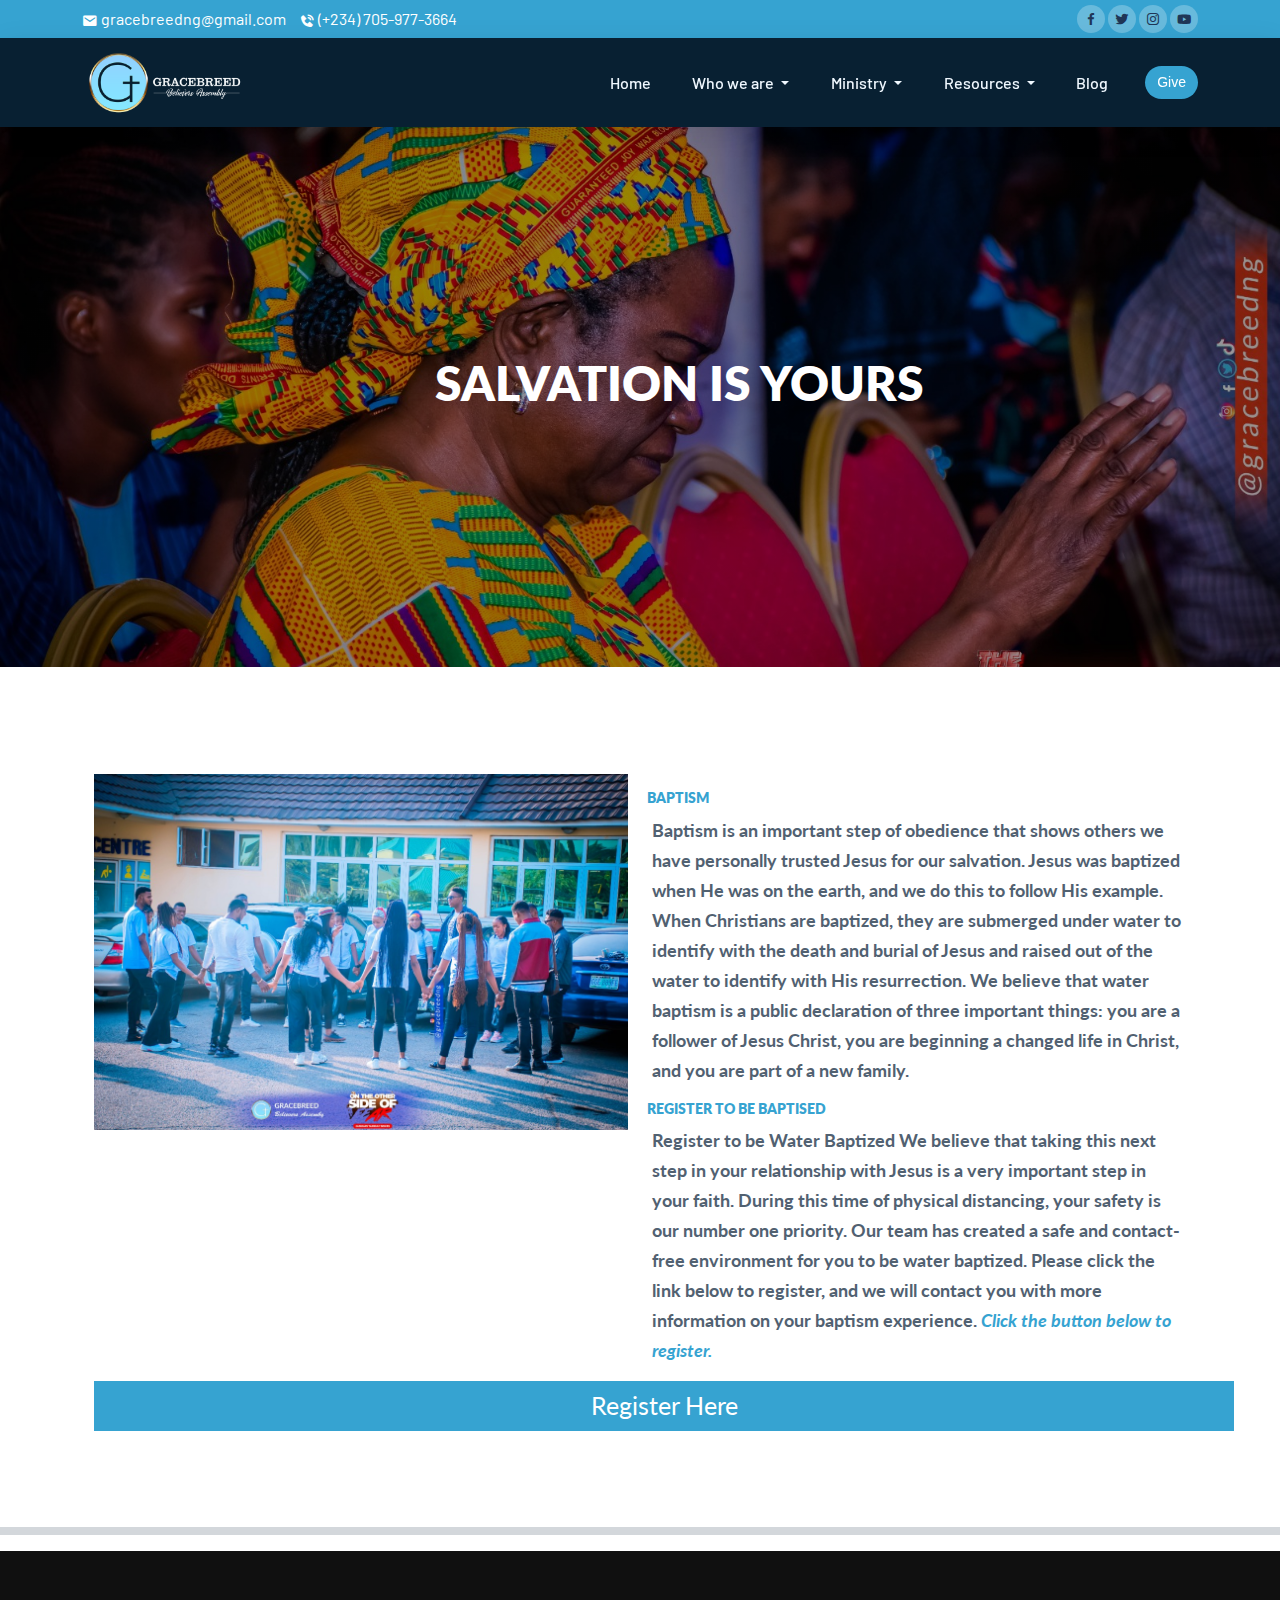
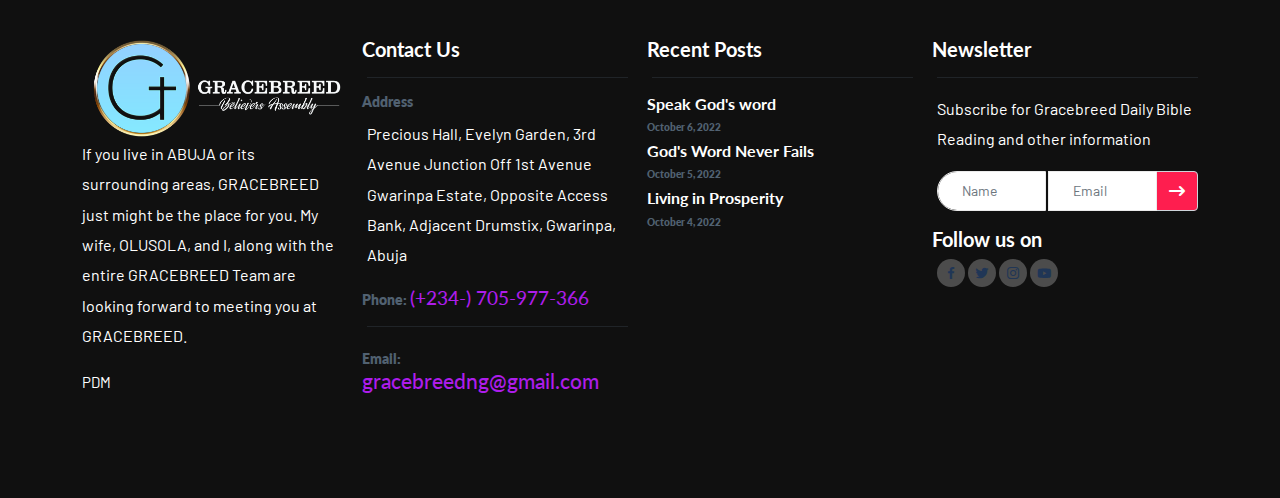
<file: baptism.html>
<!doctype html>
<html lang="en">

<head>
    <!-- Required meta tags -->
    <meta charset="utf-8">
    <meta name="viewport" content="width=device-width, initial-scale=1">

    <!-- Bootstrap CSS -->
    <link rel="stylesheet" href="css/bootstrap.min.css">
    <link rel="stylesheet" href="css/owl.carousel.min.css">
    <link rel="stylesheet" href="css/owl.theme.default.min.css">
    <link href='https://unpkg.com/boxicons@2.1.1/css/boxicons.min.css' rel='stylesheet'>
    <link rel="stylesheet" href="https://cdnjs.cloudflare.com/ajax/libs/font-awesome/6.3.0/css/all.min.css"/>
    <link rel="stylesheet" href="css/style.css">
    <link rel="stylesheet" href="css/blog.css">
    <!-- <link rel="stylesheet" href="css/baptism.css"> -->

    <link rel="stylesheet" href="css/footer.css">
    <link href="https://unpkg.com/aos@2.3.1/dist/aos.css" rel="stylesheet">
    <script src="https://unpkg.com/aos@2.3.1/dist/aos.js"></script>

    <title>Gracebreed Believers Assembly</title>
</head>

<body data-bs-spy="scroll" data-bs-target=".navbar" data-bs-offset="70">


    <!-- TOP NAV -->
    <div class="top-nav" id="home">
        <div class="container">
            <div class="row justify-content-between">
                <div class="col-auto">
                    <p> <i class='bx bxs-envelope'></i> gracebreedng@gmail.com</p>
                    <p> <i class='bx bxs-phone-call'></i> (+234) 705-977-3664</p>
                </div>
                <div class="col-auto social-icons">
                    <a href="https://www.facebook.com/gracebreed.believers"><i class='bx bxl-facebook'></i></a>
                    <a href="#"><i class='bx bxl-twitter'></i></a>
                    <a href="#"><i class='bx bxl-instagram'></i></a>
                    <a href="#"><i class='bx bxl-youtube'></i></a>
                </div>
            </div>
        </div>
    </div>

    <!-- BOTTOM NAV -->
   <!-- BOTTOM NAV -->
   <nav class="navbar navbar-expand-lg navbar-light bg-white sticky-top">
    <div class="container">
        <!-- <a class="navbar-brand" </a> -->
            <a class="navbar-brand" href="#">
                <img src="images/Gracebreed_logo.png" alt="">
              </a>
        <!-- <a class="navbar-brand" href="#">Prixima<span class="dot">.</span></a> -->
        <button class="navbar-toggler" type="button" data-bs-toggle="collapse" data-bs-target="#navbarNav"
            aria-controls="navbarNav" aria-expanded="false" aria-label="Toggle navigation">
            <span class="navbar-toggler-icon"></span>
        </button>
        <div class="collapse navbar-collapse" id="navbarNav">
            <ul class="navbar-nav ms-auto">
                <li class="nav-item">
                    <a class="nav-link" href="index.html">Home</a>
                </li>
                <li class="nav-item dropdown text-white">
                    <a class="nav-link dropdown-toggle" href="#" role="button" data-bs-toggle="dropdown" aria-expanded="false">
                        Who we are
                    </a>
                    <ul class="dropdown-menu" style="background-color: #36A3D1;">
                      <li><a class="dropdown-item" href="#belief">Our Belief</a></li>
                      <li><a class="dropdown-item" href="history.html">History</a></li>
                      <li><hr class="dropdown-divider"></li>
                      <li><a class="dropdown-item" href="join-a-team.html">Join a Team</a></li>
                      <li><a class="dropdown-item" href="lead_stedward.html">Lead Stewards</a></li>
                    </ul>
                   
                  </li>
                <li class="nav-item dropdown text-white">
                    <a class="nav-link dropdown-toggle" href="#" role="button" data-bs-toggle="dropdown" aria-expanded="false">
                        Ministry
                    </a>
                    <ul class="dropdown-menu" style="background-color: #36A3D1;">
                      <li><a class="dropdown-item" href="salvation.html">Salvation</a></li>
                      <li><a class="dropdown-item" href="foundation.html">Foundations</a></li>
                      <li><hr class="dropdown-divider"></li>
                      <li><a class="dropdown-item" href="baptism.html">Baptism</a></li>
                      <li><a class="dropdown-item" href="invite-a-friend.html">Invite a friend</a></li>
                      <li><a class="dropdown-item" href="join-change-makers.html">Join Change Makers</a></li>
                    </ul>
                    <style>
                        .dropdown-item{
                            color: aliceblue;
                        }
                    </style>
                  </li>
                <li class="nav-item dropdown text-white">
                    <a class="nav-link dropdown-toggle" href="#" role="button" data-bs-toggle="dropdown" aria-expanded="false">
                        Resources
                    </a>
                    <ul class="dropdown-menu" style="background-color: #36A3D1;">
                      <li><a class="dropdown-item" href="#">Confessions</a></li>
                      <li><a class="dropdown-item" href="#">Devotional</a></li>
                      <li><hr class="dropdown-divider"></li>
                      <li><a class="dropdown-item" href="#">Praise Report</a></li>
                      <li><a class="dropdown-item" href="#">Prayer Request</a></li>
                      <li><a class="dropdown-item" href="join-change-makers.html">Join Change Makers</a></li>
                    </ul>
                    <style>
                        .dropdown-item{
                            color: aliceblue;
                        }
                    </style>
                  </li>
                <li class="nav-item">
                    <a class="nav-link" href="#">Blog</a>
                </li>
            </ul>
            <a href="#" data-bs-toggle="modal" data-bs-target="#exampleModal" class="btn btn-brand ms-lg-3">Give</a>
        </div>
    </div>
</nav>
<style>
    .history1 {
    background: linear-gradient(rgba(0, 0, 0, 0.4), rgba(0, 0, 0, 0.4)), url(images/historypage.jpg);
    background-size: cover;
    background-position: center;
    background-repeat: no-repeat;
}
.history1>h4{
    font-family: 'Lato', sans-serif !important;
}
.history2 h2,h3{
    font-family: 'Lato', sans-serif !important;
    font-weight: 800;
}
.history2 h3{
    font-family: 'Lato', sans-serif !important;
    font-weight: 800px;
    font-style: italic;
}

.history2 {
    background-size: cover;
    background-position: center;
    background-repeat: no-repeat;
}
.slideHistory .display-5 {
    text-transform: uppercase;
    color: #fff;
}
</style>
    <!-- SLIDER -->
    <div >
        <div class="slideHistory history1">
            
        <div class="slideHistory history2">
            <div class="container">
                <div class="row">
                    <div class="col-12 col-lg-12 offset-lg-1 text-white">
                        <h2 class="display-5 my-4">Salvation is Yours</h2>
                        <!-- <h3 class="text-white display">You matter to God and to us in Gracebreed</h3> -->
                        <br>
                    </div>
                </div>
            </div>
        </div>
    </div>

    
    <br>
    
    <section id="team">
        <div class="container">
            <div class="row justify-content-center">
                <div class="row">
                    <div class="col-12 col-md-6">
                        <img src="images/CityTakers.jpg" alt="">
                    </div>
                    <div class="col-12 col-md-6 pt-3">
                        <!-- <br> -->
                        <h3 style="color: #36A3D1;">BAPTISM</h3>
                        <p style="font-size: 18px;  font-family: 'Lato', sans-serif;  line-height: 30px;">
                           <strong>Baptism is an important step of obedience that shows others we have personally trusted Jesus for our salvation. 
                            Jesus was baptized when He was on the earth, and we do this to follow His example. 
                            When Christians are baptized, they are submerged under water to identify with the death 
                            and burial of Jesus and raised out of the water to identify with His resurrection. 
                            We believe that water baptism is a public declaration of three important things: 
                            you are a follower of Jesus Christ, you are beginning a changed life in Christ, 
                            and you are part of a new family.</strong> 
                        </p>
                        <h3 style="color: #36A3D1;">REGISTER TO BE BAPTISED</h3>
                        <p style="font-size: 18px;  font-family: 'Lato', sans-serif;  line-height: 30px;">
                           <strong>Register to be Water Baptized We believe that taking this next step in your 
                            relationship with Jesus is a very important step in your faith. During this time of 
                            physical distancing, your safety is our number one priority. Our team has created a 
                            safe and contact-free environment for you to be water baptized. Please click the link 
                            below to register, and we will contact you with more information on your baptism experience.
                            <span style="font-style: italic; color: #36A3D1;"> Click the button below to register.</span></strong> 
                        </p>

                    </div>
                  </div>
                  <a style="font-size: 25px;font-family: 'Lato', sans-serif; border-radius: 0;" href="#" data-bs-toggle="modal" data-bs-target="#exampleModal" class="btn btn-brand ms-lg-5">Register Here</a>

            </div>
        </div>
    </section>
    <hr size="10" noshade="">
    <footer>
        <div class="container">
            <div class="row">
                <div class="col-lg-3 col-sm-6">
                    <div class="single-box">
                        <img src="images/Gracebreed_logo.png" alt="">
                    <p>
                        If you live in ABUJA or its surrounding areas, GRACEBREED just might be the place for you. My wife, OLUSOLA, 
                        and I, along with the entire GRACEBREED Team are looking forward to meeting you at GRACEBREED.
                    </p>
                    <p style="font-size: 15px;">PDM</p>
                    </div>
                </div>
                <div class="col-lg-3 col-sm-6">
                    <div class="single-box">
                        <h2>Contact Us</h2>
                        <hr>
                            <h4>
                                Address
                            </h4>
                        <p>
                            Precious Hall, Evelyn Garden, 3rd Avenue Junction Off 1st Avenue Gwarinpa Estate, Opposite Access Bank, Adjacent Drumstix, Gwarinpa, Abuja
                        </p>
                    </div>                    
                    <div class="single-box">
                            <h4>
                                Phone: <span style="font-size: 19px;"> <a href="tel:234-705-977-3664"> (+234-) 705-977-366</a></span>
                            </h4>
                    </div>     
                    <hr size="3" noshade="">               
                    <div class="single-box">
                            <h4>
                                Email:<span style="font-size: 21px;"> <a href="mailto:gracebreedng@gmail.com"> gracebreedng@gmail.com</a></span>
                            </h4>
                    </div>                    
                                       
                </div>
                <div class="col-lg-3 col-sm-6">
                    <div class="single-box">
                        <h2>Recent Posts</h2>
                        <hr>
                        <div>
                            <h3>Speak God's word</h3>
                            <h6 style="font-size: 10px;">October 6, 2022</h6>
                        </div>
                        <div>
                            <h3>God's Word Never Fails</h3>
                            <h6 style="font-size: 10px;">October 5, 2022</h6>
                        </div>
                        <div>
                            <h3>Living in Prosperity</h3>
                            <h6 style="font-size: 10px;">October 4, 2022</h6>
                        </div>
                    <!-- <ul>
                        <li><a href="#">Web Domain</a></li>
                        <li><a href="#">Cloud Domain</a></li>
                        <li><a href="#">CMS Domain</a></li>
                        <li><a href="#">WordPress Domain</a></li>
                        <li><a href="#">Email Domain</a></li>
                        <li><a href="#">VPS Domain</a></li>
                    </ul> -->
                    </div>                    
                </div>
                <div class="col-lg-3 col-sm-6">
                    <div class="single-box">
                        <h2>Newsletter</h2>
                        <hr>
                        <p>Subscribe for Gracebreed Daily Bible Reading and other information </p>
                        <div class="input-group mb-3">
                            <input type="text" class="form-control" placeholder="Name"> &nbsp;
                            <input type="email" class="form-control" placeholder="Email">
                            <span class="input-group-text" id="basic-addon2"><i class="fa fa-long-arrow-right"></i></span>
                        </div>
                        <h2>Follow us on</h2>
                        <div class="col-auto social-icons">
                            <a href="https://www.facebook.com/gracebreed.believers"><i class='bx bxl-facebook'></i></a>
                            <a href="#"><i class='bx bxl-twitter'></i></a>
                            <a href="#"><i class='bx bxl-instagram'></i></a>
                            <a href="#"><i class='bx bxl-youtube'></i></a>
                        </div>
                    </div>
                </div>
            </div>
        </div>
           
    </footer>
		

    <!-- Modal -->
    <div class="modal fade" id="exampleModal" tabindex="-1" aria-labelledby="exampleModalLabel" aria-hidden="true">
        <div class="modal-dialog modal-dialog-centered modal-xl">
            <div class="modal-content">
                <div class="modal-body p-0">
                    <div class="container-fluid">
                        <div class="row gy-4">
                            <div class="col-lg-4 col-sm-12 bg-cover"
                                style="background-image: url(images/IMG-20230205-WA0082.jpg); min-height:300px;">
                                <div>
                                    
                                </div>
                            </div>
                            <div class="col-lg-8">
                                <form class="p-lg-5 col-12 row g-3">
                                    <div>
                                        <h1>Register Here</h1>
                                    </div>
                                    <div class="col-lg-6">
                                        <label for="userName" class="form-label">First name</label>
                                        <input type="text" class="form-control" placeholder="First Name" id="userName"
                                            aria-describedby="emailHelp">
                                    </div>
                                    <div class="col-lg-6">
                                        <label for="userName" class="form-label">Last name</label>
                                        <input type="text" class="form-control" placeholder="Last Name" id="userName"
                                            aria-describedby="emailHelp">
                                    </div>
                                    <div class="col-12">
                                        <label for="userName" class="form-label">Email address</label>
                                        <input type="email" class="form-control" placeholder="Johndoe@example.com" id="userName"
                                            aria-describedby="emailHelp">
                                    </div>
                                    <div class="col-12">
                                        <!-- <label for="userName" class="form-label">Email address</label> -->
                                        <input type="tel" class="form-control" placeholder="Phone Number" id="userName">
                                    </div>
                                    <div class="col-12">
                                        <label for="exampleInputEmail1" class="form-label">Enter Message</label>
                                        <textarea style="border-radius: 0;" name="message" class="form-control" id=""  rows="4"></textarea>
                                    </div>
                                    <div class="col-12" style="text-align: center;">
                                        <button style="border-radius: 0;" type="submit" class="btn btn-brand">Send</button>
                                    </div>
                                    
                                </form>
                            </div>
                        </div>
                    </div>
                </div>

            </div>
        </div>
    </div>
    
    <script>
        AOS.init();
      </script>
    
   
    <script src="js/jquery.min.js"></script>
    <script src="js/bootstrap.bundle.min.js"></script>
    <script src="js/owl.carousel.min.js"></script>
    <script src="js/app.js"></script>
</body>

</html>
</file>
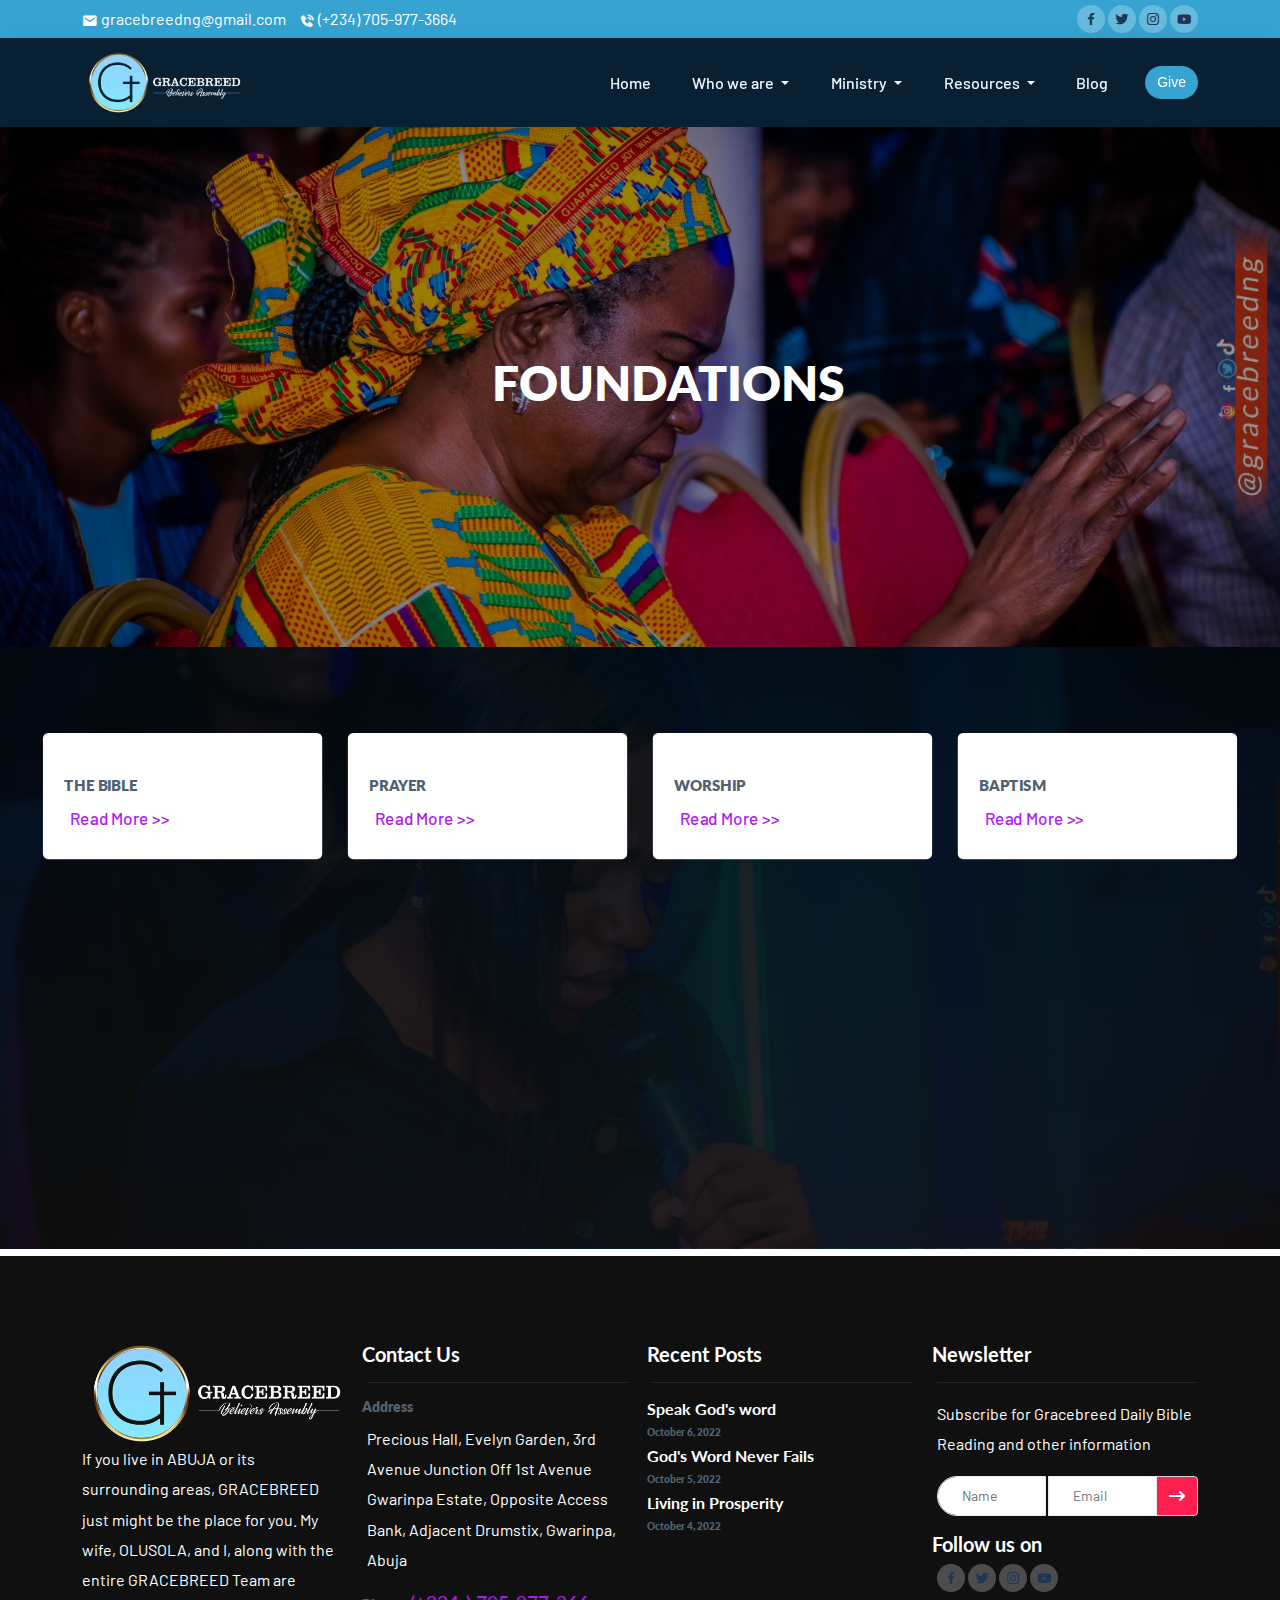
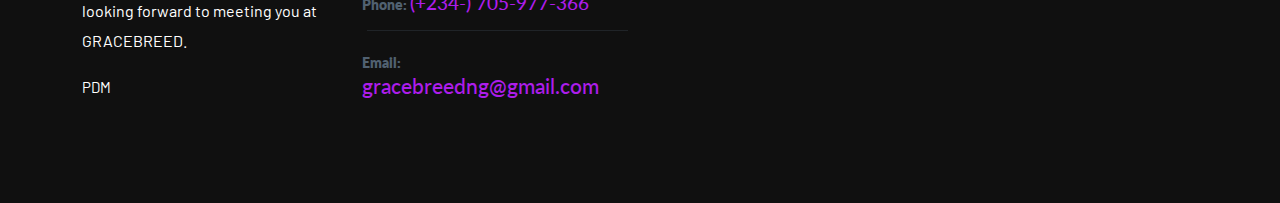
<file: foundation.html>
<!doctype html>
<html lang="en">

<head>
    <!-- Required meta tags -->
    <meta charset="utf-8">
    <meta name="viewport" content="width=device-width, initial-scale=1">

    <!-- Bootstrap CSS -->
    <link rel="stylesheet" href="css/bootstrap.min.css">
    <link rel="stylesheet" href="css/owl.carousel.min.css">
    <link rel="stylesheet" href="css/owl.theme.default.min.css">
    <link href='https://unpkg.com/boxicons@2.1.1/css/boxicons.min.css' rel='stylesheet'>
    <link rel="stylesheet" href="https://cdnjs.cloudflare.com/ajax/libs/font-awesome/6.3.0/css/all.min.css"/>
    <link rel="stylesheet" href="css/style.css">
    <link rel="stylesheet" href="css/blog.css">
    <link rel="stylesheet" href="css/footer.css">
    <link href="https://unpkg.com/aos@2.3.1/dist/aos.css" rel="stylesheet">
    <script src="https://unpkg.com/aos@2.3.1/dist/aos.js"></script>

    <title>Gracebreed Believers Assembly</title>
</head>

<body data-bs-spy="scroll" data-bs-target=".navbar" data-bs-offset="70">


    <!-- TOP NAV -->
    <div class="top-nav" id="home">
        <div class="container">
            <div class="row justify-content-between">
                <div class="col-auto">
                    <p> <i class='bx bxs-envelope'></i> gracebreedng@gmail.com</p>
                    <p> <i class='bx bxs-phone-call'></i> (+234) 705-977-3664</p>
                </div>
                <div class="col-auto social-icons">
                    <a href="https://www.facebook.com/gracebreed.believers"><i class='bx bxl-facebook'></i></a>
                    <a href="#"><i class='bx bxl-twitter'></i></a>
                    <a href="#"><i class='bx bxl-instagram'></i></a>
                    <a href="#"><i class='bx bxl-youtube'></i></a>
                </div>
            </div>
        </div>
    </div>

   <!-- BOTTOM NAV -->
   <nav class="navbar navbar-expand-lg navbar-light bg-white sticky-top">
    <div class="container">
        <!-- <a class="navbar-brand" </a> -->
            <a class="navbar-brand" href="#">
                <img src="images/Gracebreed_logo.png" alt="">
              </a>
        <!-- <a class="navbar-brand" href="#">Prixima<span class="dot">.</span></a> -->
        <button class="navbar-toggler" type="button" data-bs-toggle="collapse" data-bs-target="#navbarNav"
            aria-controls="navbarNav" aria-expanded="false" aria-label="Toggle navigation">
            <span class="navbar-toggler-icon"></span>
        </button>
        <div class="collapse navbar-collapse" id="navbarNav">
            <ul class="navbar-nav ms-auto">
                <li class="nav-item">
                    <a class="nav-link" href="index.html">Home</a>
                </li>
                <li class="nav-item dropdown text-white">
                    <a class="nav-link dropdown-toggle" href="#" role="button" data-bs-toggle="dropdown" aria-expanded="false">
                        Who we are
                    </a>
                    <ul class="dropdown-menu" style="background-color: #36A3D1;">
                      <li><a class="dropdown-item" href="#belief">Our Belief</a></li>
                      <li><a class="dropdown-item" href="history.html">History</a></li>
                      <li><hr class="dropdown-divider"></li>
                      <li><a class="dropdown-item" href="join-a-team.html">Join a Team</a></li>
                      <li><a class="dropdown-item" href="lead_stedward.html">Lead Stewards</a></li>
                    </ul>
                   
                  </li>
                <li class="nav-item dropdown text-white">
                    <a class="nav-link dropdown-toggle" href="#" role="button" data-bs-toggle="dropdown" aria-expanded="false">
                        Ministry
                    </a>
                    <ul class="dropdown-menu" style="background-color: #36A3D1;">
                      <li><a class="dropdown-item" href="salvation.html">Salvation</a></li>
                      <li><a class="dropdown-item" href="foundation.html">Foundations</a></li>
                      <li><hr class="dropdown-divider"></li>
                      <li><a class="dropdown-item" href="baptism.html">Baptism</a></li>
                      <li><a class="dropdown-item" href="invite-a-friend.html">Invite a friend</a></li>
                      <li><a class="dropdown-item" href="join-change-makers.html">Join Change Makers</a></li>
                    </ul>
                    <style>
                        .dropdown-item{
                            color: aliceblue;
                        }
                    </style>
                  </li>
                <li class="nav-item dropdown text-white">
                    <a class="nav-link dropdown-toggle" href="#" role="button" data-bs-toggle="dropdown" aria-expanded="false">
                        Resources
                    </a>
                    <ul class="dropdown-menu" style="background-color: #36A3D1;">
                      <li><a class="dropdown-item" href="#">Confessions</a></li>
                      <li><a class="dropdown-item" href="#">Devotional</a></li>
                      <li><hr class="dropdown-divider"></li>
                      <li><a class="dropdown-item" href="#">Praise Report</a></li>
                      <li><a class="dropdown-item" href="#">Prayer Request</a></li>
                      <li><a class="dropdown-item" href="join-change-makers.html">Join Change Makers</a></li>
                    </ul>
                    <style>
                        .dropdown-item{
                            color: aliceblue;
                        }
                    </style>
                  </li>
                <li class="nav-item">
                    <a class="nav-link" href="#">Blog</a>
                </li>
            </ul>
            <a href="#" data-bs-toggle="modal" data-bs-target="#exampleModal" class="btn btn-brand ms-lg-3">Give</a>
        </div>
    </div>
</nav>
<style>
    .history1 {
    background: linear-gradient(rgba(0, 0, 0, 0.4), rgba(0, 0, 0, 0.4)), url(images/historypage.jpg);
    /* background: linear-gradient(rgba(0, 0, 0, 0.4), rgba(0, 0, 0, 0.4)), url(../img/bg_banner2.jpg); */
    background-size: cover;
    background-position: center;
    background-repeat: no-repeat;
}
.history1>h4{
    font-family: 'Lato', sans-serif !important;
}
.history2 h2,h3{
    font-family: 'Lato', sans-serif !important;
    font-weight: 800;
}
.history2 h3{
    font-family: 'Lato', sans-serif !important;
    font-weight: 800px;
    font-style: italic;
}

.history2 {
    /* background: linear-gradient(rgba(0, 0, 0, 0.4), rgba(0, 0, 0, 0.4)), url(../img/bg_banner1.jpg); */
    background-size: cover;
    background-position: center;
    background-repeat: no-repeat;
}
.slideHistory .display-5 {
    text-transform: uppercase;
    color: #fff;
}
</style>
    <!-- SLIDER -->
    <div >
        <div class="slideHistory history1">
            
        <div class="slideHistory history2">
            <div class="container">
                <div class="row">
                    <div class="col-12 col-lg-12 offset-lg-1 text-white">
                        <h2 class="display-5 my-4">Foundations</h2>
                        <!-- <h3 class="text-white display">You matter to God and to us in Gracebreed</h3> -->
                        <br>
                    </div>
                </div>
            </div>
        </div>
    </div>
    

    
<!-- insight -->
    <section class="insight">
            <div class="container">
                
                <div class="row g-4">
                    
                    
                    <style>
                        /* .service{
                            background-image:url(/images/IMG-20230201-WA0129.jpg);
                            background-repeat: no-repeat;
                            background-position: cover;
                            background-size: cover;
                            color: white;
                        } */
                    </style>
                    <div class="col-md-3" data-aos="fade-up-right">                        
                        <div class="service">
                            <div class="service-img">
                            </div>
                            <h3 class="mt-2 pt-2">THE BIBLE</h3>
                            <a href="#">Read More >></a>
                        </div>
                    </div>
                    <div class="col-md-3" data-aos="zoom-in">
                        <div class="service">
                            <div class="service-img">
                            </div>
                            <h3 class="mt-2 pt-2">PRAYER</h3>
                            <a href="#">Read More >></a>
                        </div>
                    </div>
                    <div class="col-md-3" data-aos="zoom-in">
                        <div class="service">
                            <div class="service-img">
                            </div>
                            <h3 class="mt-2 pt-2">WORSHIP</h3>
                            <a href="#">Read More >></a>
                        </div>
                    </div>
                    <div class="col-md-3" data-aos="zoom-in">
                        <div class="service">
                            <div class="service-img">
                            </div>
                            <h3 class="mt-2 pt-2">BAPTISM</h3>
                            <a href="#">Read More >></a>
                        </div>
                    </div>
                    <div class="col-md-3" data-aos="zoom-in">
                        <div class="service">
                            <div class="service-img">
                            </div>
                            <h3 class="mt-2 pt-2">WHO IS GOD?</h3>
                            <a href="#">Read More >></a>
                        </div>
                    </div>
                    <div class="col-md-3" data-aos="zoom-in">
                        <div class="service">
                            <div class="service-img">
                            </div>
                            <h3 class="mt-2 pt-2">IDENTITY</h3>
                            <a href="#">Read More >></a>
                        </div>
                    </div>
                    <div class="col-md-3" data-aos="zoom-in">
                        <div class="service">
                            <div class="service-img">
                            </div>
                            <h4 class="mt-2 pt-2">SHARING OUR FAITH</h4>
                            <a href="#">Read More >></a>
                        </div>
                    </div>
                    <div class="col-md-3" data-aos="zoom-in">
                        <div class="service">
                            <div class="service-img">
                            </div>
                            <h3 class="mt-2 pt-2">MONEY</h3>
                            <a href="#">Read More >></a>
                        </div>
                    </div>
                    <div class="col-md-3" data-aos="zoom-in">
                        <div class="service">
                            <div class="service-img">
                            </div>
                            <h3 class="mt-2 pt-2">THE CHURCH</h3>
                            <a href="#">Read More >></a>
                        </div>
                    </div>
                    <div class="col-md-3" data-aos="zoom-in">
                        <div class="service">
                            <div class="service-img">
                            </div>
                            <h3 class="mt-2 pt-2">LIFESTYLE</h3>
                            <a href="#">Read More >></a>
                        </div>
                    </div>
                    <div class="col-md-3" data-aos="zoom-in">
                        <div class="service">
                            <div class="service-img">
                            </div>
                            <h3 class="mt-2 pt-2">THE BIG PICTURE</h3>
                            <a href="#">Read More >></a>
                        </div>
                    </div>
                </div>
    </section>

    <!-- Next Section -->
<br>

    <!-- footer -->
    
   
    <footer>
        <div class="container">
            <div class="row">
                <div class="col-lg-3 col-sm-6">
                    <div class="single-box">
                        <img src="images/Gracebreed_logo.png" alt="">
                    <p>
                        If you live in ABUJA or its surrounding areas, GRACEBREED just might be the place for you. My wife, OLUSOLA, 
                        and I, along with the entire GRACEBREED Team are looking forward to meeting you at GRACEBREED.
                    </p>
                    <p style="font-size: 15px;">PDM</p>
                    </div>
                </div>
                <div class="col-lg-3 col-sm-6">
                    <div class="single-box">
                        <h2>Contact Us</h2>
                        <hr>
                            <h4>
                                Address
                            </h4>
                        <p>
                            Precious Hall, Evelyn Garden, 3rd Avenue Junction Off 1st Avenue Gwarinpa Estate, Opposite Access Bank, Adjacent Drumstix, Gwarinpa, Abuja
                        </p>
                    </div>                    
                    <div class="single-box">
                            <h4>
                                Phone: <span style="font-size: 19px;"> <a href="tel:234-705-977-3664"> (+234-) 705-977-366</a></span>
                            </h4>
                    </div>     
                    <hr size="3" noshade="">               
                    <div class="single-box">
                            <h4>
                                Email:<span style="font-size: 21px;"> <a href="mailto:gracebreedng@gmail.com"> gracebreedng@gmail.com</a></span>
                            </h4>
                    </div>                    
                                       
                </div>
                <div class="col-lg-3 col-sm-6">
                    <div class="single-box">
                        <h2>Recent Posts</h2>
                        <hr>
                        <div>
                            <h3>Speak God's word</h3>
                            <h6 style="font-size: 10px;">October 6, 2022</h6>
                        </div>
                        <div>
                            <h3>God's Word Never Fails</h3>
                            <h6 style="font-size: 10px;">October 5, 2022</h6>
                        </div>
                        <div>
                            <h3>Living in Prosperity</h3>
                            <h6 style="font-size: 10px;">October 4, 2022</h6>
                        </div>
                    <!-- <ul>
                        <li><a href="#">Web Domain</a></li>
                        <li><a href="#">Cloud Domain</a></li>
                        <li><a href="#">CMS Domain</a></li>
                        <li><a href="#">WordPress Domain</a></li>
                        <li><a href="#">Email Domain</a></li>
                        <li><a href="#">VPS Domain</a></li>
                    </ul> -->
                    </div>                    
                </div>
                <div class="col-lg-3 col-sm-6">
                    <div class="single-box">
                        <h2>Newsletter</h2>
                        <hr>
                        <p>Subscribe for Gracebreed Daily Bible Reading and other information </p>
                        <div class="input-group mb-3">
                            <input type="text" class="form-control" placeholder="Name"> &nbsp;
                            <input type="email" class="form-control" placeholder="Email">
                            <span class="input-group-text" id="basic-addon2"><i class="fa fa-long-arrow-right"></i></span>
                        </div>
                        <h2>Follow us on</h2>
                        <div class="col-auto social-icons">
                            <a href="https://www.facebook.com/gracebreed.believers"><i class='bx bxl-facebook'></i></a>
                            <a href="#"><i class='bx bxl-twitter'></i></a>
                            <a href="#"><i class='bx bxl-instagram'></i></a>
                            <a href="#"><i class='bx bxl-youtube'></i></a>
                        </div>
                    </div>
                </div>
            </div>
        </div>
           
    </footer>
		

    <!-- Modal -->
    <div class="modal fade" id="exampleModal" tabindex="-1" aria-labelledby="exampleModalLabel" aria-hidden="true">
        <div class="modal-dialog modal-dialog-centered modal-xl">
            <div class="modal-content">
                <div class="modal-body p-0">
                    <div class="container-fluid">
                        <div class="row gy-4">
                            <div class="col-lg-4 col-sm-12 bg-cover"
                                style="background-image: url(img/c2.jpg); min-height:300px;">
                                <div>
                                    
                                </div>
                            </div>
                            <div class="col-lg-8">
                                <form class="p-lg-5 col-12 row g-3">
                                    <div>
                                        <h1>Get in touch</h1>
                                    <p>Feel free to contact us and we will get back to you as soon as possible</p>
                                    </div>
                                    <div class="col-lg-6">
                                        <label for="userName" class="form-label">First name</label>
                                        <input type="text" class="form-control" placeholder="Jon" id="userName"
                                            aria-describedby="emailHelp">
                                    </div>
                                    <div class="col-lg-6">
                                        <label for="userName" class="form-label">Last name</label>
                                        <input type="text" class="form-control" placeholder="Doe" id="userName"
                                            aria-describedby="emailHelp">
                                    </div>
                                    <div class="col-12">
                                        <label for="userName" class="form-label">Email address</label>
                                        <input type="email" class="form-control" placeholder="Johndoe@example.com" id="userName"
                                            aria-describedby="emailHelp">
                                    </div>
                                    <div class="col-12">
                                        <label for="exampleInputEmail1" class="form-label">Enter Message</label>
                                        <textarea name="" placeholder="This is looking great and nice." class="form-control" id=""  rows="4"></textarea>
                                    </div>

                                    <div class="col-12">
                                        <button type="submit" class="btn btn-brand">Send Message</button>
                                    </div>
                                </form>
                            </div>
                        </div>
                    </div>
                </div>

            </div>
        </div>
    </div>


    <!-- <script type="text/javascript" src="css/vanila-tilt.js"></script>

<script>
    VanillaTilt.init(document.querySelector(".tilt"), {
		max: 25,
		speed: 400,
        glare: true,
        "max-glare": 0.8,
	});
</script>     -->
    <!-- <script src="https://cdn.jsdelivr.net/npm/bootstrap@5.1.3/dist/js/bootstrap.bundle.min.js"
        integrity="sha384-ka7Sk0Gln4gmtz2MlQnikT1wXgYsOg+OMhuP+IlRH9sENBO0LRn5q+8nbTov4+1p" crossorigin="anonymous">
    </script> -->
    
    <script>
        AOS.init();
      </script>
    
   
    <script src="js/jquery.min.js"></script>
    <script src="js/bootstrap.bundle.min.js"></script>
    <script src="js/owl.carousel.min.js"></script>
    <script src="js/app.js"></script>
</body>

</html>
</file>
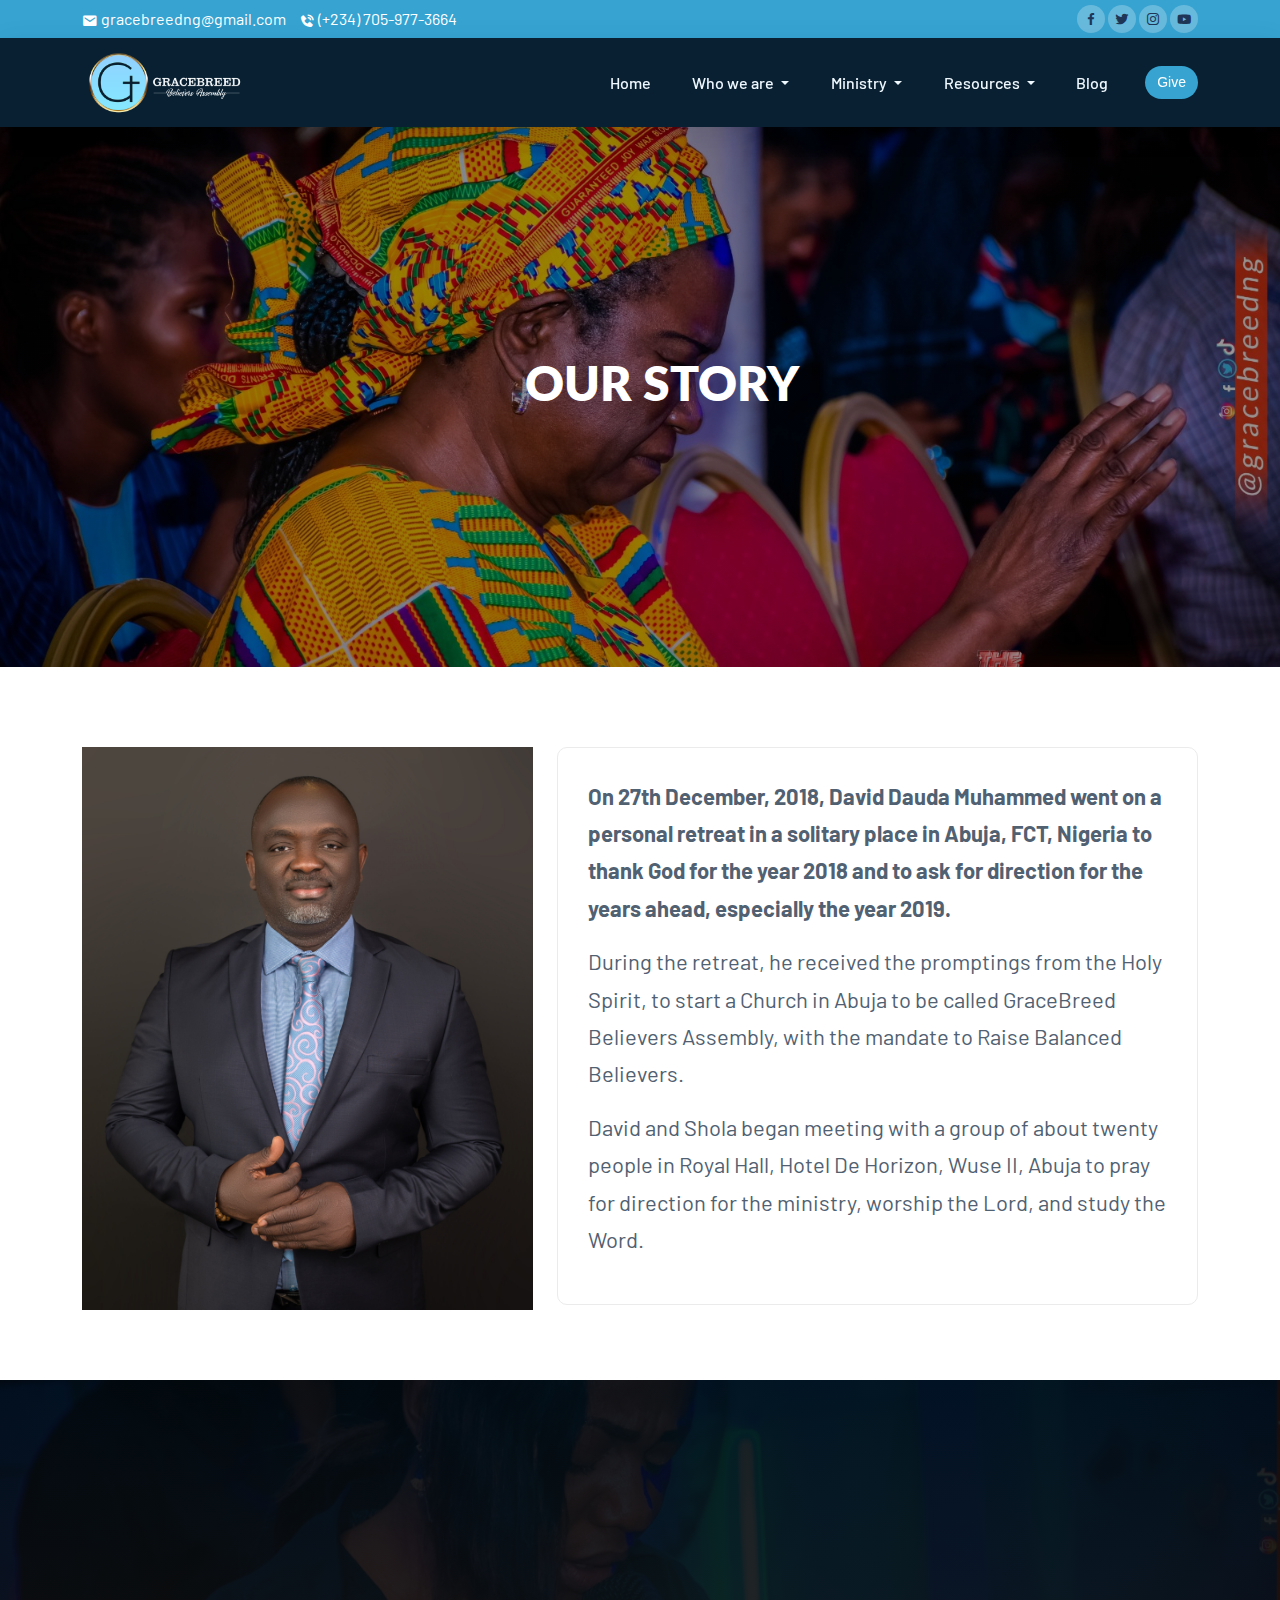
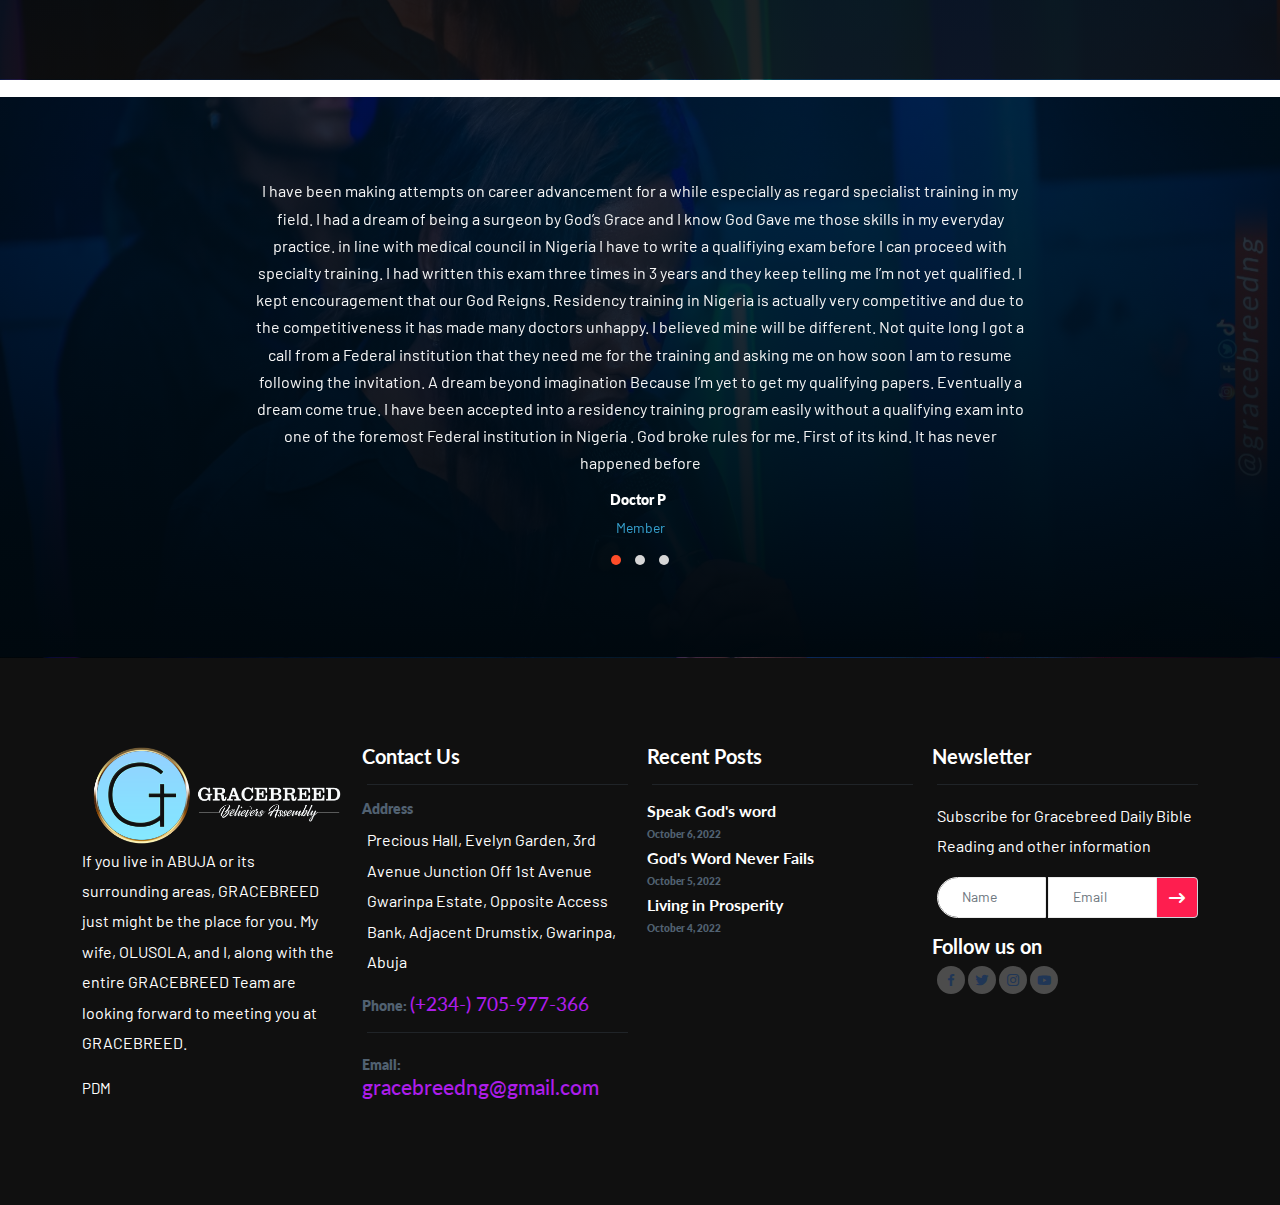
<file: history.html>
<!doctype html>
<html lang="en">

<head>
    <!-- Required meta tags -->
    <meta charset="utf-8">
    <meta name="viewport" content="width=device-width, initial-scale=1">

    <!-- Bootstrap CSS -->
    <link rel="stylesheet" href="css/bootstrap.min.css">
    <link rel="stylesheet" href="css/owl.carousel.min.css">
    <link rel="stylesheet" href="css/owl.theme.default.min.css">
    <link href='https://unpkg.com/boxicons@2.1.1/css/boxicons.min.css' rel='stylesheet'>
    <link rel="stylesheet" href="https://cdnjs.cloudflare.com/ajax/libs/font-awesome/6.3.0/css/all.min.css"/>
    <link rel="stylesheet" href="css/style.css">
    <link rel="stylesheet" href="css/blog.css">
    <link rel="stylesheet" href="css/footer.css">
    <link href="https://unpkg.com/aos@2.3.1/dist/aos.css" rel="stylesheet">
    <script src="https://unpkg.com/aos@2.3.1/dist/aos.js"></script>

    <title>Gracebreed Believers Assembly</title>
</head>

<body data-bs-spy="scroll" data-bs-target=".navbar" data-bs-offset="70">


    <!-- TOP NAV -->
    <div class="top-nav" id="home">
        <div class="container">
            <div class="row justify-content-between">
                <div class="col-auto">
                    <p> <i class='bx bxs-envelope'></i> gracebreedng@gmail.com</p>
                    <p> <i class='bx bxs-phone-call'></i> (+234) 705-977-3664</p>
                </div>
                <div class="col-auto social-icons">
                    <a href="https://www.facebook.com/gracebreed.believers"><i class='bx bxl-facebook'></i></a>
                    <a href="#"><i class='bx bxl-twitter'></i></a>
                    <a href="#"><i class='bx bxl-instagram'></i></a>
                    <a href="#"><i class='bx bxl-youtube'></i></a>
                </div>
            </div>
        </div>
    </div>

    <!-- BOTTOM NAV -->
    <nav class="navbar navbar-expand-lg navbar-light bg-white sticky-top">
        <div class="container">
            <!-- <a class="navbar-brand" </a> -->
                <a class="navbar-brand" href="#">
                    <img src="images/Gracebreed_logo.png" alt="">
                  </a>
            <!-- <a class="navbar-brand" href="#">Prixima<span class="dot">.</span></a> -->
            <button class="navbar-toggler" type="button" data-bs-toggle="collapse" data-bs-target="#navbarNav"
                aria-controls="navbarNav" aria-expanded="false" aria-label="Toggle navigation">
                <span class="navbar-toggler-icon"></span>
            </button>
            <div class="collapse navbar-collapse" id="navbarNav">
                <ul class="navbar-nav ms-auto">
                    <li class="nav-item">
                        <a class="nav-link" href="index.html">Home</a>
                    </li>
                    <li class="nav-item dropdown text-white">
                        <a class="nav-link dropdown-toggle" href="#" role="button" data-bs-toggle="dropdown" aria-expanded="false">
                            Who we are
                        </a>
                        <ul class="dropdown-menu" style="background-color: #36A3D1;">
                          <li><a class="dropdown-item" href="#belief">Our Belief</a></li>
                          <li><a class="dropdown-item" href="history.html">History</a></li>
                          <li><hr class="dropdown-divider"></li>
                          <li><a class="dropdown-item" href="join-a-team.html">Join a Team</a></li>
                          <li><a class="dropdown-item" href="lead_stedward.html">Lead Stewards</a></li>
                        </ul>
                       
                      </li>
                    <li class="nav-item dropdown text-white">
                        <a class="nav-link dropdown-toggle" href="#" role="button" data-bs-toggle="dropdown" aria-expanded="false">
                            Ministry
                        </a>
                        <ul class="dropdown-menu" style="background-color: #36A3D1;">
                          <li><a class="dropdown-item" href="salvation.html">Salvation</a></li>
                          <li><a class="dropdown-item" href="foundation.html">Foundations</a></li>
                          <li><hr class="dropdown-divider"></li>
                          <li><a class="dropdown-item" href="baptism.html">Baptism</a></li>
                          <li><a class="dropdown-item" href="invite-a-friend.html">Invite a friend</a></li>
                          <li><a class="dropdown-item" href="join-change-makers.html">Join Change Makers</a></li>
                        </ul>
                        <style>
                            .dropdown-item{
                                color: aliceblue;
                            }
                        </style>
                      </li>
                    <li class="nav-item dropdown text-white">
                        <a class="nav-link dropdown-toggle" href="#" role="button" data-bs-toggle="dropdown" aria-expanded="false">
                            Resources
                        </a>
                        <ul class="dropdown-menu" style="background-color: #36A3D1;">
                          <li><a class="dropdown-item" href="#">Confessions</a></li>
                          <li><a class="dropdown-item" href="#">Devotional</a></li>
                          <li><hr class="dropdown-divider"></li>
                          <li><a class="dropdown-item" href="#">Praise Report</a></li>
                          <li><a class="dropdown-item" href="#">Prayer Request</a></li>
                          <li><a class="dropdown-item" href="join-change-makers.html">Join Change Makers</a></li>
                        </ul>
                        <style>
                            .dropdown-item{
                                color: aliceblue;
                            }
                        </style>
                      </li>
                    <li class="nav-item">
                        <a class="nav-link" href="#">Blog</a>
                    </li>
                </ul>
                <a href="#" data-bs-toggle="modal" data-bs-target="#exampleModal" class="btn btn-brand ms-lg-3">Give</a>
            </div>
        </div>
    </nav>
<style>
    .history1 {
    background: linear-gradient(rgba(0, 0, 0, 0.4), rgba(0, 0, 0, 0.4)), url(images/historypage.jpg);
    /* background: linear-gradient(rgba(0, 0, 0, 0.4), rgba(0, 0, 0, 0.4)), url(../img/bg_banner2.jpg); */
    background-size: cover;
    background-position: center;
    background-repeat: no-repeat;
}
.history1>h4{
    font-family: 'Lato', sans-serif !important;
}
.history2 h2,h3{
    font-family: 'Lato', sans-serif !important;
    font-weight: 800;
}
.history2 h3{
    font-family: 'Lato', sans-serif !important;
    font-weight: 800px;
    font-style: italic;
}

.history2 {
    /* background: linear-gradient(rgba(0, 0, 0, 0.4), rgba(0, 0, 0, 0.4)), url(../img/bg_banner1.jpg); */
    background-size: cover;
    background-position: center;
    background-repeat: no-repeat;
}
.slideHistory .display-5 {
    text-transform: uppercase;
    color: #fff;
}
</style>
    <!-- SLIDER -->
    <div >
        <div class="slideHistory history1">
            
        <div class="slideHistory history2">
            <div class="container">
                <div class="row">
                    <div class="col-12 col-lg-12 offset-lg-1 text-white">
                        <h2 class="display-5 my-4">Our Story</h2>
                        <!-- <h3 class="text-white display">You matter to God and to us in Gracebreed</h3> -->
                        <br>
                    </div>
                </div>
            </div>
        </div>
    </div>
   

    
    <!-- blog -->
    <section id="hero">
        <div class="container-xl">
            <div class="row gy-4">
                <div class="col-lg-5">
    
                    <div class="post featured-post-lg history">
                        
                        <a href="#">
                            <div class="gbbaHistory rounded">
                                <div class="inner data-bg-image" >
                                    <img style="height: 100%;" src="images/IMG_9270-scaled.jpg" alt="">
                                </div>
                            </div>
                        </a>
                    </div>
                </div>
                <div class="col-lg-7">
                    <div class="post-tabs rounded bordered">
                        <p style="font-size: 22px;"><strong>
                            On 27th December, 2018, David Dauda Muhammed went on a personal retreat in a solitary place in Abuja, FCT, 
                            Nigeria to thank God for the year 2018 and to ask for direction for the years ahead, especially the year 2019.
                        </strong></p>
                        <p style="font-size: 22px;">
                            During the retreat, he received the promptings from the Holy Spirit, to start a Church in Abuja to be called GraceBreed Believers Assembly, with the mandate to Raise Balanced Believers.
                        </p>
                        <p style="font-size: 22px;">
                            David and Shola began meeting with a group of about twenty people in Royal Hall, Hotel De Horizon, Wuse II, Abuja to pray for direction for the ministry, worship the Lord, and study the Word.
                        </p>
                    </div>
                </div>
            </div>
        </div>
    </section>
    <!-- End blog -->
    

    
<!-- insight -->
    <section class="insight">
            <div class="container">
                
                <div class="row g-4">
                    <div class="col-md-3" data-aos="fade-up-left">
                        <div class="service pt-2 mt-2">
                            <div class="service-img">
                                <h1 class="text-center" style="font-size: 25px;">Insight</h1>
                            </div>
                            <h5 class="mt-3 pt-2 text-center" style="color: #36A3D1;"> God is in Nature, Love It</h5>
                            <!-- <button class="btn btn-primary">View More Insight </button> -->
                            <!-- <a href="#">View more >></a> -->

                        </div>
                    </div>
                    <div class="col-md-3" data-aos="fade-up-right">
                        <div class="service">
                            <div class="service-img">
                            </div>
                            <h3 class="mt-2 pt-2">SPEAK GOD'S WORDS</h3>
                            <a href="#">Read More >></a>
                        </div>
                    </div>
                    <div class="col-md-3" data-aos="zoom-in">
                        <div class="service">
                            <div class="service-img">
                            </div>
                            <h3 class="mt-2 pt-2">GOD’S WORD NEVER FAILS</h3>
                            <a href="#">Read More >></a>
                        </div>
                    </div>
                    <div class="col-md-3" data-aos="zoom-in">
                        <div class="service">
                            <div class="service-img">
                            </div>
                            <h3 class="mt-2 pt-2">GOD’S WORD NEVER FAILS</h3>
                            <a href="#">Read More >></a>
                        </div>
                    </div>
                </div>
    </section>

    <!-- Next Section -->
<br>

    <section class="bg-light" id="reviews">
        <div class="owl-theme owl-carousel reviews-slider container">
            <div class="review">
                <p style="color:whitesmoke">I have been making attempts on career advancement for a while especially as regard specialist training in my field. I had a dream of being a surgeon by God’s Grace and I know God Gave me those skills in my 
                    everyday practice. in line with medical council in Nigeria I have to write a qualifiying exam before I can proceed with specialty training. 
                    I had written this exam three times in 3 years and they keep telling me 
                    I’m not yet qualified. I kept encouragement that our God Reigns. Residency training in 
                    Nigeria is actually very competitive and due to the competitiveness it has made many doctors unhappy. 
                    I believed mine will be different. Not quite long I got a call from a Federal institution that they need me 
                    for the training and asking me on how soon I am to resume following the invitation. A dream beyond imagination Because 
                    I’m yet to get my qualifying papers. Eventually a dream come true. I have been accepted into a residency training program 
                    easily without a qualifying exam into one of the foremost Federal institution in Nigeria . God broke rules for me. First of its kind. It has never happened before</p>
                    <div class="person">
                    <h5>Doctor P</h5>
                    <small>Member</small>
                </div>
            </div>
            <div class="review">
                <p style="color:whitesmoke"> GLORY TO GOD The Lord has given me and my family victory over the spirit of death. 
                    My Mum and Nephew were delivered from the arrow of death. Both of them are now in good health and are doing great.
                </p>
                    <div class="person">
                    <h5>Bro W</h5>
                    <small>Member</small>
                </div>
                <i class='bx bxs-quote-alt-left'></i>
            </div>
            <div class="review">
                <p style="color:whitesmoke">GLORY TO GOD! I thought I was not going to testify in this season of Transformation because it was almost coming to an end, but God proved me wrong.
                    I got a salary increase this month, and I believe God that more testimonies are coming. I’m super excited. Hallelujah!
                </p>
                    <div class="person">
                    <h5>Bro P</h5>
                    <small>Member</small>
                </div>
        </div>
    </section>
    
   
    <footer>
        <div class="container">
            <div class="row">
                <div class="col-lg-3 col-sm-6">
                    <div class="single-box">
                        <img src="images/Gracebreed_logo.png" alt="">
                    <p>
                        If you live in ABUJA or its surrounding areas, GRACEBREED just might be the place for you. My wife, OLUSOLA, 
                        and I, along with the entire GRACEBREED Team are looking forward to meeting you at GRACEBREED.
                    </p>
                    <p style="font-size: 15px;">PDM</p>
                    </div>
                </div>
                <div class="col-lg-3 col-sm-6">
                    <div class="single-box">
                        <h2>Contact Us</h2>
                        <hr>
                            <h4>
                                Address
                            </h4>
                        <p>
                            Precious Hall, Evelyn Garden, 3rd Avenue Junction Off 1st Avenue Gwarinpa Estate, Opposite Access Bank, Adjacent Drumstix, Gwarinpa, Abuja
                        </p>
                    </div>                    
                    <div class="single-box">
                            <h4>
                                Phone: <span style="font-size: 19px;"> <a href="tel:234-705-977-3664"> (+234-) 705-977-366</a></span>
                            </h4>
                    </div>     
                    <hr size="3" noshade="">               
                    <div class="single-box">
                            <h4>
                                Email:<span style="font-size: 21px;"> <a href="mailto:gracebreedng@gmail.com"> gracebreedng@gmail.com</a></span>
                            </h4>
                    </div>                    
                                       
                </div>
                <div class="col-lg-3 col-sm-6">
                    <div class="single-box">
                        <h2>Recent Posts</h2>
                        <hr>
                        <div>
                            <h3>Speak God's word</h3>
                            <h6 style="font-size: 10px;">October 6, 2022</h6>
                        </div>
                        <div>
                            <h3>God's Word Never Fails</h3>
                            <h6 style="font-size: 10px;">October 5, 2022</h6>
                        </div>
                        <div>
                            <h3>Living in Prosperity</h3>
                            <h6 style="font-size: 10px;">October 4, 2022</h6>
                        </div>
                    <!-- <ul>
                        <li><a href="#">Web Domain</a></li>
                        <li><a href="#">Cloud Domain</a></li>
                        <li><a href="#">CMS Domain</a></li>
                        <li><a href="#">WordPress Domain</a></li>
                        <li><a href="#">Email Domain</a></li>
                        <li><a href="#">VPS Domain</a></li>
                    </ul> -->
                    </div>                    
                </div>
                <div class="col-lg-3 col-sm-6">
                    <div class="single-box">
                        <h2>Newsletter</h2>
                        <hr>
                        <p>Subscribe for Gracebreed Daily Bible Reading and other information </p>
                        <div class="input-group mb-3">
                            <input type="text" class="form-control" placeholder="Name"> &nbsp;
                            <input type="email" class="form-control" placeholder="Email">
                            <span class="input-group-text" id="basic-addon2"><i class="fa fa-long-arrow-right"></i></span>
                        </div>
                        <h2>Follow us on</h2>
                        <div class="col-auto social-icons">
                            <a href="https://www.facebook.com/gracebreed.believers"><i class='bx bxl-facebook'></i></a>
                            <a href="#"><i class='bx bxl-twitter'></i></a>
                            <a href="#"><i class='bx bxl-instagram'></i></a>
                            <a href="#"><i class='bx bxl-youtube'></i></a>
                        </div>
                    </div>
                </div>
            </div>
        </div>
           
    </footer>
		

    <!-- Modal -->
    <div class="modal fade" id="exampleModal" tabindex="-1" aria-labelledby="exampleModalLabel" aria-hidden="true">
        <div class="modal-dialog modal-dialog-centered modal-xl">
            <div class="modal-content">
                <div class="modal-body p-0">
                    <div class="container-fluid">
                        <div class="row gy-4">
                            <div class="col-lg-4 col-sm-12 bg-cover"
                                style="background-image: url(img/c2.jpg); min-height:300px;">
                                <div>
                                    
                                </div>
                            </div>
                            <div class="col-lg-8">
                                <form class="p-lg-5 col-12 row g-3">
                                    <div>
                                        <h1>Get in touch</h1>
                                    <p>Feel free to contact us and we will get back to you as soon as possible</p>
                                    </div>
                                    <div class="col-lg-6">
                                        <label for="userName" class="form-label">First name</label>
                                        <input type="text" class="form-control" placeholder="Jon" id="userName"
                                            aria-describedby="emailHelp">
                                    </div>
                                    <div class="col-lg-6">
                                        <label for="userName" class="form-label">Last name</label>
                                        <input type="text" class="form-control" placeholder="Doe" id="userName"
                                            aria-describedby="emailHelp">
                                    </div>
                                    <div class="col-12">
                                        <label for="userName" class="form-label">Email address</label>
                                        <input type="email" class="form-control" placeholder="Johndoe@example.com" id="userName"
                                            aria-describedby="emailHelp">
                                    </div>
                                    <div class="col-12">
                                        <label for="exampleInputEmail1" class="form-label">Enter Message</label>
                                        <textarea name="" placeholder="This is looking great and nice." class="form-control" id=""  rows="4"></textarea>
                                    </div>

                                    <div class="col-12">
                                        <button type="submit" class="btn btn-brand">Send Message</button>
                                    </div>
                                </form>
                            </div>
                        </div>
                    </div>
                </div>

            </div>
        </div>
    </div>


    <!-- <script type="text/javascript" src="css/vanila-tilt.js"></script>

<script>
    VanillaTilt.init(document.querySelector(".tilt"), {
		max: 25,
		speed: 400,
        glare: true,
        "max-glare": 0.8,
	});
</script>     -->
    <!-- <script src="https://cdn.jsdelivr.net/npm/bootstrap@5.1.3/dist/js/bootstrap.bundle.min.js"
        integrity="sha384-ka7Sk0Gln4gmtz2MlQnikT1wXgYsOg+OMhuP+IlRH9sENBO0LRn5q+8nbTov4+1p" crossorigin="anonymous">
    </script> -->
    
    <script>
        AOS.init();
      </script>
    
   
    <script src="js/jquery.min.js"></script>
    <script src="js/bootstrap.bundle.min.js"></script>
    <script src="js/owl.carousel.min.js"></script>
    <script src="js/app.js"></script>
</body>

</html>
</file>
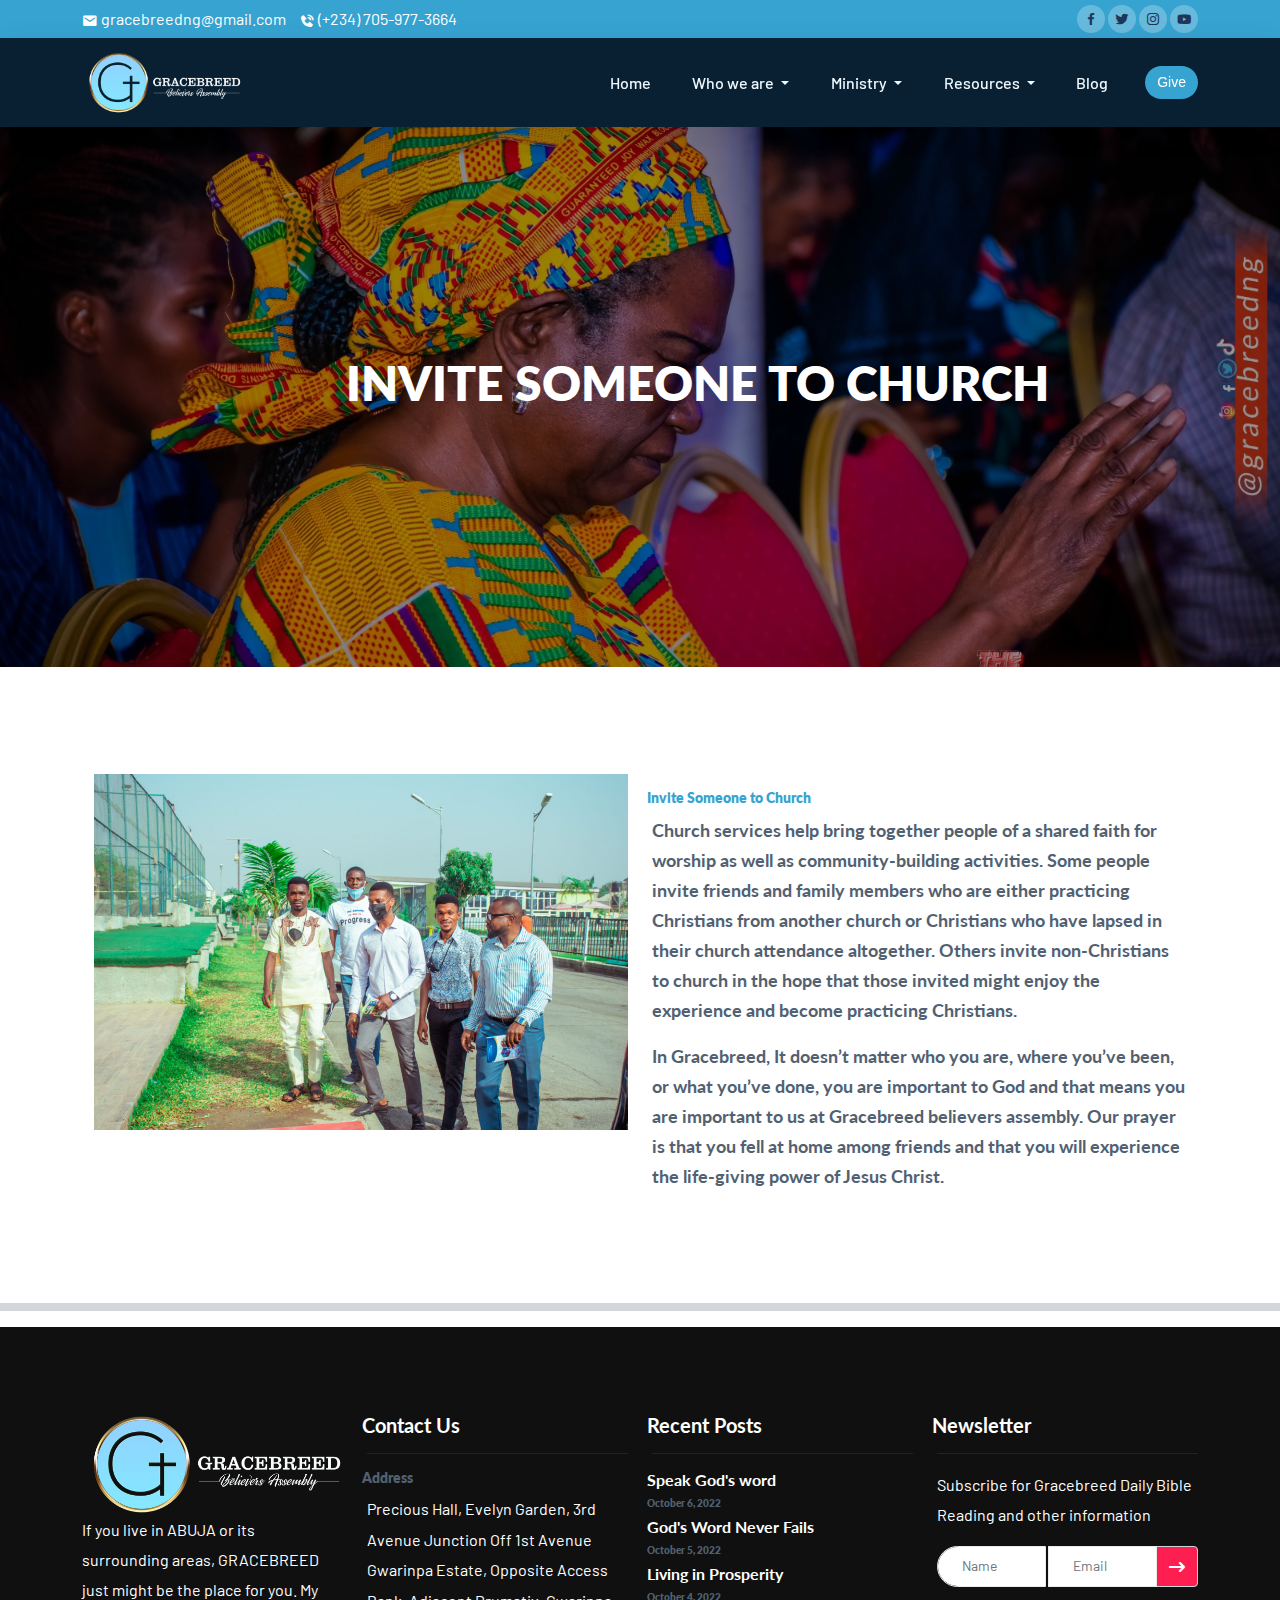
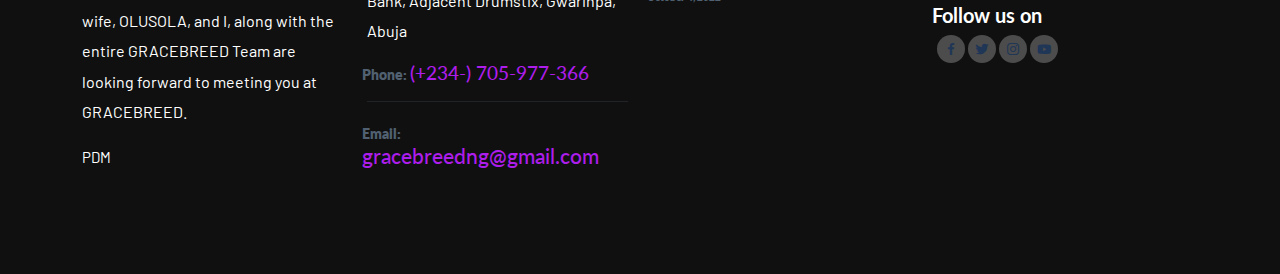
<file: invite-a-friend.html>
<!doctype html>
<html lang="en">

<head>
    <!-- Required meta tags -->
    <meta charset="utf-8">
    <meta name="viewport" content="width=device-width, initial-scale=1">

    <!-- Bootstrap CSS -->
    <link rel="stylesheet" href="css/bootstrap.min.css">
    <link rel="stylesheet" href="css/owl.carousel.min.css">
    <link rel="stylesheet" href="css/owl.theme.default.min.css">
    <link href='https://unpkg.com/boxicons@2.1.1/css/boxicons.min.css' rel='stylesheet'>
    <link rel="stylesheet" href="https://cdnjs.cloudflare.com/ajax/libs/font-awesome/6.3.0/css/all.min.css"/>
    <link rel="stylesheet" href="css/style.css">
    <link rel="stylesheet" href="css/blog.css">
    <link rel="stylesheet" href="css/footer.css">
    <link href="https://unpkg.com/aos@2.3.1/dist/aos.css" rel="stylesheet">
    <script src="https://unpkg.com/aos@2.3.1/dist/aos.js"></script>

    <title>Gracebreed Believers Assembly</title>
</head>

<body data-bs-spy="scroll" data-bs-target=".navbar" data-bs-offset="70">


    <!-- TOP NAV -->
    <div class="top-nav" id="home">
        <div class="container">
            <div class="row justify-content-between">
                <div class="col-auto">
                    <p> <i class='bx bxs-envelope'></i> gracebreedng@gmail.com</p>
                    <p> <i class='bx bxs-phone-call'></i> (+234) 705-977-3664</p>
                </div>
                <div class="col-auto social-icons">
                    <a href="https://www.facebook.com/gracebreed.believers"><i class='bx bxl-facebook'></i></a>
                    <a href="#"><i class='bx bxl-twitter'></i></a>
                    <a href="#"><i class='bx bxl-instagram'></i></a>
                    <a href="#"><i class='bx bxl-youtube'></i></a>
                </div>
            </div>
        </div>
    </div>

    <!-- BOTTOM NAV -->
    <nav class="navbar navbar-expand-lg navbar-light bg-white sticky-top">
        <div class="container">
            <!-- <a class="navbar-brand" </a> -->
                <a class="navbar-brand" href="#">
                    <img src="images/Gracebreed_logo.png" alt="">
                  </a>
            <!-- <a class="navbar-brand" href="#">Prixima<span class="dot">.</span></a> -->
            <button class="navbar-toggler" type="button" data-bs-toggle="collapse" data-bs-target="#navbarNav"
                aria-controls="navbarNav" aria-expanded="false" aria-label="Toggle navigation">
                <span class="navbar-toggler-icon"></span>
            </button>
            <div class="collapse navbar-collapse" id="navbarNav">
                <ul class="navbar-nav ms-auto">
                    <li class="nav-item">
                        <a class="nav-link" href="index.html">Home</a>
                    </li>
                    <li class="nav-item dropdown text-white">
                        <a class="nav-link dropdown-toggle" href="#" role="button" data-bs-toggle="dropdown" aria-expanded="false">
                            Who we are
                        </a>
                        <ul class="dropdown-menu" style="background-color: #36A3D1;">
                          <li><a class="dropdown-item" href="#belief">Our Belief</a></li>
                          <li><a class="dropdown-item" href="history.html">History</a></li>
                          <li><hr class="dropdown-divider"></li>
                          <li><a class="dropdown-item" href="join-a-team.html">Join a Team</a></li>
                          <li><a class="dropdown-item" href="lead_stedward.html">Lead Stewards</a></li>
                        </ul>
                       
                      </li>
                    <li class="nav-item dropdown text-white">
                        <a class="nav-link dropdown-toggle" href="#" role="button" data-bs-toggle="dropdown" aria-expanded="false">
                            Ministry
                        </a>
                        <ul class="dropdown-menu" style="background-color: #36A3D1;">
                          <li><a class="dropdown-item" href="salvation.html">Salvation</a></li>
                          <li><a class="dropdown-item" href="foundation.html">Foundations</a></li>
                          <li><hr class="dropdown-divider"></li>
                          <li><a class="dropdown-item" href="baptism.html">Baptism</a></li>
                          <li><a class="dropdown-item" href="invite-a-friend.html">Invite a friend</a></li>
                          <li><a class="dropdown-item" href="join-change-makers.html">Join Change Makers</a></li>
                        </ul>
                        <style>
                            .dropdown-item{
                                color: aliceblue;
                            }
                        </style>
                      </li>
                    <li class="nav-item dropdown text-white">
                        <a class="nav-link dropdown-toggle" href="#" role="button" data-bs-toggle="dropdown" aria-expanded="false">
                            Resources
                        </a>
                        <ul class="dropdown-menu" style="background-color: #36A3D1;">
                          <li><a class="dropdown-item" href="#">Confessions</a></li>
                          <li><a class="dropdown-item" href="#">Devotional</a></li>
                          <li><hr class="dropdown-divider"></li>
                          <li><a class="dropdown-item" href="#">Praise Report</a></li>
                          <li><a class="dropdown-item" href="#">Prayer Request</a></li>
                          <li><a class="dropdown-item" href="join-change-makers.html">Join Change Makers</a></li>
                        </ul>
                        <style>
                            .dropdown-item{
                                color: aliceblue;
                            }
                        </style>
                      </li>
                    <li class="nav-item">
                        <a class="nav-link" href="#">Blog</a>
                    </li>
                </ul>
                <a href="#" data-bs-toggle="modal" data-bs-target="#exampleModal" class="btn btn-brand ms-lg-3">Give</a>
            </div>
        </div>
    </nav>
<style>
    .history1 {
    background: linear-gradient(rgba(0, 0, 0, 0.4), rgba(0, 0, 0, 0.4)), url(images/historypage.jpg);
    /* background: linear-gradient(rgba(0, 0, 0, 0.4), rgba(0, 0, 0, 0.4)), url(../img/bg_banner2.jpg); */
    background-size: cover;
    background-position: center;
    background-repeat: no-repeat;
}
.history1>h4{
    font-family: 'Lato', sans-serif !important;
}
.history2 h2,h3{
    font-family: 'Lato', sans-serif !important;
    font-weight: 800;
}
.history2 h3{
    font-family: 'Lato', sans-serif !important;
    font-weight: 800px;
    font-style: italic;
}

.history2 {
    /* background: linear-gradient(rgba(0, 0, 0, 0.4), rgba(0, 0, 0, 0.4)), url(../img/bg_banner1.jpg); */
    background-size: cover;
    background-position: center;
    background-repeat: no-repeat;
}
.slideHistory .display-5 {
    text-transform: uppercase;
    color: #fff;
}
</style>
    <!-- SLIDER -->
    <div >
        <div class="slideHistory history1">
            
        <div class="slideHistory history2">
            <div class="container">
                <div class="row">
                    <div class="col-12 col-lg-12 offset-lg-1 text-white">
                        <h2 class="display-5 my-4">INVITE SOMEONE TO CHURCH</h2>
                        <!-- <h3 class="text-white display">You matter to God and to us in Gracebreed</h3> -->
                        <br>
                    </div>
                </div>
            </div>
        </div>
    </div>

    
    <br>
    
    <section id="team">
        <div class="container">
            <div class="row justify-content-center">
                <div class="row">
                    <div class="col-12 col-md-6">
                        <img src="images/bring-someone.jpeg" alt="">
                    </div>
                    <div class="col-12 col-md-6 pt-3">
                        <!-- <br> -->
                        <h3 style="color: #36A3D1;">Invite Someone to Church</h3>
                        <p style="font-size: 18px;  font-family: 'Lato', sans-serif;  line-height: 30px;">
                           <strong>Church services help bring together people of a shared faith for worship as well as community-building activities. Some people invite friends and family members who are either practicing Christians from another church or Christians who have lapsed in their church attendance altogether. Others invite non-Christians to church in the hope that those invited might enjoy the experience and become practicing Christians.

                           </strong> 
                        </p>
                        <p style="font-size: 18px;  font-family: 'Lato', sans-serif;  line-height: 30px;">
                           <strong>In Gracebreed, It doesn’t matter who you are, where you’ve been, or what you’ve done, you are important to God and that means you are important to us at Gracebreed believers assembly. Our prayer is that you fell at home among friends and that you will experience the life-giving power of Jesus Christ.</strong> 
                        </p>

                    </div>
                  </div>

            </div>
        </div>
    </section>
    <hr size="10" noshade="">
    <footer>
        <div class="container">
            <div class="row">
                <div class="col-lg-3 col-sm-6">
                    <div class="single-box">
                        <img src="images/Gracebreed_logo.png" alt="">
                    <p>
                        If you live in ABUJA or its surrounding areas, GRACEBREED just might be the place for you. My wife, OLUSOLA, 
                        and I, along with the entire GRACEBREED Team are looking forward to meeting you at GRACEBREED.
                    </p>
                    <p style="font-size: 15px;">PDM</p>
                    </div>
                </div>
                <div class="col-lg-3 col-sm-6">
                    <div class="single-box">
                        <h2>Contact Us</h2>
                        <hr>
                            <h4>
                                Address
                            </h4>
                        <p>
                            Precious Hall, Evelyn Garden, 3rd Avenue Junction Off 1st Avenue Gwarinpa Estate, Opposite Access Bank, Adjacent Drumstix, Gwarinpa, Abuja
                        </p>
                    </div>                    
                    <div class="single-box">
                            <h4>
                                Phone: <span style="font-size: 19px;"> <a href="tel:234-705-977-3664"> (+234-) 705-977-366</a></span>
                            </h4>
                    </div>     
                    <hr size="3" noshade="">               
                    <div class="single-box">
                            <h4>
                                Email:<span style="font-size: 21px;"> <a href="mailto:gracebreedng@gmail.com"> gracebreedng@gmail.com</a></span>
                            </h4>
                    </div>                    
                                       
                </div>
                <div class="col-lg-3 col-sm-6">
                    <div class="single-box">
                        <h2>Recent Posts</h2>
                        <hr>
                        <div>
                            <h3>Speak God's word</h3>
                            <h6 style="font-size: 10px;">October 6, 2022</h6>
                        </div>
                        <div>
                            <h3>God's Word Never Fails</h3>
                            <h6 style="font-size: 10px;">October 5, 2022</h6>
                        </div>
                        <div>
                            <h3>Living in Prosperity</h3>
                            <h6 style="font-size: 10px;">October 4, 2022</h6>
                        </div>
                    <!-- <ul>
                        <li><a href="#">Web Domain</a></li>
                        <li><a href="#">Cloud Domain</a></li>
                        <li><a href="#">CMS Domain</a></li>
                        <li><a href="#">WordPress Domain</a></li>
                        <li><a href="#">Email Domain</a></li>
                        <li><a href="#">VPS Domain</a></li>
                    </ul> -->
                    </div>                    
                </div>
                <div class="col-lg-3 col-sm-6">
                    <div class="single-box">
                        <h2>Newsletter</h2>
                        <hr>
                        <p>Subscribe for Gracebreed Daily Bible Reading and other information </p>
                        <div class="input-group mb-3">
                            <input type="text" class="form-control" placeholder="Name"> &nbsp;
                            <input type="email" class="form-control" placeholder="Email">
                            <span class="input-group-text" id="basic-addon2"><i class="fa fa-long-arrow-right"></i></span>
                        </div>
                        <h2>Follow us on</h2>
                        <div class="col-auto social-icons">
                            <a href="https://www.facebook.com/gracebreed.believers"><i class='bx bxl-facebook'></i></a>
                            <a href="#"><i class='bx bxl-twitter'></i></a>
                            <a href="#"><i class='bx bxl-instagram'></i></a>
                            <a href="#"><i class='bx bxl-youtube'></i></a>
                        </div>
                    </div>
                </div>
            </div>
        </div>
           
    </footer>
		

    <!-- Modal -->
    <div class="modal fade" id="exampleModal" tabindex="-1" aria-labelledby="exampleModalLabel" aria-hidden="true">
        <div class="modal-dialog modal-dialog-centered modal-xl">
            <div class="modal-content">
                <div class="modal-body p-0">
                    <div class="container-fluid">
                        <div class="row gy-4">
                            <div class="col-lg-4 col-sm-12 bg-cover"
                                style="background-image: url(images/IMG-20230205-WA0082.jpg); min-height:300px;">
                                <div>
                                    
                                </div>
                            </div>
                            <div class="col-lg-8">
                                <form class="p-lg-5 col-12 row g-3">
                                    <div>
                                        <h1>Register Here</h1>
                                    </div>
                                    <div class="col-lg-6">
                                        <label for="userName" class="form-label">First name</label>
                                        <input type="text" class="form-control" placeholder="First Name" id="userName"
                                            aria-describedby="emailHelp">
                                    </div>
                                    <div class="col-lg-6">
                                        <label for="userName" class="form-label">Last name</label>
                                        <input type="text" class="form-control" placeholder="Last Name" id="userName"
                                            aria-describedby="emailHelp">
                                    </div>
                                    <div class="col-12">
                                        <label for="userName" class="form-label">Email address</label>
                                        <input type="email" class="form-control" placeholder="Johndoe@example.com" id="userName"
                                            aria-describedby="emailHelp">
                                    </div>
                                    <div class="col-12">
                                        <!-- <label for="userName" class="form-label">Email address</label> -->
                                        <input type="tel" class="form-control" placeholder="Phone Number" id="userName">
                                    </div>
                                    <div class="col-12">
                                        <label for="exampleInputEmail1" class="form-label">Enter Message</label>
                                        <textarea style="border-radius: 0;" name="message" class="form-control" id=""  rows="4"></textarea>
                                    </div>
                                    <div class="col-12" style="text-align: center;">
                                        <button style="border-radius: 0;" type="submit" class="btn btn-brand">Send</button>
                                    </div>
                                    
                                </form>
                            </div>
                        </div>
                    </div>
                </div>

            </div>
        </div>
    </div>
    
    <script>
        AOS.init();
      </script>
    
   
    <script src="js/jquery.min.js"></script>
    <script src="js/bootstrap.bundle.min.js"></script>
    <script src="js/owl.carousel.min.js"></script>
    <script src="js/app.js"></script>
</body>

</html>
</file>
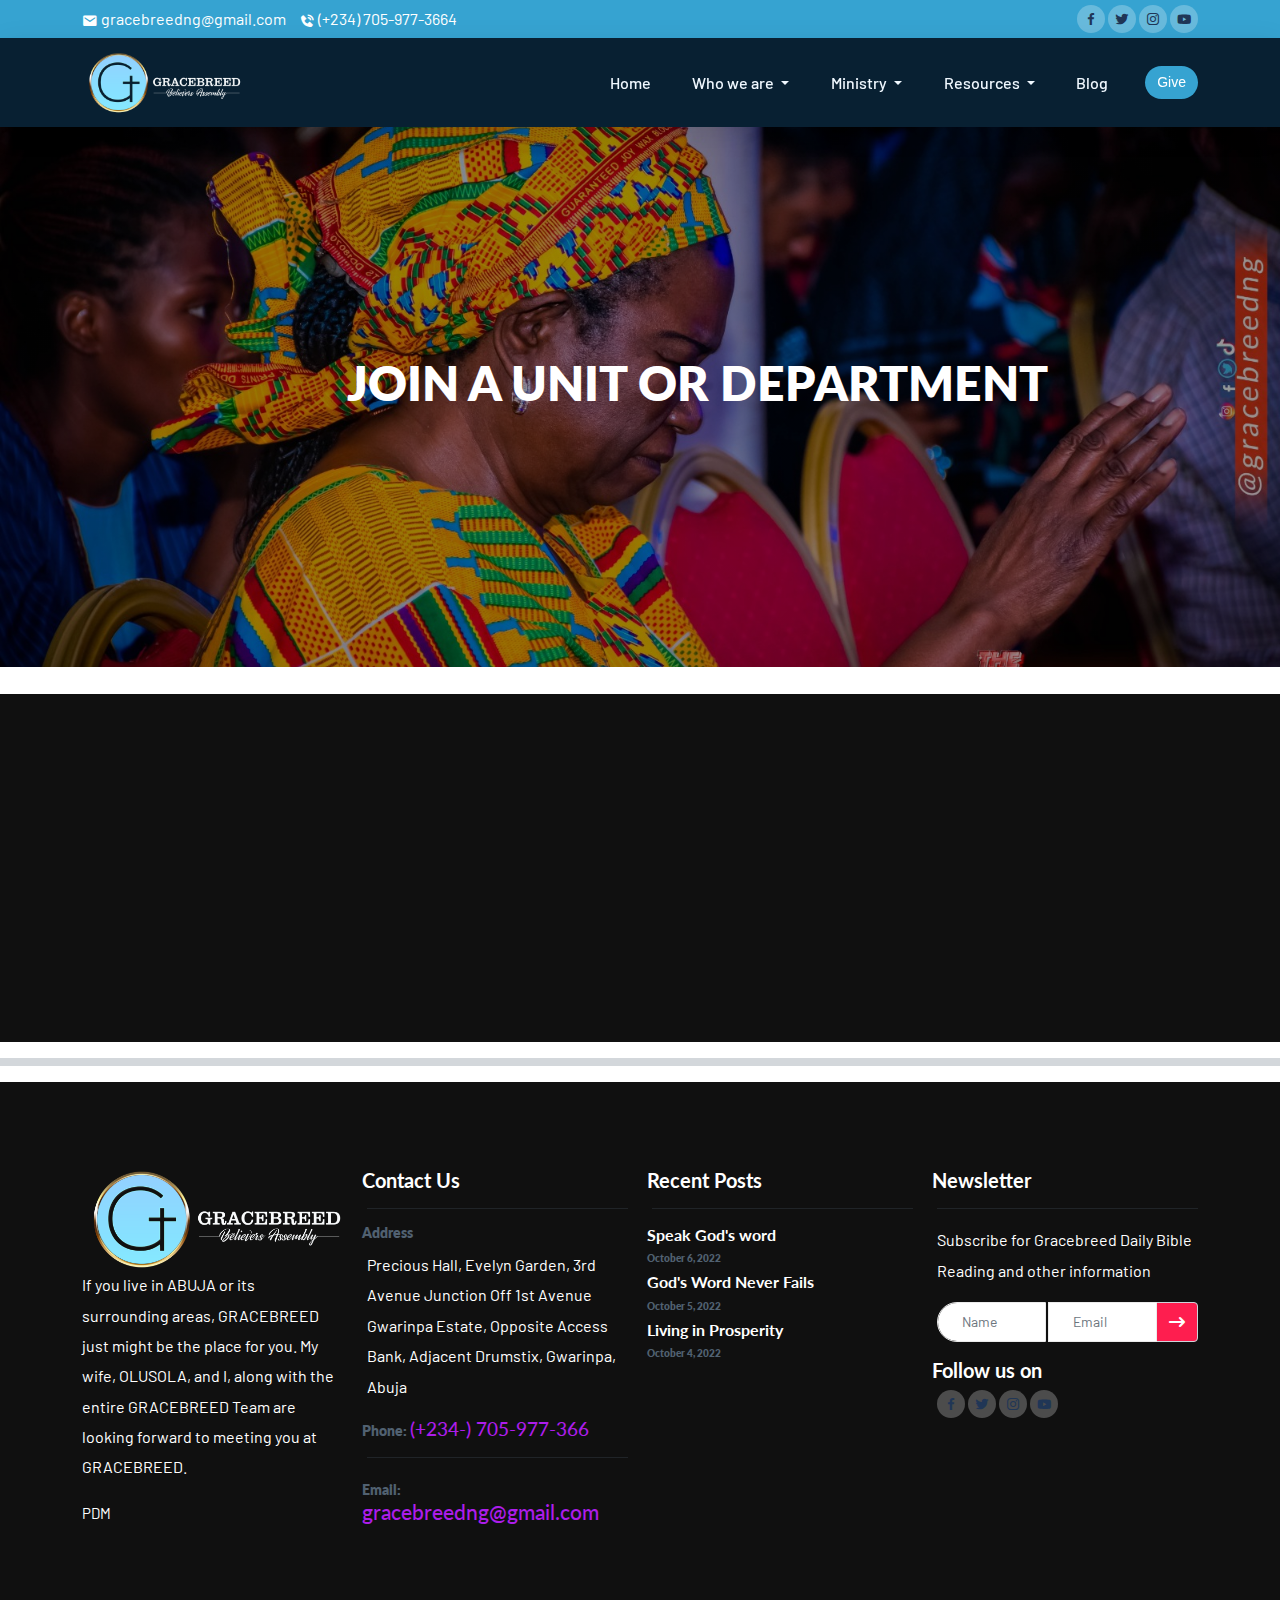
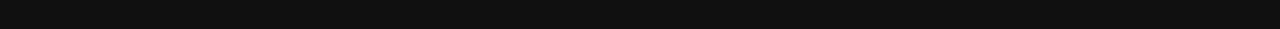
<file: join-a-team.html>
<!doctype html>
<html lang="en">

<head>
    <!-- Required meta tags -->
    <meta charset="utf-8">
    <meta name="viewport" content="width=device-width, initial-scale=1">

    <!-- Bootstrap CSS -->
    <link rel="stylesheet" href="css/bootstrap.min.css">
    <link rel="stylesheet" href="css/owl.carousel.min.css">
    <link rel="stylesheet" href="css/owl.theme.default.min.css">
    <link href='https://unpkg.com/boxicons@2.1.1/css/boxicons.min.css' rel='stylesheet'>
    <link rel="stylesheet" href="https://cdnjs.cloudflare.com/ajax/libs/font-awesome/6.3.0/css/all.min.css"/>
    <link rel="stylesheet" href="css/style.css">
    <link rel="stylesheet" href="css/blog.css">
    <link rel="stylesheet" href="css/footer.css">
    <link href="https://unpkg.com/aos@2.3.1/dist/aos.css" rel="stylesheet">
    <script src="https://unpkg.com/aos@2.3.1/dist/aos.js"></script>

    <title>Gracebreed Believers Assembly</title>
</head>

<body data-bs-spy="scroll" data-bs-target=".navbar" data-bs-offset="70">


    <!-- TOP NAV -->
    <div class="top-nav" id="home">
        <div class="container">
            <div class="row justify-content-between">
                <div class="col-auto">
                    <p> <i class='bx bxs-envelope'></i> gracebreedng@gmail.com</p>
                    <p> <i class='bx bxs-phone-call'></i> (+234) 705-977-3664</p>
                </div>
                <div class="col-auto social-icons">
                    <a href="https://www.facebook.com/gracebreed.believers"><i class='bx bxl-facebook'></i></a>
                    <a href="#"><i class='bx bxl-twitter'></i></a>
                    <a href="#"><i class='bx bxl-instagram'></i></a>
                    <a href="#"><i class='bx bxl-youtube'></i></a>
                </div>
            </div>
        </div>
    </div>

    <!-- BOTTOM NAV -->
    <nav class="navbar navbar-expand-lg navbar-light bg-white sticky-top">
        <div class="container">
            <!-- <a class="navbar-brand" </a> -->
                <a class="navbar-brand" href="#">
                    <img src="images/Gracebreed_logo.png" alt="">
                  </a>
            <!-- <a class="navbar-brand" href="#">Prixima<span class="dot">.</span></a> -->
            <button class="navbar-toggler" type="button" data-bs-toggle="collapse" data-bs-target="#navbarNav"
                aria-controls="navbarNav" aria-expanded="false" aria-label="Toggle navigation">
                <span class="navbar-toggler-icon"></span>
            </button>
            <div class="collapse navbar-collapse" id="navbarNav">
                <ul class="navbar-nav ms-auto">
                    <li class="nav-item">
                        <a class="nav-link" href="index.html">Home</a>
                    </li>
                    <li class="nav-item dropdown text-white">
                        <a class="nav-link dropdown-toggle" href="#" role="button" data-bs-toggle="dropdown" aria-expanded="false">
                            Who we are
                        </a>
                        <ul class="dropdown-menu" style="background-color: #36A3D1;">
                          <li><a class="dropdown-item" href="#belief">Our Belief</a></li>
                          <li><a class="dropdown-item" href="history.html">History</a></li>
                          <li><hr class="dropdown-divider"></li>
                          <li><a class="dropdown-item" href="join-a-team.html">Join a Team</a></li>
                          <li><a class="dropdown-item" href="lead_stedward.html">Lead Stewards</a></li>
                        </ul>
                       
                      </li>
                    <li class="nav-item dropdown text-white">
                        <a class="nav-link dropdown-toggle" href="#" role="button" data-bs-toggle="dropdown" aria-expanded="false">
                            Ministry
                        </a>
                        <ul class="dropdown-menu" style="background-color: #36A3D1;">
                          <li><a class="dropdown-item" href="salvation.html">Salvation</a></li>
                          <li><a class="dropdown-item" href="foundation.html">Foundations</a></li>
                          <li><hr class="dropdown-divider"></li>
                          <li><a class="dropdown-item" href="baptism.html">Baptism</a></li>
                          <li><a class="dropdown-item" href="invite-a-friend.html">Invite a friend</a></li>
                          <li><a class="dropdown-item" href="join-change-makers.html">Join Change Makers</a></li>
                        </ul>
                        <style>
                            .dropdown-item{
                                color: aliceblue;
                            }
                        </style>
                      </li>
                    <li class="nav-item dropdown text-white">
                        <a class="nav-link dropdown-toggle" href="#" role="button" data-bs-toggle="dropdown" aria-expanded="false">
                            Resources
                        </a>
                        <ul class="dropdown-menu" style="background-color: #36A3D1;">
                          <li><a class="dropdown-item" href="#">Confessions</a></li>
                          <li><a class="dropdown-item" href="#">Devotional</a></li>
                          <li><hr class="dropdown-divider"></li>
                          <li><a class="dropdown-item" href="#">Praise Report</a></li>
                          <li><a class="dropdown-item" href="#">Prayer Request</a></li>
                          <li><a class="dropdown-item" href="join-change-makers.html">Join Change Makers</a></li>
                        </ul>
                        <style>
                            .dropdown-item{
                                color: aliceblue;
                            }
                        </style>
                      </li>
                    <li class="nav-item">
                        <a class="nav-link" href="#">Blog</a>
                    </li>
                </ul>
                <a href="#" data-bs-toggle="modal" data-bs-target="#exampleModal" class="btn btn-brand ms-lg-3">Give</a>
            </div>
        </div>
    </nav>
<style>
    .history1 {
    background: linear-gradient(rgba(0, 0, 0, 0.4), rgba(0, 0, 0, 0.4)), url(images/historypage.jpg);
    /* background: linear-gradient(rgba(0, 0, 0, 0.4), rgba(0, 0, 0, 0.4)), url(../img/bg_banner2.jpg); */
    background-size: cover;
    background-position: center;
    background-repeat: no-repeat;
}
.history1>h4{
    font-family: 'Lato', sans-serif !important;
}
.history2 h2,h3{
    font-family: 'Lato', sans-serif !important;
    font-weight: 800;
}
.history2 h3{
    font-family: 'Lato', sans-serif !important;
    font-weight: 800px;
    font-style: italic;
}

.history2 {
    /* background: linear-gradient(rgba(0, 0, 0, 0.4), rgba(0, 0, 0, 0.4)), url(../img/bg_banner1.jpg); */
    background-size: cover;
    background-position: center;
    background-repeat: no-repeat;
}
.slideHistory .display-5 {
    text-transform: uppercase;
    color: #fff;
}
</style>
    <!-- SLIDER -->
    <div >
        <div class="slideHistory history1">
            
        <div class="slideHistory history2">
            <div class="container">
                <div class="row">
                    <div class="col-12 col-lg-12 offset-lg-1 text-white">
                        <h2 class="display-5 my-4">JOIN A UNIT OR DEPARTMENT</h2>
                        <!-- <h3 class="text-white display">You matter to God and to us in Gracebreed</h3> -->
                        <br>
                    </div>
                </div>
            </div>
        </div>
    </div>

    
    <br>
    
    <div class="join">
        <div class="container">
                <div class="overlay"></div>
                <div class="container text-white text-center">
                    <div class="row">
                        <div class="col-12 section-intro text-center" data-aos="fade-up">
                            <h5 style="color: #36A3D1;">Ensure you have register and under gone Workers Training</h5>
                            <h1>Choose the place you want to volunteer</h1>
                            <div class="divider"></div>
                            <p style="font-size: 18px;">True fellowship happens when everyone gets involved in serving. <br> It builds relationships, and trust, and brings a deeper sense of belonging.
                            </p>
                            <a style="font-size: 25px; border-radius: 0;" href="#" data-bs-toggle="modal" data-bs-target="#joinModal" class="btn btn-brand ms-lg-5">Click to Join  a  Department today</a>
                        </div>
                    </div>
                </div>
            </div>
        </div>
           
    </div>
    <hr size="10" noshade="">
    <footer>
        <div class="container">
            <div class="row">
                <div class="col-lg-3 col-sm-6">
                    <div class="single-box">
                        <img src="images/Gracebreed_logo.png" alt="">
                    <p>
                        If you live in ABUJA or its surrounding areas, GRACEBREED just might be the place for you. My wife, OLUSOLA, 
                        and I, along with the entire GRACEBREED Team are looking forward to meeting you at GRACEBREED.
                    </p>
                    <p style="font-size: 15px;">PDM</p>
                    </div>
                </div>
                <div class="col-lg-3 col-sm-6">
                    <div class="single-box">
                        <h2>Contact Us</h2>
                        <hr>
                            <h4>
                                Address
                            </h4>
                        <p>
                            Precious Hall, Evelyn Garden, 3rd Avenue Junction Off 1st Avenue Gwarinpa Estate, Opposite Access Bank, Adjacent Drumstix, Gwarinpa, Abuja
                        </p>
                    </div>                    
                    <div class="single-box">
                            <h4>
                                Phone: <span style="font-size: 19px;"> <a href="tel:234-705-977-3664"> (+234-) 705-977-366</a></span>
                            </h4>
                    </div>     
                    <hr size="3" noshade="">               
                    <div class="single-box">
                            <h4>
                                Email:<span style="font-size: 21px;"> <a href="mailto:gracebreedng@gmail.com"> gracebreedng@gmail.com</a></span>
                            </h4>
                    </div>                    
                                       
                </div>
                <div class="col-lg-3 col-sm-6">
                    <div class="single-box">
                        <h2>Recent Posts</h2>
                        <hr>
                        <div>
                            <h3>Speak God's word</h3>
                            <h6 style="font-size: 10px;">October 6, 2022</h6>
                        </div>
                        <div>
                            <h3>God's Word Never Fails</h3>
                            <h6 style="font-size: 10px;">October 5, 2022</h6>
                        </div>
                        <div>
                            <h3>Living in Prosperity</h3>
                            <h6 style="font-size: 10px;">October 4, 2022</h6>
                        </div>
                    <!-- <ul>
                        <li><a href="#">Web Domain</a></li>
                        <li><a href="#">Cloud Domain</a></li>
                        <li><a href="#">CMS Domain</a></li>
                        <li><a href="#">WordPress Domain</a></li>
                        <li><a href="#">Email Domain</a></li>
                        <li><a href="#">VPS Domain</a></li>
                    </ul> -->
                    </div>                    
                </div>
                <div class="col-lg-3 col-sm-6">
                    <div class="single-box">
                        <h2>Newsletter</h2>
                        <hr>
                        <p>Subscribe for Gracebreed Daily Bible Reading and other information </p>
                        <div class="input-group mb-3">
                            <input type="text" class="form-control" placeholder="Name"> &nbsp;
                            <input type="email" class="form-control" placeholder="Email">
                            <span class="input-group-text" id="basic-addon2"><i class="fa fa-long-arrow-right"></i></span>
                        </div>
                        <h2>Follow us on</h2>
                        <div class="col-auto social-icons">
                            <a href="https://www.facebook.com/gracebreed.believers"><i class='bx bxl-facebook'></i></a>
                            <a href="#"><i class='bx bxl-twitter'></i></a>
                            <a href="#"><i class='bx bxl-instagram'></i></a>
                            <a href="#"><i class='bx bxl-youtube'></i></a>
                        </div>
                    </div>
                </div>
            </div>
        </div>
           
    </footer>
		<!-- Give -->
    <div class="modal fade" id="exampleModal" tabindex="-1" aria-labelledby="exampleModalLabel" aria-hidden="true">
        <div class="modal-dialog modal-dialog-centered modal-xl">
            <div class="modal-content">
                <div class="modal-body p-0">
                    <div class="container-fluid">
                        <div class="row gy-4">
                            <div class="col-lg-4 col-sm-12 bg-cover"
                                style="background-image: url(images/IMG-20230219-WA0065.jpg); min-height:300px;">
                                <div>
                                    
                                </div>
                            </div>
                            <div class="col-lg-6">
                                <div class="p-lg-5 col-12 row g-3">
                                    <div>
                                        <h1 class="display-1">Give</h1>
                                    </div>
                                    <p>You can give through the following <br> <span>Gracebreed Believers Assembly</span></p>
                                    <h3>1215397787</h3>
                                    <h5>Zenith Bank</h5>
                                    <div class="divider"></div>
                                    <h3>0459783463</h3>
                                    <h5>GTBank</h5>
                                </div>
                            </div>
                        </div>
                    </div>
                </div>

            </div>
        </div>
    </div>
    <!-- Modal -->
    <div class="modal fade" id="joinModal" tabindex="-1" aria-labelledby="exampleModalLabel" aria-hidden="true">
        <div class="modal-dialog modal-dialog-centered modal-xl">
            <div class="modal-content">
                <div class="modal-body p-0">
                    <div class="container-fluid">
                        <div class="row gy-4">
                            <div class="col-lg-4 col-sm-12 bg-cover"
                                style="background-image: url(images/CityTakers.jpg); min-height:300px;">
                                <div>
                                    
                                </div>
                            </div>
                            <div class="col-lg-8">
                                <form class="p-lg-5 col-12 row g-3">
                                    <div>
                                        <h1>Join a Department</h1>
                                    </div>
                                    <div class="col-12">
                                        <label  for="" class="form-label ">Departments</label>
                                        <select style="border-radius: 0;" class="form-select form-control" aria-label="Default select example" required>
                                            <option selected>Click to Select an Option</option>
                                            <option value="1">Volunteer</option>
                                            <option value="2">Support Staff</option>
                                            <option value="3">Media Department</option>
                                            <option value="3">Choir Department</option>
                                            <option value="3">Ushering Department</option>
                                            <option value="3">Children Department</option>
                                            <option value="3">Prayer Department</option>
                                            <option value="3">TRM</option>
                                          </select>
                                    </div>
                                    <div class="col-12">
                                        <label for="" class="form-label">Units</label>
                                        <select style="border-radius: 0;" class="form-select form-control" aria-label="Default select example" required>
                                            <option selected>Click to Select an Option</option>
                                            <option value="Q&E">Q&E</option>
                                            <option value="DMT">DMT</option>
                                            <option value="Scribes">Scribes</option>
                                            <option value="Care Unit">Care Unit</option>
                                            <option value="Grace_Theatre">Grace Theatre</option>
                                            <option value="Sanctuary">Sanctuary</option>
                                            <option value="Technical_unit">Technical unit</option>
                                            <option value="Evangelism">Evangelism</option>
                                          </select>
                                    </div>
                                    <div class="col-lg-6">
                                        <label for="userName" class="form-label">First name</label>
                                        <input type="text" class="form-control" placeholder="First Name" id="userName"
                                            aria-describedby="emailHelp">
                                    </div>
                                    <div class="col-lg-6">
                                        <label for="userName" class="form-label">Last name</label>
                                        <input type="text" class="form-control" placeholder="Last Name" id="userName"
                                            aria-describedby="emailHelp">
                                    </div>
                                    <div class="col-12">
                                        <label for="userName" class="form-label">Email address</label>
                                        <input type="email" class="form-control" placeholder="Johndoe@example.com" id="userName"
                                            aria-describedby="emailHelp">
                                    </div>
                                    <div class="col-12">
                                        <!-- <label for="userName" class="form-label">Email address</label> -->
                                        <input type="tel" class="form-control" placeholder="Phone Number" id="userName">
                                    </div>
                                    <div class="col-12" style="text-align: center;">
                                        <button style="border-radius: 0;" type="submit" class="btn btn-brand">JOIN NOW</button>
                                    </div>
                                    
                                </form>
                            </div>
                        </div>
                    </div>
                </div>

            </div>
        </div>
    </div>


    <!-- <script type="text/javascript" src="css/vanila-tilt.js"></script>

<script>
    VanillaTilt.init(document.querySelector(".tilt"), {
		max: 25,
		speed: 400,
        glare: true,
        "max-glare": 0.8,
	});
</script>     -->
    <!-- <script src="https://cdn.jsdelivr.net/npm/bootstrap@5.1.3/dist/js/bootstrap.bundle.min.js"
        integrity="sha384-ka7Sk0Gln4gmtz2MlQnikT1wXgYsOg+OMhuP+IlRH9sENBO0LRn5q+8nbTov4+1p" crossorigin="anonymous">
    </script> -->
    
    <script>
        AOS.init();
      </script>
    
   
    <script src="js/jquery.min.js"></script>
    <script src="js/bootstrap.bundle.min.js"></script>
    <script src="js/owl.carousel.min.js"></script>
    <script src="js/app.js"></script>
</body>

</html>
</file>
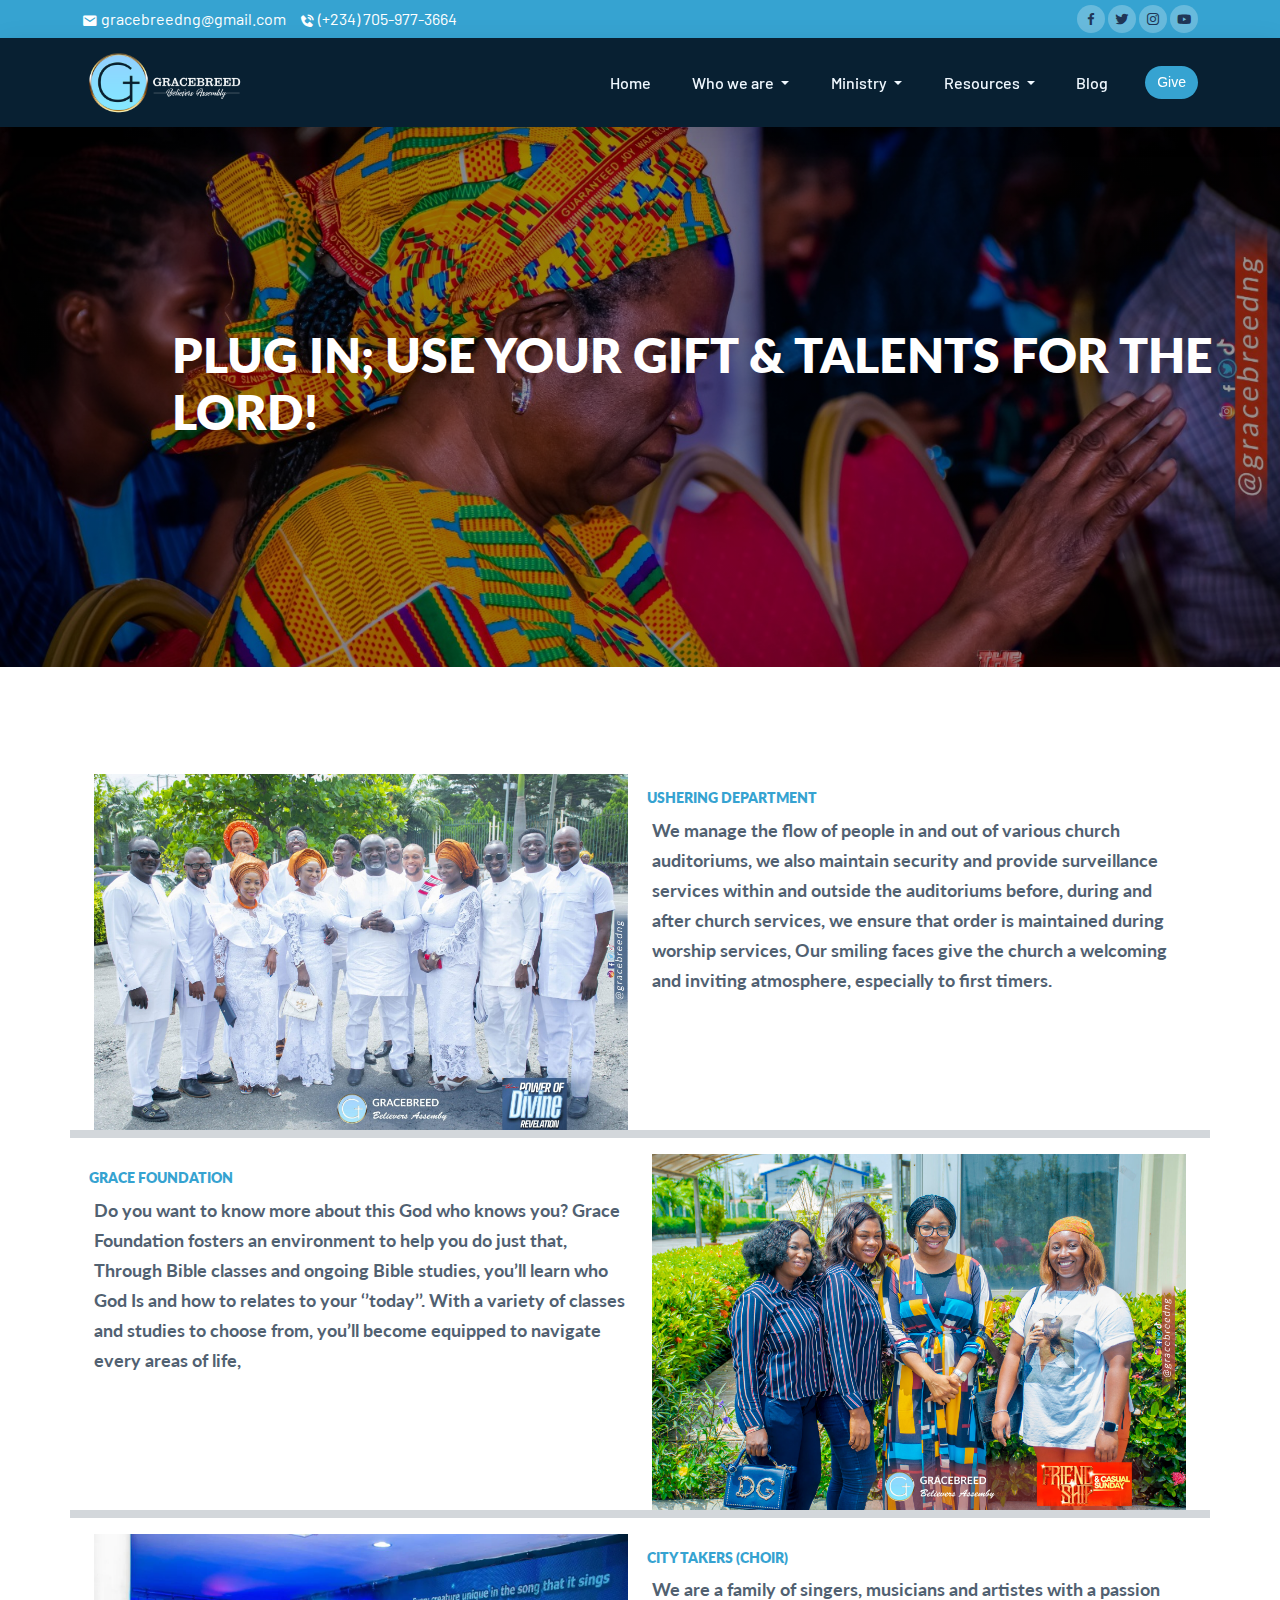
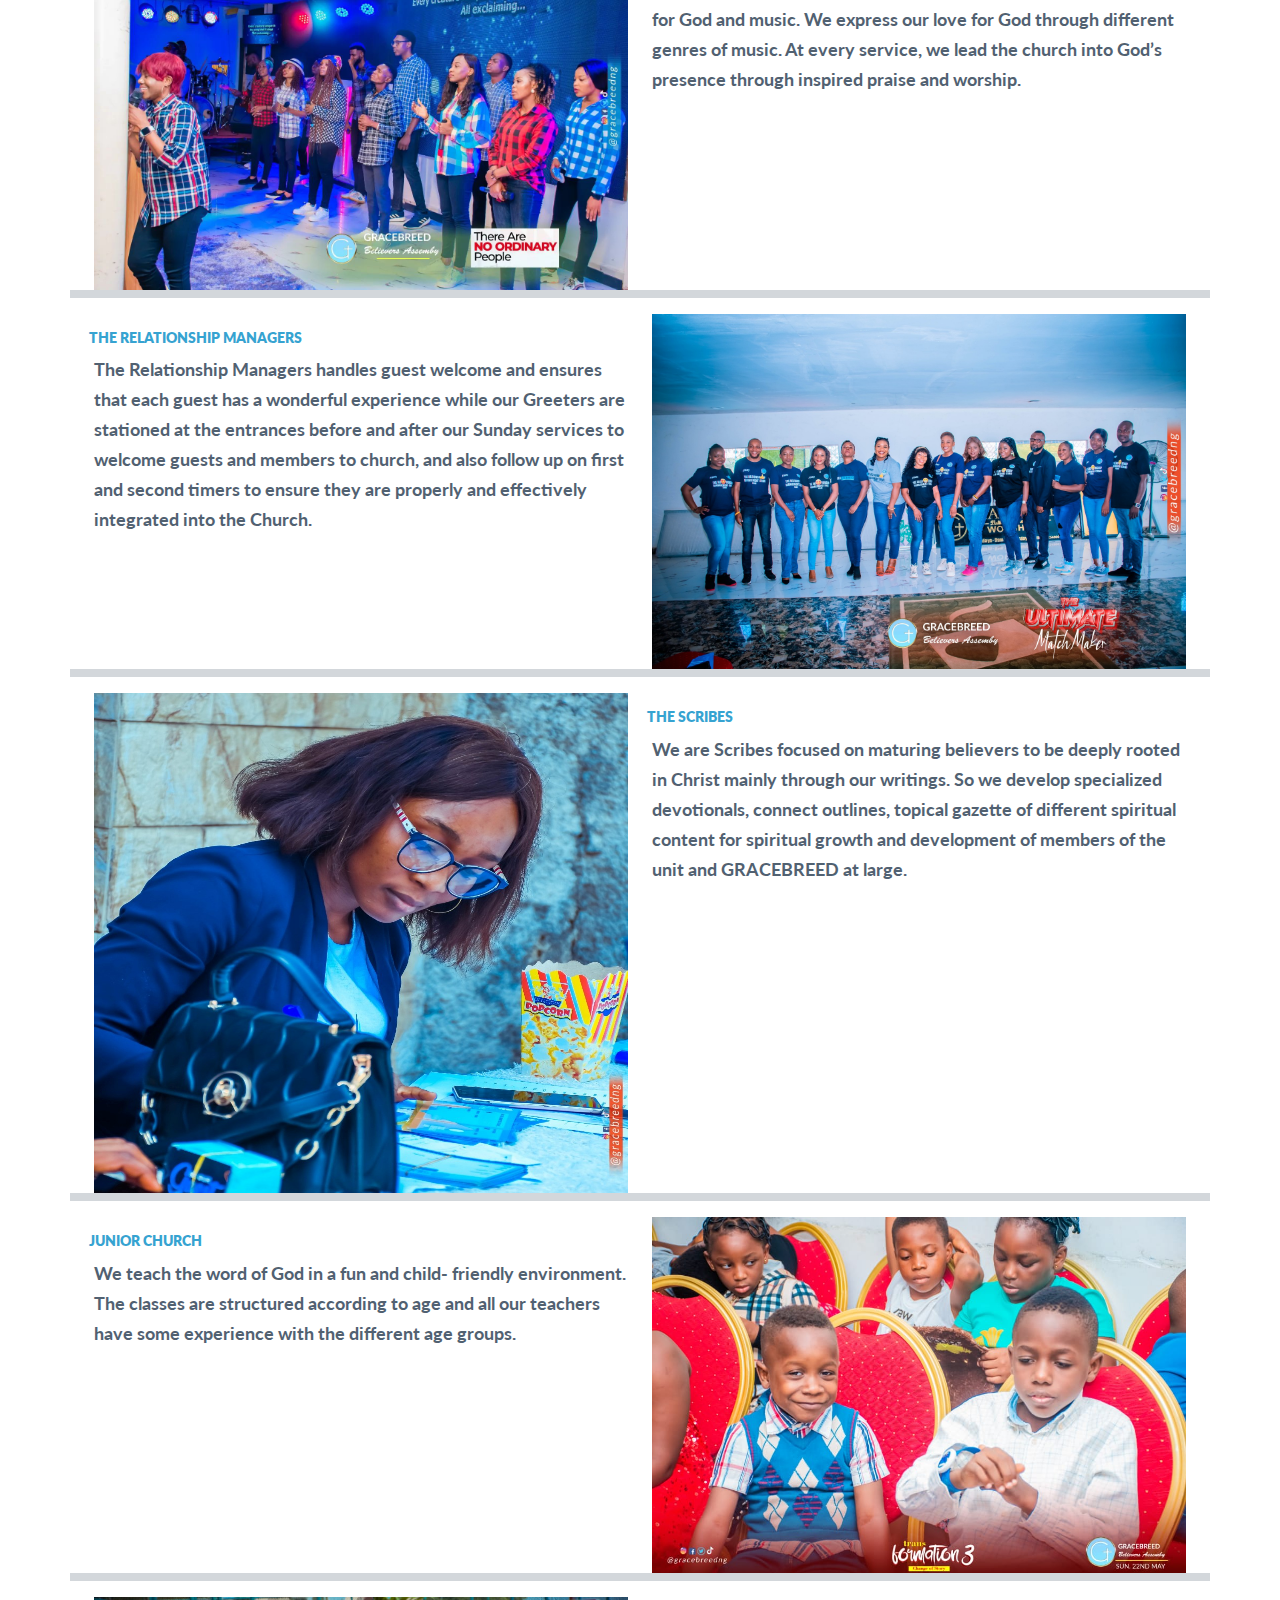
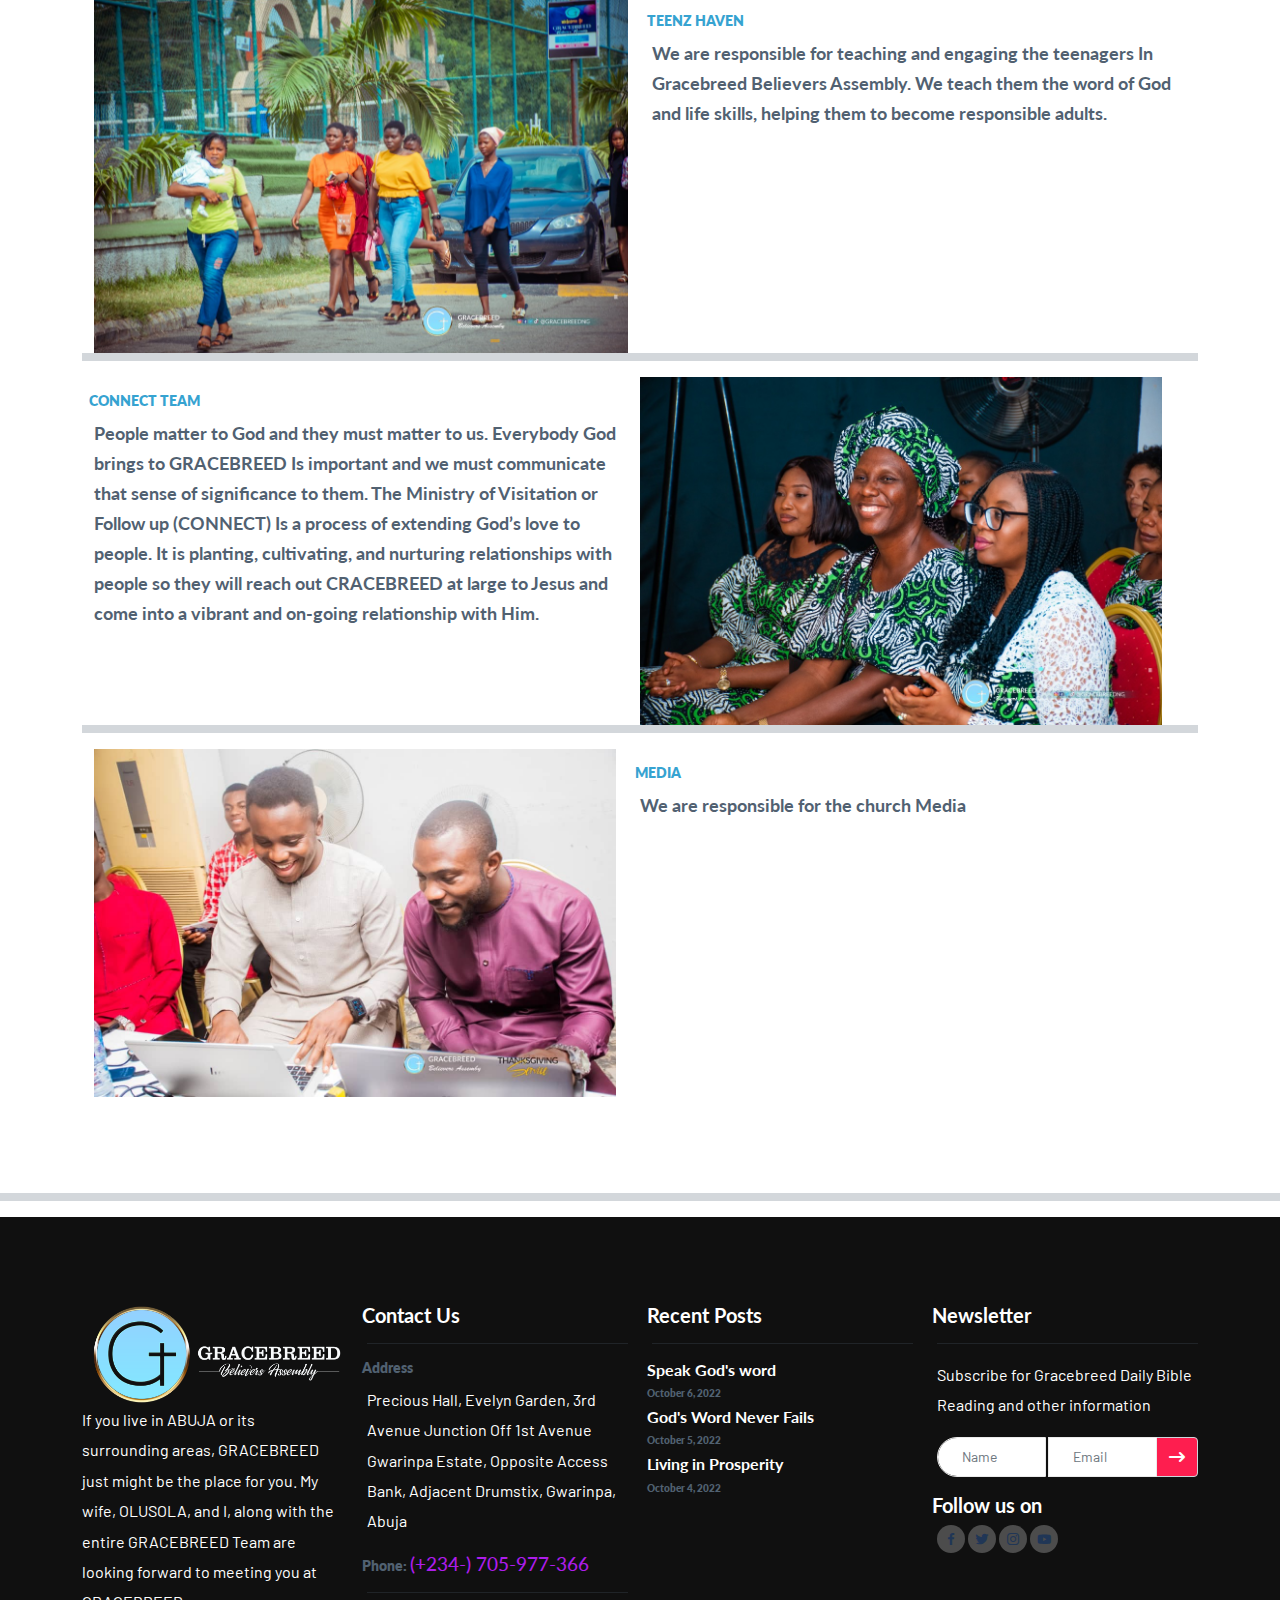
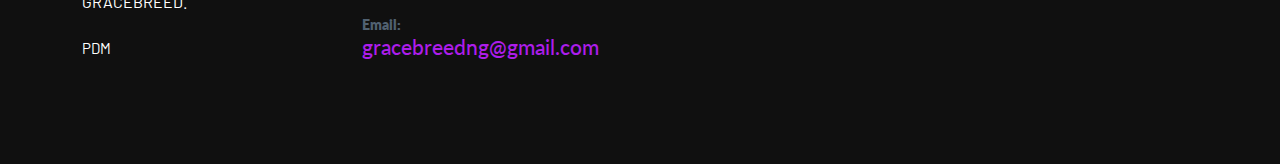
<file: join-change-makers.html>
<!doctype html>
<html lang="en">

<head>
    <!-- Required meta tags -->
    <meta charset="utf-8">
    <meta name="viewport" content="width=device-width, initial-scale=1">

    <!-- Bootstrap CSS -->
    <link rel="stylesheet" href="css/bootstrap.min.css">
    <link rel="stylesheet" href="css/owl.carousel.min.css">
    <link rel="stylesheet" href="css/owl.theme.default.min.css">
    <link href='https://unpkg.com/boxicons@2.1.1/css/boxicons.min.css' rel='stylesheet'>
    <link rel="stylesheet" href="https://cdnjs.cloudflare.com/ajax/libs/font-awesome/6.3.0/css/all.min.css"/>
    <link rel="stylesheet" href="css/style.css">
    <link rel="stylesheet" href="css/blog.css">
    <link rel="stylesheet" href="css/footer.css">
    <link href="https://unpkg.com/aos@2.3.1/dist/aos.css" rel="stylesheet">
    <script src="https://unpkg.com/aos@2.3.1/dist/aos.js"></script>

    <title>Gracebreed Believers Assembly</title>
</head>

<body data-bs-spy="scroll" data-bs-target=".navbar" data-bs-offset="70">


    <!-- TOP NAV -->
    <div class="top-nav" id="home">
        <div class="container">
            <div class="row justify-content-between">
                <div class="col-auto">
                    <p> <i class='bx bxs-envelope'></i> gracebreedng@gmail.com</p>
                    <p> <i class='bx bxs-phone-call'></i> (+234) 705-977-3664</p>
                </div>
                <div class="col-auto social-icons">
                    <a href="https://www.facebook.com/gracebreed.believers"><i class='bx bxl-facebook'></i></a>
                    <a href="#"><i class='bx bxl-twitter'></i></a>
                    <a href="#"><i class='bx bxl-instagram'></i></a>
                    <a href="#"><i class='bx bxl-youtube'></i></a>
                </div>
            </div>
        </div>
    </div>

    <!-- BOTTOM NAV -->
    <nav class="navbar navbar-expand-lg navbar-light bg-white sticky-top">
        <div class="container">
            <!-- <a class="navbar-brand" </a> -->
                <a class="navbar-brand" href="#">
                    <img src="images/Gracebreed_logo.png" alt="">
                  </a>
            <!-- <a class="navbar-brand" href="#">Prixima<span class="dot">.</span></a> -->
            <button class="navbar-toggler" type="button" data-bs-toggle="collapse" data-bs-target="#navbarNav"
                aria-controls="navbarNav" aria-expanded="false" aria-label="Toggle navigation">
                <span class="navbar-toggler-icon"></span>
            </button>
            <div class="collapse navbar-collapse" id="navbarNav">
                <ul class="navbar-nav ms-auto">
                    <li class="nav-item">
                        <a class="nav-link" href="index.html">Home</a>
                    </li>
                    <li class="nav-item dropdown text-white">
                        <a class="nav-link dropdown-toggle" href="#" role="button" data-bs-toggle="dropdown" aria-expanded="false">
                            Who we are
                        </a>
                        <ul class="dropdown-menu" style="background-color: #36A3D1;">
                          <li><a class="dropdown-item" href="#belief">Our Belief</a></li>
                          <li><a class="dropdown-item" href="history.html">History</a></li>
                          <li><hr class="dropdown-divider"></li>
                          <li><a class="dropdown-item" href="join-a-team.html">Join a Team</a></li>
                          <li><a class="dropdown-item" href="lead_stedward.html">Lead Stewards</a></li>
                        </ul>
                       
                      </li>
                    <li class="nav-item dropdown text-white">
                        <a class="nav-link dropdown-toggle" href="#" role="button" data-bs-toggle="dropdown" aria-expanded="false">
                            Ministry
                        </a>
                        <ul class="dropdown-menu" style="background-color: #36A3D1;">
                          <li><a class="dropdown-item" href="salvation.html">Salvation</a></li>
                          <li><a class="dropdown-item" href="foundation.html">Foundations</a></li>
                          <li><hr class="dropdown-divider"></li>
                          <li><a class="dropdown-item" href="baptism.html">Baptism</a></li>
                          <li><a class="dropdown-item" href="invite-a-friend.html">Invite a friend</a></li>
                          <li><a class="dropdown-item" href="join-change-makers.html">Join Change Makers</a></li>
                        </ul>
                        <style>
                            .dropdown-item{
                                color: aliceblue;
                            }
                        </style>
                      </li>
                    <li class="nav-item dropdown text-white">
                        <a class="nav-link dropdown-toggle" href="#" role="button" data-bs-toggle="dropdown" aria-expanded="false">
                            Resources
                        </a>
                        <ul class="dropdown-menu" style="background-color: #36A3D1;">
                          <li><a class="dropdown-item" href="#">Confessions</a></li>
                          <li><a class="dropdown-item" href="#">Devotional</a></li>
                          <li><hr class="dropdown-divider"></li>
                          <li><a class="dropdown-item" href="#">Praise Report</a></li>
                          <li><a class="dropdown-item" href="#">Prayer Request</a></li>
                          <li><a class="dropdown-item" href="join-change-makers.html">Join Change Makers</a></li>
                        </ul>
                        <style>
                            .dropdown-item{
                                color: aliceblue;
                            }
                        </style>
                      </li>
                    <li class="nav-item">
                        <a class="nav-link" href="#">Blog</a>
                    </li>
                </ul>
                <a href="#" data-bs-toggle="modal" data-bs-target="#exampleModal" class="btn btn-brand ms-lg-3">Give</a>
            </div>
        </div>
    </nav>
<style>
    .history1 {
    background: linear-gradient(rgba(0, 0, 0, 0.4), rgba(0, 0, 0, 0.4)), url(images/historypage.jpg);
    /* background: linear-gradient(rgba(0, 0, 0, 0.4), rgba(0, 0, 0, 0.4)), url(../img/bg_banner2.jpg); */
    background-size: cover;
    background-position: center;
    background-repeat: no-repeat;
}
.history1>h4{
    font-family: 'Lato', sans-serif !important;
}
.history2 h2,h3{
    font-family: 'Lato', sans-serif !important;
    font-weight: 800;
}
.history2 h3{
    font-family: 'Lato', sans-serif !important;
    font-weight: 800px;
    font-style: italic;
}

.history2 {
    /* background: linear-gradient(rgba(0, 0, 0, 0.4), rgba(0, 0, 0, 0.4)), url(../img/bg_banner1.jpg); */
    background-size: cover;
    background-position: center;
    background-repeat: no-repeat;
}
.slideHistory .display-5 {
    text-transform: uppercase;
    color: #fff;
}
</style>
    <!-- SLIDER -->
    <div >
        <div class="slideHistory history1">
            
        <div class="slideHistory history2">
            <div class="container">
                <div class="row">
                    <div class="col-12 col-lg-12 offset-lg-1 text-white">
                        <h2 class="display-5 my-4">PLUG IN; USE YOUR GIFT & TALENTS FOR THE LORD!</h2>
                        <!-- <h3 class="text-white display">You matter to God and to us in Gracebreed</h3> -->
                        <br>
                    </div>
                </div>
            </div>
        </div>
    </div>

    
    <br>
    
    <section id="team">
        <div class="container">
            <div class="row justify-content-center">
                <div class="row">
                    <div class="col-12 col-md-6">
                        <img src="images/join1.jpg" alt="">
                    </div>
                    <div class="col-12 col-md-6 pt-3">
                        <!-- <br> -->
                        <h3 style="color: #36A3D1;">USHERING DEPARTMENT</h3>
                        <p style="font-size: 18px;  font-family: 'Lato', sans-serif;  line-height: 30px;">
                           <strong>We manage the flow of people in and out of various church auditoriums, 
                            we also maintain security and provide surveillance services within and outside 
                            the auditoriums before, during and after church services, we ensure that order is 
                            maintained during worship services, Our smiling faces give the church a welcoming and 
                            inviting atmosphere, especially to first timers.
                           </strong> 
                        </p>
                    </div>
                </div>
                <br>
                <hr size="10" noshade="">
                <div class="row">
                    <div class="col-12 col-md-6 pt-3">
                        <!-- <br> -->
                        <h3 style="color: #36A3D1;">GRACE FOUNDATION</h3>
                        <p style="font-size: 18px;  font-family: 'Lato', sans-serif;  line-height: 30px;">
                           <strong>Do you want to know more about this God who knows you? Grace Foundation fosters 
                            an environment to help you do just that, Through Bible classes and ongoing Bible studies, 
                            you’ll learn who God Is and how to relates to your ‘’today’’. With a variety of classes and 
                            studies to choose from, you’ll become equipped to navigate every areas of life,
                           </strong> 
                        </p>
                    </div>
                    <div class="col-12 col-md-6">
                        <img src="images/join2.jpg" alt="">
                    </div>
                </div>
                <br>
                <hr size="10" noshade="">
                <div class="row">
                    <div class="col-12 col-md-6">
                        <img src="images/join3.jpg" alt="">
                    </div>
                    <div class="col-12 col-md-6 pt-3">
                        <!-- <br> -->
                        <h3 style="color: #36A3D1;">CITY TAKERS (CHOIR)</h3>
                        <p style="font-size: 18px;  font-family: 'Lato', sans-serif;  line-height: 30px;">
                           <strong>We are a family of singers, musicians and artistes with a passion for God and music. 
                            We express our love for God through different genres of music. At every service, 
                            we lead the church into God’s presence through inspired praise and worship.
                           </strong> 
                        </p>
                    </div>
                </div>
                <br>
                <hr size="10" noshade="">
                <div class="row">
                    <div class="col-12 col-md-6 pt-3">
                        <!-- <br> -->
                        <h3 style="color: #36A3D1;">THE RELATIONSHIP MANAGERS</h3>
                        <p style="font-size: 18px;  font-family: 'Lato', sans-serif;  line-height: 30px;">
                           <strong>The Relationship Managers handles guest welcome and ensures that each guest has a 
                            wonderful experience while our Greeters are stationed at the entrances before and after our 
                            Sunday services to welcome guests and members to church, and also follow up on first and second 
                            timers to ensure they are properly and effectively integrated into the Church.
                           </strong> 
                        </p>
                    </div>
                    <div class="col-12 col-md-6">
                        <img src="images/TRM.jpg" alt="">
                    </div>
                </div>
                <br>
                <hr size="10" noshade="">
                <div class="row">
                    <div class="col-12 col-md-6">
                        <img height="500px" src="images/scribe2.jpg" alt="">
                    </div>
                    <div class="col-12 col-md-6 pt-3">
                        <!-- <br> -->
                        <h3 style="color: #36A3D1;">THE SCRIBES</h3>
                        <p style="font-size: 18px;  font-family: 'Lato', sans-serif;  line-height: 30px;">
                           <strong>We are Scribes focused on maturing believers to be deeply rooted in Christ 
                            mainly through our writings. So we develop specialized devotionals, connect outlines,
                             topical gazette of different spiritual content for spiritual growth and development of 
                             members of the unit and GRACEBREED at large.
                           </strong> 
                        </p>
                    </div>
                </div>
                <br>
                <hr size="10" noshade="">
                <div class="row">
                    <div class="col-12 col-md-6 pt-3">
                        <!-- <br> -->
                        <h3 style="color: #36A3D1;">JUNIOR CHURCH</h3>
                        <p style="font-size: 18px;  font-family: 'Lato', sans-serif;  line-height: 30px;">
                           <strong>We teach the word of God in a fun and child- friendly environment. 
                            The classes are structured according to age and all our teachers have some 
                            experience with the different age groups.
                           </strong> 
                        </p>
                    </div>
                    <div class="col-12 col-md-6">
                        <img src="images/join5.jpeg" alt="">
                    </div>
                </div>
                <br>
                <hr size="10" noshade="">
                <div class="row">
                    <div class="col-12 col-md-6">
                        <img  src="images/teen.jpeg" alt="">
                    </div>
                    <div class="col-12 col-md-6 pt-3">
                        <!-- <br> -->
                        <h3 style="color: #36A3D1;">TEENZ HAVEN</h3>
                        <p style="font-size: 18px;  font-family: 'Lato', sans-serif;  line-height: 30px;">
                           <strong>We are responsible for teaching and engaging the teenagers In Gracebreed Believers Assembly. 
                            We teach them the word of God and life skills, helping them to become responsible adults.
                           </strong> 
                        </p>
                    </div>
                    <br>
                <hr size="10" noshade="">
                <div class="row">
                    <div class="col-12 col-md-6 pt-3">
                        <!-- <br> -->
                        <h3 style="color: #36A3D1;">CONNECT TEAM</h3>
                        <p style="font-size: 18px;  font-family: 'Lato', sans-serif;  line-height: 30px;">
                           <strong>
                            People matter to God and they must matter to us. Everybody God brings to GRACEBREED Is
                            important and we must communicate that sense of significance to them. The Ministry of Visitation 
                            or Follow up (CONNECT) Is a process of extending God’s love to people. It is planting, cultivating, 
                            and nurturing relationships with people so they will reach out CRACEBREED at large to Jesus and come 
                            into a vibrant and on-going relationship with Him.
                           </strong> 
                        </p>
                    </div>
                    <div class="col-12 col-md-6">
                        <img src="images/join4.jpeg" alt="">
                    </div>
                </div>
                <br>
                <hr size="10" noshade="">
                <div class="row">
                    <div class="col-12 col-md-6">
                        <img  src="images/MEDIA.jpg" alt="">
                    </div>
                    <div class="col-12 col-md-6 pt-3">
                        <!-- <br> -->
                        <h3 style="color: #36A3D1;">MEDIA</h3>
                        <p style="font-size: 18px;  font-family: 'Lato', sans-serif;  line-height: 30px;">
                           <strong>We are responsible for the church Media
                           </strong> 
                        </p>
                    </div>
                </div>
            </div>
        </div>
    </section>
    <!-- FOOTER -->
    <hr size="10" noshade="">
    <footer>
        <div class="container">
            <div class="row">
                <div class="col-lg-3 col-sm-6">
                    <div class="single-box">
                        <img src="images/Gracebreed_logo.png" alt="">
                    <p>
                        If you live in ABUJA or its surrounding areas, GRACEBREED just might be the place for you. My wife, OLUSOLA, 
                        and I, along with the entire GRACEBREED Team are looking forward to meeting you at GRACEBREED.
                    </p>
                    <p style="font-size: 15px;">PDM</p>
                    </div>
                </div>
                <div class="col-lg-3 col-sm-6">
                    <div class="single-box">
                        <h2>Contact Us</h2>
                        <hr>
                            <h4>
                                Address
                            </h4>
                        <p>
                            Precious Hall, Evelyn Garden, 3rd Avenue Junction Off 1st Avenue Gwarinpa Estate, Opposite Access Bank, Adjacent Drumstix, Gwarinpa, Abuja
                        </p>
                    </div>                    
                    <div class="single-box">
                            <h4>
                                Phone: <span style="font-size: 19px;"> <a href="tel:234-705-977-3664"> (+234-) 705-977-366</a></span>
                            </h4>
                    </div>     
                    <hr size="3" noshade="">               
                    <div class="single-box">
                            <h4>
                                Email:<span style="font-size: 21px;"> <a href="mailto:gracebreedng@gmail.com"> gracebreedng@gmail.com</a></span>
                            </h4>
                    </div>                    
                                       
                </div>
                <div class="col-lg-3 col-sm-6">
                    <div class="single-box">
                        <h2>Recent Posts</h2>
                        <hr>
                        <div>
                            <h3>Speak God's word</h3>
                            <h6 style="font-size: 10px;">October 6, 2022</h6>
                        </div>
                        <div>
                            <h3>God's Word Never Fails</h3>
                            <h6 style="font-size: 10px;">October 5, 2022</h6>
                        </div>
                        <div>
                            <h3>Living in Prosperity</h3>
                            <h6 style="font-size: 10px;">October 4, 2022</h6>
                        </div>
                    <!-- <ul>
                        <li><a href="#">Web Domain</a></li>
                        <li><a href="#">Cloud Domain</a></li>
                        <li><a href="#">CMS Domain</a></li>
                        <li><a href="#">WordPress Domain</a></li>
                        <li><a href="#">Email Domain</a></li>
                        <li><a href="#">VPS Domain</a></li>
                    </ul> -->
                    </div>                    
                </div>
                <div class="col-lg-3 col-sm-6">
                    <div class="single-box">
                        <h2>Newsletter</h2>
                        <hr>
                        <p>Subscribe for Gracebreed Daily Bible Reading and other information </p>
                        <div class="input-group mb-3">
                            <input type="text" class="form-control" placeholder="Name"> &nbsp;
                            <input type="email" class="form-control" placeholder="Email">
                            <span class="input-group-text" id="basic-addon2"><i class="fa fa-long-arrow-right"></i></span>
                        </div>
                        <h2>Follow us on</h2>
                        <div class="col-auto social-icons">
                            <a href="https://www.facebook.com/gracebreed.believers"><i class='bx bxl-facebook'></i></a>
                            <a href="#"><i class='bx bxl-twitter'></i></a>
                            <a href="#"><i class='bx bxl-instagram'></i></a>
                            <a href="#"><i class='bx bxl-youtube'></i></a>
                        </div>
                    </div>
                </div>
            </div>
        </div>
           
    </footer>
		

    <!-- Modal -->
    <div class="modal fade" id="exampleModal" tabindex="-1" aria-labelledby="exampleModalLabel" aria-hidden="true">
        <div class="modal-dialog modal-dialog-centered modal-xl">
            <div class="modal-content">
                <div class="modal-body p-0">
                    <div class="container-fluid">
                        <div class="row gy-4">
                            <div class="col-lg-4 col-sm-12 bg-cover"
                                style="background-image: url(images/IMG-20230205-WA0082.jpg); min-height:300px;">
                                <div>
                                    
                                </div>
                            </div>
                            <div class="col-lg-8">
                                <form class="p-lg-5 col-12 row g-3">
                                    <div>
                                        <h1>Register Here</h1>
                                    </div>
                                    <div class="col-lg-6">
                                        <label for="userName" class="form-label">First name</label>
                                        <input type="text" class="form-control" placeholder="First Name" id="userName"
                                            aria-describedby="emailHelp">
                                    </div>
                                    <div class="col-lg-6">
                                        <label for="userName" class="form-label">Last name</label>
                                        <input type="text" class="form-control" placeholder="Last Name" id="userName"
                                            aria-describedby="emailHelp">
                                    </div>
                                    <div class="col-12">
                                        <label for="userName" class="form-label">Email address</label>
                                        <input type="email" class="form-control" placeholder="Johndoe@example.com" id="userName"
                                            aria-describedby="emailHelp">
                                    </div>
                                    <div class="col-12">
                                        <!-- <label for="userName" class="form-label">Email address</label> -->
                                        <input type="tel" class="form-control" placeholder="Phone Number" id="userName">
                                    </div>
                                    <div class="col-12">
                                        <label for="exampleInputEmail1" class="form-label">Enter Message</label>
                                        <textarea style="border-radius: 0;" name="message" class="form-control" id=""  rows="4"></textarea>
                                    </div>
                                    <div class="col-12" style="text-align: center;">
                                        <button style="border-radius: 0;" type="submit" class="btn btn-brand">Send</button>
                                    </div>
                                    
                                </form>
                            </div>
                        </div>
                    </div>
                </div>

            </div>
        </div>
    </div>
    
    <script>
        AOS.init();
      </script>
    
   
    <script src="js/jquery.min.js"></script>
    <script src="js/bootstrap.bundle.min.js"></script>
    <script src="js/owl.carousel.min.js"></script>
    <script src="js/app.js"></script>
</body>

</html>
</file>
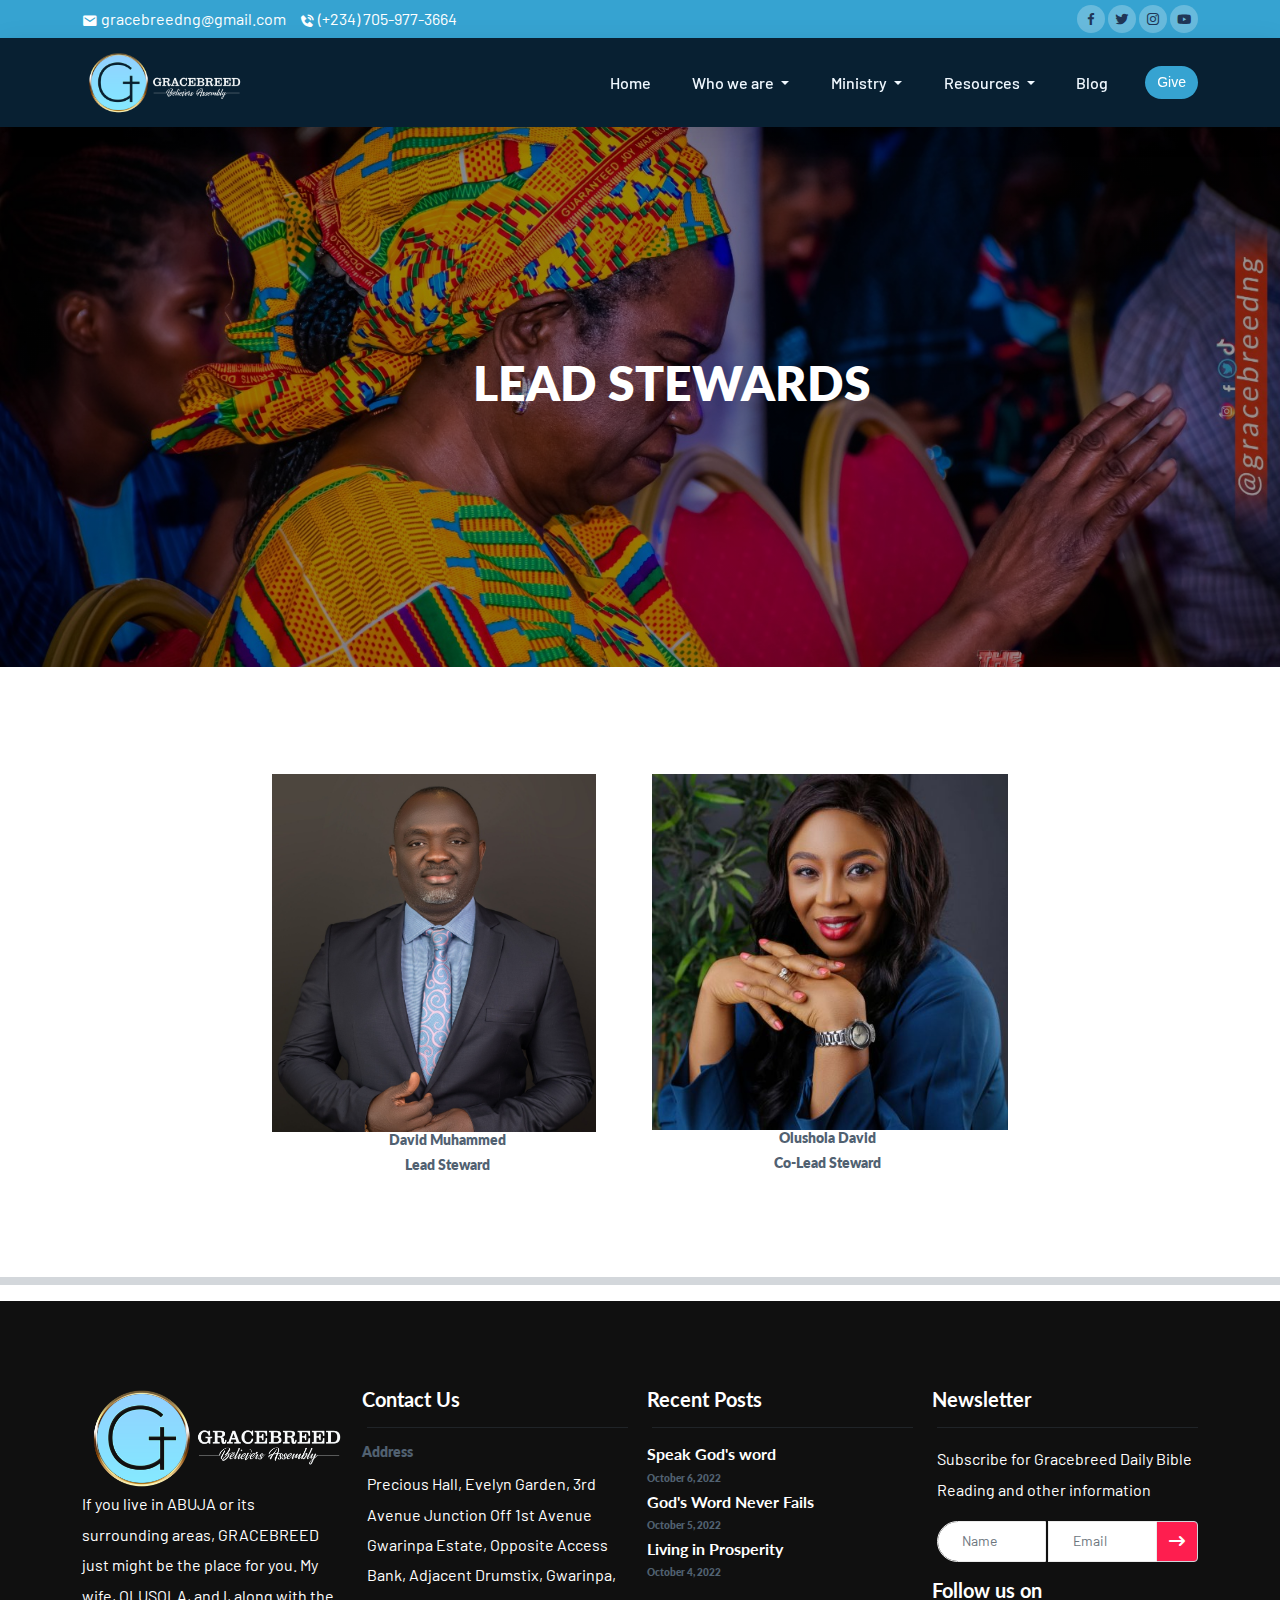
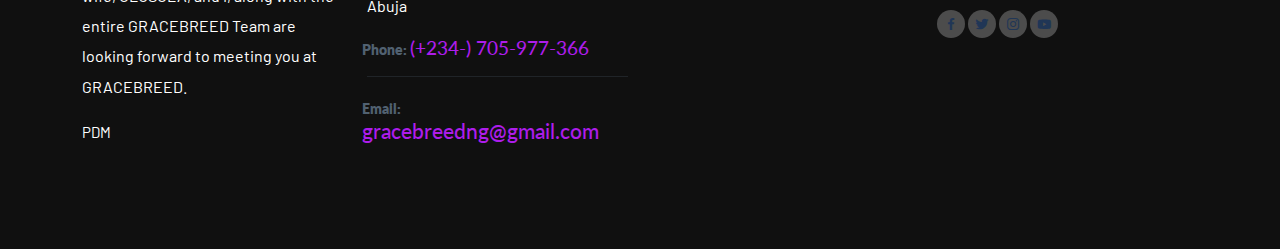
<file: lead_stedward.html>
<!doctype html>
<html lang="en">

<head>
    <!-- Required meta tags -->
    <meta charset="utf-8">
    <meta name="viewport" content="width=device-width, initial-scale=1">

    <!-- Bootstrap CSS -->
    <link rel="stylesheet" href="css/bootstrap.min.css">
    <link rel="stylesheet" href="css/owl.carousel.min.css">
    <link rel="stylesheet" href="css/owl.theme.default.min.css">
    <link href='https://unpkg.com/boxicons@2.1.1/css/boxicons.min.css' rel='stylesheet'>
    <link rel="stylesheet" href="https://cdnjs.cloudflare.com/ajax/libs/font-awesome/6.3.0/css/all.min.css"/>
    <link rel="stylesheet" href="css/style.css">
    <link rel="stylesheet" href="css/blog.css">
    <link rel="stylesheet" href="css/footer.css">
    <link href="https://unpkg.com/aos@2.3.1/dist/aos.css" rel="stylesheet">
    <script src="https://unpkg.com/aos@2.3.1/dist/aos.js"></script>

    <title>Gracebreed Believers Assembly</title>
</head>

<body data-bs-spy="scroll" data-bs-target=".navbar" data-bs-offset="70">


    <!-- TOP NAV -->
    <div class="top-nav" id="home">
        <div class="container">
            <div class="row justify-content-between">
                <div class="col-auto">
                    <p> <i class='bx bxs-envelope'></i> gracebreedng@gmail.com</p>
                    <p> <i class='bx bxs-phone-call'></i> (+234) 705-977-3664</p>
                </div>
                <div class="col-auto social-icons">
                    <a href="https://www.facebook.com/gracebreed.believers"><i class='bx bxl-facebook'></i></a>
                    <a href="#"><i class='bx bxl-twitter'></i></a>
                    <a href="#"><i class='bx bxl-instagram'></i></a>
                    <a href="#"><i class='bx bxl-youtube'></i></a>
                </div>
            </div>
        </div>
    </div>

    <!-- BOTTOM NAV -->
    <nav class="navbar navbar-expand-lg navbar-light bg-white sticky-top">
        <div class="container">
            <!-- <a class="navbar-brand" </a> -->
                <a class="navbar-brand" href="#">
                    <img src="images/Gracebreed_logo.png" alt="">
                  </a>
            <!-- <a class="navbar-brand" href="#">Prixima<span class="dot">.</span></a> -->
            <button class="navbar-toggler" type="button" data-bs-toggle="collapse" data-bs-target="#navbarNav"
                aria-controls="navbarNav" aria-expanded="false" aria-label="Toggle navigation">
                <span class="navbar-toggler-icon"></span>
            </button>
            <div class="collapse navbar-collapse" id="navbarNav">
                <ul class="navbar-nav ms-auto">
                    <li class="nav-item">
                        <a class="nav-link" href="index.html">Home</a>
                    </li>
                    <li class="nav-item dropdown text-white">
                        <a class="nav-link dropdown-toggle" href="#" role="button" data-bs-toggle="dropdown" aria-expanded="false">
                            Who we are
                        </a>
                        <ul class="dropdown-menu" style="background-color: #36A3D1;">
                          <li><a class="dropdown-item" href="#belief">Our Belief</a></li>
                          <li><a class="dropdown-item" href="history.html">History</a></li>
                          <li><hr class="dropdown-divider"></li>
                          <li><a class="dropdown-item" href="join-a-team.html">Join a Team</a></li>
                          <li><a class="dropdown-item" href="lead_stedward.html">Lead Stewards</a></li>
                        </ul>
                       
                      </li>
                    <li class="nav-item dropdown text-white">
                        <a class="nav-link dropdown-toggle" href="#" role="button" data-bs-toggle="dropdown" aria-expanded="false">
                            Ministry
                        </a>
                        <ul class="dropdown-menu" style="background-color: #36A3D1;">
                          <li><a class="dropdown-item" href="salvation.html">Salvation</a></li>
                          <li><a class="dropdown-item" href="foundation.html">Foundations</a></li>
                          <li><hr class="dropdown-divider"></li>
                          <li><a class="dropdown-item" href="baptism.html">Baptism</a></li>
                          <li><a class="dropdown-item" href="invite-a-friend.html">Invite a friend</a></li>
                          <li><a class="dropdown-item" href="join-change-makers.html">Join Change Makers</a></li>
                        </ul>
                        <style>
                            .dropdown-item{
                                color: aliceblue;
                            }
                        </style>
                      </li>
                    <li class="nav-item dropdown text-white">
                        <a class="nav-link dropdown-toggle" href="#" role="button" data-bs-toggle="dropdown" aria-expanded="false">
                            Resources
                        </a>
                        <ul class="dropdown-menu" style="background-color: #36A3D1;">
                          <li><a class="dropdown-item" href="#">Confessions</a></li>
                          <li><a class="dropdown-item" href="#">Devotional</a></li>
                          <li><hr class="dropdown-divider"></li>
                          <li><a class="dropdown-item" href="#">Praise Report</a></li>
                          <li><a class="dropdown-item" href="#">Prayer Request</a></li>
                          <li><a class="dropdown-item" href="join-change-makers.html">Join Change Makers</a></li>
                        </ul>
                        <style>
                            .dropdown-item{
                                color: aliceblue;
                            }
                        </style>
                      </li>
                    <li class="nav-item">
                        <a class="nav-link" href="#">Blog</a>
                    </li>
                </ul>
                <a href="#" data-bs-toggle="modal" data-bs-target="#exampleModal" class="btn btn-brand ms-lg-3">Give</a>
            </div>
        </div>
    </nav>
<style>
    .history1 {
    background: linear-gradient(rgba(0, 0, 0, 0.4), rgba(0, 0, 0, 0.4)), url(images/historypage.jpg);
    /* background: linear-gradient(rgba(0, 0, 0, 0.4), rgba(0, 0, 0, 0.4)), url(../img/bg_banner2.jpg); */
    background-size: cover;
    background-position: center;
    background-repeat: no-repeat;
}
.history1>h4{
    font-family: 'Lato', sans-serif !important;
}
.history2 h2,h3{
    font-family: 'Lato', sans-serif !important;
    font-weight: 800;
}
.history2 h3{
    font-family: 'Lato', sans-serif !important;
    font-weight: 800px;
    font-style: italic;
}

.history2 {
    /* background: linear-gradient(rgba(0, 0, 0, 0.4), rgba(0, 0, 0, 0.4)), url(../img/bg_banner1.jpg); */
    background-size: cover;
    background-position: center;
    background-repeat: no-repeat;
}
.slideHistory .display-5 {
    text-transform: uppercase;
    color: #fff;
}
</style>
    <!-- SLIDER -->
    <div >
        <div class="slideHistory history1">
            
        <div class="slideHistory history2">
            <div class="container">
                <div class="row">
                    <div class="col-12 col-lg-12 offset-lg-1 text-white">
                        <h2 class="display-5 my-4">LEAD STEWARDS</h2>
                        <!-- <h3 class="text-white display">You matter to God and to us in Gracebreed</h3> -->
                        <br>
                    </div>
                </div>
            </div>
        </div>
    </div>

    
    <br>
    
    <section id="team">
        <div class="container">
            <div class="row justify-content-center">
                <div class="col-lg-4 col-md-8">
                    <div class="team-member">
                        <div class="image" style="width: 91%;">
                            <img src="images/PD3.jpg" alt="">
                            <div class="social-icons">
                                <a href="https://www.facebook.com/david.muhammed.3" target="_blank"><i class='bx bxl-facebook'></i></a>
                                <a href="https://twitter.com/PstDavidM?t=Gwl1GwVO2YJFSColYwESBw&s=08" target="_blank"><i class='bx bxl-twitter'></i></a>
                                <a href="https://instagram.com/pstddm?igshid=YmMyMTA2M2Y="><i class='bx bxl-instagram'></i></a>
                                <!-- <a href="#"><i class='bx bxl-pinterest'></i></a> -->
                            </div>
                            <div class="overlay"></div>
                        </div>

                        <h3>David Muhammed</h3>
                        <h4>Lead Steward</h4>
                    </div>
                </div>
                
                <div class="col-lg-4 col-md-8">
                    <div class="team-member">
                        <div class="image">
                            <img src="images/PMD.jpg" alt="">
                            <div class="social-icons">
                                <a href="#"><i class='bx bxl-facebook'></i></a>
                                <a href="#"><i class='bx bxl-twitter'></i></a>
                                <a href="#"><i class='bx bxl-instagram'></i></a>
                                <a href="#"><i class='bx bxl-pinterest'></i></a>
                            </div>
                            <div class="overlay"></div>
                        </div>

                        <h3>Olushola David</h3>
                        <h4>Co-Lead Steward</h4>
                    </div>
                </div>
            </div>
        </div>
    </section>
    <hr size="10" noshade="">
    <footer>
        <div class="container">
            <div class="row">
                <div class="col-lg-3 col-sm-6">
                    <div class="single-box">
                        <img src="images/Gracebreed_logo.png" alt="">
                    <p>
                        If you live in ABUJA or its surrounding areas, GRACEBREED just might be the place for you. My wife, OLUSOLA, 
                        and I, along with the entire GRACEBREED Team are looking forward to meeting you at GRACEBREED.
                    </p>
                    <p style="font-size: 15px;">PDM</p>
                    </div>
                </div>
                <div class="col-lg-3 col-sm-6">
                    <div class="single-box">
                        <h2>Contact Us</h2>
                        <hr>
                            <h4>
                                Address
                            </h4>
                        <p>
                            Precious Hall, Evelyn Garden, 3rd Avenue Junction Off 1st Avenue Gwarinpa Estate, Opposite Access Bank, Adjacent Drumstix, Gwarinpa, Abuja
                        </p>
                    </div>                    
                    <div class="single-box">
                            <h4>
                                Phone: <span style="font-size: 19px;"> <a href="tel:234-705-977-3664"> (+234-) 705-977-366</a></span>
                            </h4>
                    </div>     
                    <hr size="3" noshade="">               
                    <div class="single-box">
                            <h4>
                                Email:<span style="font-size: 21px;"> <a href="mailto:gracebreedng@gmail.com"> gracebreedng@gmail.com</a></span>
                            </h4>
                    </div>                    
                                       
                </div>
                <div class="col-lg-3 col-sm-6">
                    <div class="single-box">
                        <h2>Recent Posts</h2>
                        <hr>
                        <div>
                            <h3>Speak God's word</h3>
                            <h6 style="font-size: 10px;">October 6, 2022</h6>
                        </div>
                        <div>
                            <h3>God's Word Never Fails</h3>
                            <h6 style="font-size: 10px;">October 5, 2022</h6>
                        </div>
                        <div>
                            <h3>Living in Prosperity</h3>
                            <h6 style="font-size: 10px;">October 4, 2022</h6>
                        </div>
                    <!-- <ul>
                        <li><a href="#">Web Domain</a></li>
                        <li><a href="#">Cloud Domain</a></li>
                        <li><a href="#">CMS Domain</a></li>
                        <li><a href="#">WordPress Domain</a></li>
                        <li><a href="#">Email Domain</a></li>
                        <li><a href="#">VPS Domain</a></li>
                    </ul> -->
                    </div>                    
                </div>
                <div class="col-lg-3 col-sm-6">
                    <div class="single-box">
                        <h2>Newsletter</h2>
                        <hr>
                        <p>Subscribe for Gracebreed Daily Bible Reading and other information </p>
                        <div class="input-group mb-3">
                            <input type="text" class="form-control" placeholder="Name"> &nbsp;
                            <input type="email" class="form-control" placeholder="Email">
                            <span class="input-group-text" id="basic-addon2"><i class="fa fa-long-arrow-right"></i></span>
                        </div>
                        <h2>Follow us on</h2>
                        <div class="col-auto social-icons">
                            <a href="https://www.facebook.com/gracebreed.believers"><i class='bx bxl-facebook'></i></a>
                            <a href="#"><i class='bx bxl-twitter'></i></a>
                            <a href="#"><i class='bx bxl-instagram'></i></a>
                            <a href="#"><i class='bx bxl-youtube'></i></a>
                        </div>
                    </div>
                </div>
            </div>
        </div>
           
    </footer>
		

    <!-- Modal Give -->
    <div class="modal fade" id="exampleModal" tabindex="-1" aria-labelledby="exampleModalLabel" aria-hidden="true">
        <div class="modal-dialog modal-dialog-centered modal-xl">
            <div class="modal-content">
                <div class="modal-body p-0">
                    <div class="container-fluid">
                        <div class="row gy-4">
                            <div class="col-lg-4 col-sm-12 bg-cover"
                                style="background-image: url(images/IMG-20230219-WA0065.jpg); min-height:300px;">
                                <div>
                                    
                                </div>
                            </div>
                            <div class="col-lg-6">
                                <div class="p-lg-5 col-12 row g-3">
                                    <div>
                                        <h1 class="display-1">Give</h1>
                                    </div>
                                    <p>You can give through the following <br> <span>Gracebreed Believers Assembly</span></p>
                                    <h3>1215397787</h3>
                                    <h5>Zenith Bank</h5>
                                    <div class="divider"></div>
                                    <h3>0459783463</h3>
                                    <h5>GTBank</h5>
                                </div>
                            </div>
                        </div>
                    </div>
                </div>

            </div>
        </div>
    </div>


    <!-- <script type="text/javascript" src="css/vanila-tilt.js"></script>

<script>
    VanillaTilt.init(document.querySelector(".tilt"), {
		max: 25,
		speed: 400,
        glare: true,
        "max-glare": 0.8,
	});
</script>     -->
    <!-- <script src="https://cdn.jsdelivr.net/npm/bootstrap@5.1.3/dist/js/bootstrap.bundle.min.js"
        integrity="sha384-ka7Sk0Gln4gmtz2MlQnikT1wXgYsOg+OMhuP+IlRH9sENBO0LRn5q+8nbTov4+1p" crossorigin="anonymous">
    </script> -->
    
    <script>
        AOS.init();
      </script>
    
   
    <script src="js/jquery.min.js"></script>
    <script src="js/bootstrap.bundle.min.js"></script>
    <script src="js/owl.carousel.min.js"></script>
    <script src="js/app.js"></script>
</body>

</html>
</file>
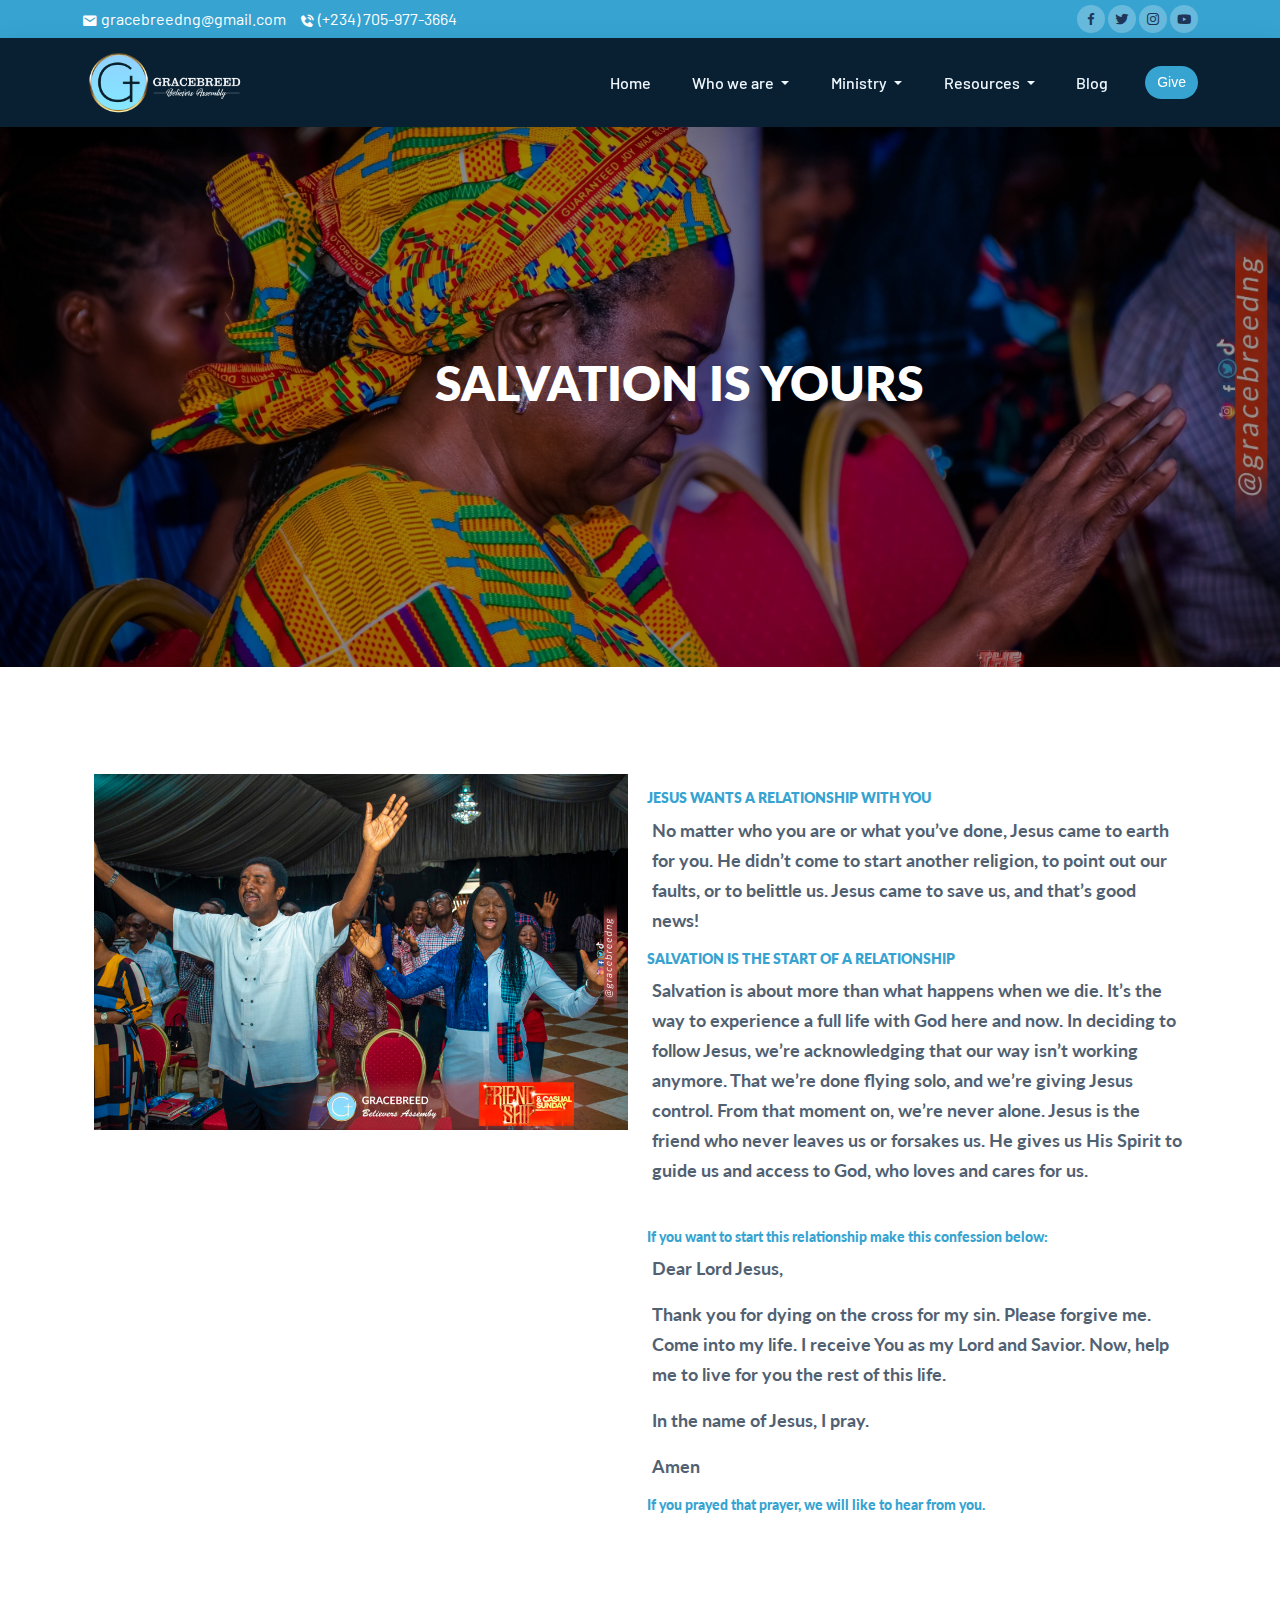
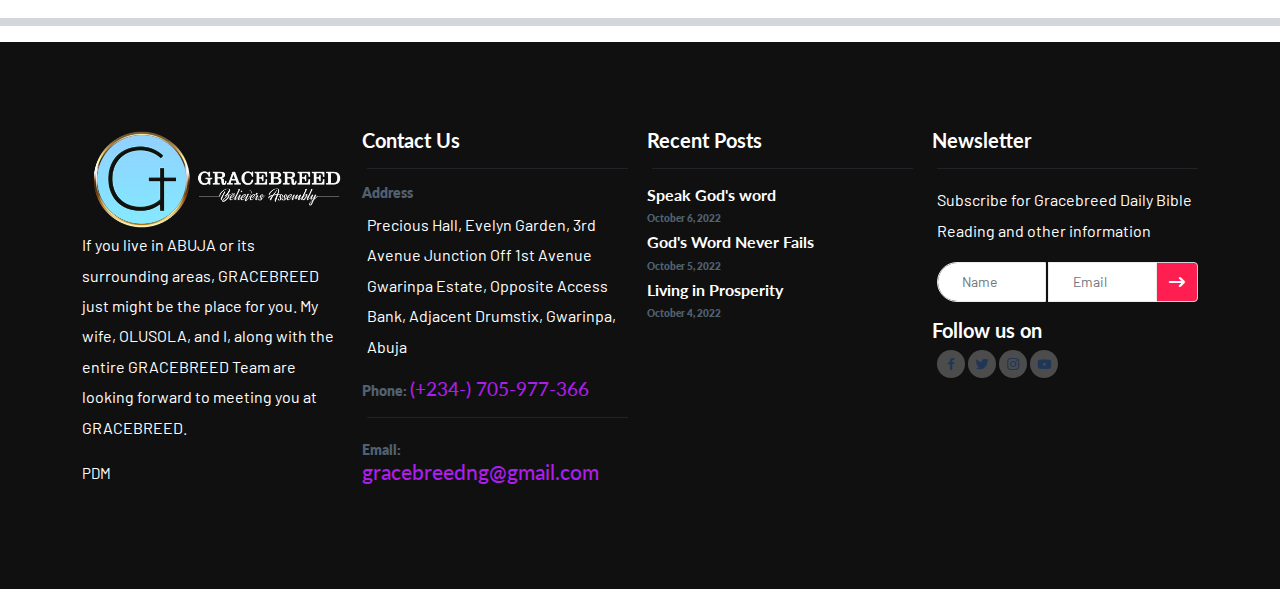
<file: salvation.html>
<!doctype html>
<html lang="en">

<head>
    <!-- Required meta tags -->
    <meta charset="utf-8">
    <meta name="viewport" content="width=device-width, initial-scale=1">

    <!-- Bootstrap CSS -->
    <link rel="stylesheet" href="css/bootstrap.min.css">
    <link rel="stylesheet" href="css/owl.carousel.min.css">
    <link rel="stylesheet" href="css/owl.theme.default.min.css">
    <link href='https://unpkg.com/boxicons@2.1.1/css/boxicons.min.css' rel='stylesheet'>
    <link rel="stylesheet" href="https://cdnjs.cloudflare.com/ajax/libs/font-awesome/6.3.0/css/all.min.css"/>
    <link rel="stylesheet" href="css/style.css">
    <link rel="stylesheet" href="css/blog.css">
    <link rel="stylesheet" href="css/footer.css">
    <link href="https://unpkg.com/aos@2.3.1/dist/aos.css" rel="stylesheet">
    <script src="https://unpkg.com/aos@2.3.1/dist/aos.js"></script>

    <title>Gracebreed Believers Assembly</title>
</head>

<body data-bs-spy="scroll" data-bs-target=".navbar" data-bs-offset="70">


    <!-- TOP NAV -->
    <div class="top-nav" id="home">
        <div class="container">
            <div class="row justify-content-between">
                <div class="col-auto">
                    <p> <i class='bx bxs-envelope'></i> gracebreedng@gmail.com</p>
                    <p> <i class='bx bxs-phone-call'></i> (+234) 705-977-3664</p>
                </div>
                <div class="col-auto social-icons">
                    <a href="https://www.facebook.com/gracebreed.believers"><i class='bx bxl-facebook'></i></a>
                    <a href="#"><i class='bx bxl-twitter'></i></a>
                    <a href="#"><i class='bx bxl-instagram'></i></a>
                    <a href="#"><i class='bx bxl-youtube'></i></a>
                </div>
            </div>
        </div>
    </div>

    <!-- BOTTOM NAV -->
    <nav class="navbar navbar-expand-lg navbar-light bg-white sticky-top">
        <div class="container">
            <!-- <a class="navbar-brand" </a> -->
                <a class="navbar-brand" href="#">
                    <img src="images/Gracebreed_logo.png" alt="">
                  </a>
            <!-- <a class="navbar-brand" href="#">Prixima<span class="dot">.</span></a> -->
            <button class="navbar-toggler" type="button" data-bs-toggle="collapse" data-bs-target="#navbarNav"
                aria-controls="navbarNav" aria-expanded="false" aria-label="Toggle navigation">
                <span class="navbar-toggler-icon"></span>
            </button>
            <div class="collapse navbar-collapse" id="navbarNav">
                <ul class="navbar-nav ms-auto">
                    <li class="nav-item">
                        <a class="nav-link" href="index.html">Home</a>
                    </li>
                    <li class="nav-item dropdown text-white">
                        <a class="nav-link dropdown-toggle" href="#" role="button" data-bs-toggle="dropdown" aria-expanded="false">
                            Who we are
                        </a>
                        <ul class="dropdown-menu" style="background-color: #36A3D1;">
                          <!-- <li><a class="dropdown-item" href="#belief">Our Belief</a></li> -->
                          <li><a class="dropdown-item" href="history.html">History</a></li>
                          <li><hr class="dropdown-divider"></li>
                          <li><a class="dropdown-item" href="join-a-team.html">Join a Team</a></li>
                          <li><a class="dropdown-item" href="#">Lead Stewards</a></li>
                        </ul>
                        <!-- <style>
                            .dropdown-item{
                                color: aliceblue;
                            }
                        </style> -->
                      </li>
                    <li class="nav-item dropdown text-white">
                        <a class="nav-link dropdown-toggle" href="#" role="button" data-bs-toggle="dropdown" aria-expanded="false">
                            Ministry
                        </a>
                        <ul class="dropdown-menu" style="background-color: #36A3D1;">
                          <li><a class="dropdown-item" href="#">Salvation</a></li>
                          <li><a class="dropdown-item" href="foundation.html">Foundations</a></li>
                          <li><hr class="dropdown-divider"></li>
                          <li><a class="dropdown-item" href="#">Baptism</a></li>
                          <li><a class="dropdown-item" href="#">Invite a friend</a></li>
                          <li><a class="dropdown-item" href="#">Join Change Makers</a></li>
                        </ul>
                        <style>
                            .dropdown-item{
                                color: aliceblue;
                            }
                        </style>
                      </li>
                    <li class="nav-item dropdown text-white">
                        <a class="nav-link dropdown-toggle" href="#" role="button" data-bs-toggle="dropdown" aria-expanded="false">
                            Resources
                        </a>
                        <ul class="dropdown-menu" style="background-color: #36A3D1;">
                          <li><a class="dropdown-item" href="#">Confessions</a></li>
                          <li><a class="dropdown-item" href="#">Devotional</a></li>
                          <li><hr class="dropdown-divider"></li>
                          <li><a class="dropdown-item" href="#">Praise Report</a></li>
                          <li><a class="dropdown-item" href="#">Prayer Request</a></li>
                          <li><a class="dropdown-item" href="#">Join Change Makers</a></li>
                        </ul>
                        <style>
                            .dropdown-item{
                                color: aliceblue;
                            }
                        </style>
                      </li>
                    <!-- <li class="nav-item">
                        <a class="nav-link" href="#portfolio">Portfolio</a>
                    </li>
                    <li class="nav-item">
                        <a class="nav-link" href="#team">Team</a>
                    </li>
                    <li class="nav-item">
                        <a class="nav-link" href="#reviews">Reviews</a>
                    </li> -->
                    <li class="nav-item">
                        <a class="nav-link" href="#blog">Blog</a>
                    </li>
                </ul>
                <a href="#" data-bs-toggle="modal" data-bs-target="#exampleModal" class="btn btn-brand ms-lg-3">Give</a>
            </div>
        </div>
    </nav>
<style>
    .history1 {
    background: linear-gradient(rgba(0, 0, 0, 0.4), rgba(0, 0, 0, 0.4)), url(images/historypage.jpg);
    /* background: linear-gradient(rgba(0, 0, 0, 0.4), rgba(0, 0, 0, 0.4)), url(../img/bg_banner2.jpg); */
    background-size: cover;
    background-position: center;
    background-repeat: no-repeat;
}
.history1>h4{
    font-family: 'Lato', sans-serif !important;
}
.history2 h2,h3{
    font-family: 'Lato', sans-serif !important;
    font-weight: 800;
}
.history2 h3{
    font-family: 'Lato', sans-serif !important;
    font-weight: 800px;
    font-style: italic;
}

.history2 {
    /* background: linear-gradient(rgba(0, 0, 0, 0.4), rgba(0, 0, 0, 0.4)), url(../img/bg_banner1.jpg); */
    background-size: cover;
    background-position: center;
    background-repeat: no-repeat;
}
.slideHistory .display-5 {
    text-transform: uppercase;
    color: #fff;
}
</style>
    <!-- SLIDER -->
    <div >
        <div class="slideHistory history1">
            
        <div class="slideHistory history2">
            <div class="container">
                <div class="row">
                    <div class="col-12 col-lg-12 offset-lg-1 text-white">
                        <h2 class="display-5 my-4">Salvation is Yours</h2>
                        <!-- <h3 class="text-white display">You matter to God and to us in Gracebreed</h3> -->
                        <br>
                    </div>
                </div>
            </div>
        </div>
    </div>

    
    <br>
    
    <section id="team">
        <div class="container">
            <div class="row justify-content-center">
                <div class="row">
                    <div class="col-12 col-md-6">
                        <img src="images/carouselReal3.jpg" alt="">
                    </div>
                    <div class="col-12 col-md-6 pt-3">
                        <!-- <br> -->
                        
                        <h3 style="color: #36A3D1;" >JESUS WANTS A RELATIONSHIP WITH YOU</h3>
                        <p style="font-size: 18px;  font-family: 'Lato', sans-serif;  line-height: 30px;">
                           <strong>No matter who you are or what you’ve done, Jesus came to earth for you. He didn’t come to start another religion, 
                            to point out our faults, or to belittle us. Jesus came to save us, and that’s good news!</strong> 
                        </p>
                        <h3 style="color: #36A3D1;">SALVATION IS THE START OF A RELATIONSHIP</h3>
                        <p style="font-size: 18px;  font-family: 'Lato', sans-serif;  line-height: 30px;">
                           <strong>Salvation is about more than what happens when we die. It’s the way to experience a full life with God here and now.
                            In deciding to follow Jesus, we’re acknowledging that our way isn’t working anymore. That we’re done flying solo, and we’re giving Jesus control.
                            From that moment on, we’re never alone. Jesus is the friend who never leaves us or forsakes us. He gives us His Spirit to guide us and access to God, who loves and cares for us.</strong> 
                        </p>
                        <br>
                        <h4 style="color: #36A3D1;">
                           <strong>If you want to start this relationship make this confession below:</strong> 
                        </h4>
                        <p style="font-size: 18px;  font-family: 'Lato', sans-serif;  line-height: 30px;">
                            <strong>Dear Lord Jesus,</strong> 
                         </p>
                         <p style="font-size: 18px;  font-family: 'Lato', sans-serif;  line-height: 30px;">
                            <strong>Thank you for dying on the cross for my sin. Please forgive me. Come into my life.
                                 I receive You as my Lord and Savior. Now, help me to live for you the rest of this life.</strong> 
                         </p>
                         <p style="font-size: 18px;  font-family: 'Lato', sans-serif;  line-height: 30px;">
                            <strong>In the name of Jesus, I pray.</strong> 
                        </p>
                        <p style="font-size: 18px;  font-family: 'Lato', sans-serif;  line-height: 30px;">
                            <strong>Amen</strong> 
                        </p>
                        <h5 style="color: #36A3D1;">
                            <strong>If you prayed that prayer, we will like to hear from you.</strong> 
                        </h5>
                    </div>
                  </div>
            </div>
        </div>
    </section>
    <hr size="10" noshade="">
    <footer>
        <div class="container">
            <div class="row">
                <div class="col-lg-3 col-sm-6">
                    <div class="single-box">
                        <img src="images/Gracebreed_logo.png" alt="">
                    <p>
                        If you live in ABUJA or its surrounding areas, GRACEBREED just might be the place for you. My wife, OLUSOLA, 
                        and I, along with the entire GRACEBREED Team are looking forward to meeting you at GRACEBREED.
                    </p>
                    <p style="font-size: 15px;">PDM</p>
                    </div>
                </div>
                <div class="col-lg-3 col-sm-6">
                    <div class="single-box">
                        <h2>Contact Us</h2>
                        <hr>
                            <h4>
                                Address
                            </h4>
                        <p>
                            Precious Hall, Evelyn Garden, 3rd Avenue Junction Off 1st Avenue Gwarinpa Estate, Opposite Access Bank, Adjacent Drumstix, Gwarinpa, Abuja
                        </p>
                    </div>                    
                    <div class="single-box">
                            <h4>
                                Phone: <span style="font-size: 19px;"> <a href="tel:234-705-977-3664"> (+234-) 705-977-366</a></span>
                            </h4>
                    </div>     
                    <hr size="3" noshade="">               
                    <div class="single-box">
                            <h4>
                                Email:<span style="font-size: 21px;"> <a href="mailto:gracebreedng@gmail.com"> gracebreedng@gmail.com</a></span>
                            </h4>
                    </div>                    
                                       
                </div>
                <div class="col-lg-3 col-sm-6">
                    <div class="single-box">
                        <h2>Recent Posts</h2>
                        <hr>
                        <div>
                            <h3>Speak God's word</h3>
                            <h6 style="font-size: 10px;">October 6, 2022</h6>
                        </div>
                        <div>
                            <h3>God's Word Never Fails</h3>
                            <h6 style="font-size: 10px;">October 5, 2022</h6>
                        </div>
                        <div>
                            <h3>Living in Prosperity</h3>
                            <h6 style="font-size: 10px;">October 4, 2022</h6>
                        </div>
                    <!-- <ul>
                        <li><a href="#">Web Domain</a></li>
                        <li><a href="#">Cloud Domain</a></li>
                        <li><a href="#">CMS Domain</a></li>
                        <li><a href="#">WordPress Domain</a></li>
                        <li><a href="#">Email Domain</a></li>
                        <li><a href="#">VPS Domain</a></li>
                    </ul> -->
                    </div>                    
                </div>
                <div class="col-lg-3 col-sm-6">
                    <div class="single-box">
                        <h2>Newsletter</h2>
                        <hr>
                        <p>Subscribe for Gracebreed Daily Bible Reading and other information </p>
                        <div class="input-group mb-3">
                            <input type="text" class="form-control" placeholder="Name"> &nbsp;
                            <input type="email" class="form-control" placeholder="Email">
                            <span class="input-group-text" id="basic-addon2"><i class="fa fa-long-arrow-right"></i></span>
                        </div>
                        <h2>Follow us on</h2>
                        <div class="col-auto social-icons">
                            <a href="https://www.facebook.com/gracebreed.believers"><i class='bx bxl-facebook'></i></a>
                            <a href="#"><i class='bx bxl-twitter'></i></a>
                            <a href="#"><i class='bx bxl-instagram'></i></a>
                            <a href="#"><i class='bx bxl-youtube'></i></a>
                        </div>
                    </div>
                </div>
            </div>
        </div>
           
    </footer>
		

    <!-- Modal -->
    <div class="modal fade" id="exampleModal" tabindex="-1" aria-labelledby="exampleModalLabel" aria-hidden="true">
        <div class="modal-dialog modal-dialog-centered modal-xl">
            <div class="modal-content">
                <div class="modal-body p-0">
                    <div class="container-fluid">
                        <div class="row gy-4">
                            <div class="col-lg-4 col-sm-12 bg-cover"
                                style="background-image: url(images/IMG-20230219-WA0041.jpg); min-height:300px;">
                                <div>
                                    
                                </div>
                            </div>
                            <div class="col-lg-8">
                                <form class="p-lg-5 col-12 row g-3">
                                    <div>
                                        <h1>Join a Department</h1>
                                    </div>
                                    <div class="col-12">
                                        <label  for="" class="form-label ">Departments</label>
                                        <select style="border-radius: 0;" class="form-select form-control" aria-label="Default select example" required>
                                            <option selected>Click to Select an Option</option>
                                            <option value="1">Volunteer</option>
                                            <option value="2">Support Staff</option>
                                            <option value="3">Media Department</option>
                                            <option value="3">Choir Department</option>
                                            <option value="3">Ushering Department</option>
                                            <option value="3">Children Department</option>
                                            <option value="3">Prayer Department</option>
                                            <option value="3">TRM</option>
                                          </select>
                                    </div>
                                    <div class="col-12">
                                        <label for="" class="form-label">Units</label>
                                        <select style="border-radius: 0;" class="form-select form-control" aria-label="Default select example" required>
                                            <option selected>Click to Select an Option</option>
                                            <option value="Q&E">Q&E</option>
                                            <option value="DMT">DMT</option>
                                            <option value="Scribes">Scribes</option>
                                            <option value="Care Unit">Care Unit</option>
                                            <option value="Grace_Theatre">Grace Theatre</option>
                                            <option value="Sanctuary">Sanctuary</option>
                                            <option value="Technical_unit">Technical unit</option>
                                            <option value="Evangelism">Evangelism</option>
                                          </select>
                                    </div>
                                    <div class="col-lg-6">
                                        <label for="userName" class="form-label">First name</label>
                                        <input type="text" class="form-control" placeholder="First Name" id="userName"
                                            aria-describedby="emailHelp">
                                    </div>
                                    <div class="col-lg-6">
                                        <label for="userName" class="form-label">Last name</label>
                                        <input type="text" class="form-control" placeholder="Last Name" id="userName"
                                            aria-describedby="emailHelp">
                                    </div>
                                    <div class="col-12">
                                        <label for="userName" class="form-label">Email address</label>
                                        <input type="email" class="form-control" placeholder="Johndoe@example.com" id="userName"
                                            aria-describedby="emailHelp">
                                    </div>
                                    <div class="col-12">
                                        <!-- <label for="userName" class="form-label">Email address</label> -->
                                        <input type="tel" class="form-control" placeholder="Phone Number" id="userName">
                                    </div>
                                    <div class="col-12" style="text-align: center;">
                                        <button style="border-radius: 0;" type="submit" class="btn btn-brand">JOIN NOW</button>
                                    </div>
                                    
                                </form>
                            </div>
                        </div>
                    </div>
                </div>

            </div>
        </div>
    </div>


    <!-- <script type="text/javascript" src="css/vanila-tilt.js"></script>

<script>
    VanillaTilt.init(document.querySelector(".tilt"), {
		max: 25,
		speed: 400,
        glare: true,
        "max-glare": 0.8,
	});
</script>     -->
    <!-- <script src="https://cdn.jsdelivr.net/npm/bootstrap@5.1.3/dist/js/bootstrap.bundle.min.js"
        integrity="sha384-ka7Sk0Gln4gmtz2MlQnikT1wXgYsOg+OMhuP+IlRH9sENBO0LRn5q+8nbTov4+1p" crossorigin="anonymous">
    </script> -->
    
    <script>
        AOS.init();
      </script>
    
   
    <script src="js/jquery.min.js"></script>
    <script src="js/bootstrap.bundle.min.js"></script>
    <script src="js/owl.carousel.min.js"></script>
    <script src="js/app.js"></script>
</body>

</html>
</file>
<file: css/style.css>
@import url('https://fonts.googleapis.com/css2?family=Barlow:wght@400;500;600;700&display=swap');
@import url('https://fonts.googleapis.com/css2?family=Lato:wght@100;300;400;700;900&display=swap');

:root {
    --brand: #ff4d29;
    --dark: #092032;
    --body: #516171;
    --border: rgba(0,0,0,0.08);
    --shadow: 0px 6px 30px rgba(0, 0, 0, 0.08);
    --colorOfficial: #36A3D1;
    
}

body {
    font-family: "Barlow", sans-serif;
    color: var(--body);
    line-height: 1.7;
}


.display,.display,.display-3,.display-4 {
    font-weight: 700;
    /* color: var(--dark); */
    font-weight: 900;
    /* font-size: 50px; */
    /* color: var(--dark); */
    color: transparent;
    -webkit-text-stroke: 1px #d1caca;
    /* background: url(/images/posts/editor-side-5.jpg); */
    -webkit-background-clip: text;
    background-position: 0 0;
    animation: back 20s linear infinite;
}
@keyframes back {
    100%{
        background-position: 200 0;
    }
}


.bg-cover {
    background-size: cover;
    background-position: center;
    background-repeat: no-repeat;
}

img {
    width: 100%;
}

a {
    color: var(--dark);
    transition: all 0.4s ease;
    font-weight: 500;
}

a:hover {
    color: var(--brand);
}

section {
    padding-top: 80px;
    padding-bottom: 80px;
}

.text-brand {
    color: var(--brand) !important;
}


.hero-slider .owl-prev,
.hero-slider .owl-next{
    background-color: rgba(255, 255, 255, 0.3) !important;
    width: 60px !important;
    height: 60px !important;
    display: block;
    display: grid;
    place-items: center;
    color: #fff !important;
    border-radius: 100px;
    line-height: 0;
    border-radius: 100px !important;
    position: absolute;
    top: 50%;
    font-weight: 600 !important;
    font-size: 12px !important;
    transition: all 0.4s ease;
    margin-top: -30px !important;
}

.owl-prev {
    left: 0;
}
.owl-next {
    right: 0;
}

.hero-slider .owl-prev:hover,
.hero-slider .owl-next:hover {
    background-color: var(--brand) !important; 
}

.owl-dot.active span{
    background-color: var(--brand) !important;
}


 /* slide */
 .slide {
     min-height: 100vh;
     display: flex;
     align-items: center;
     justify-content: center;
     position: relative;
}
 .slideHistory {
     min-height: 60vh;
     display: flex;
     align-items: center;
     justify-content: center;
     position: relative;
}


.slide1 {
    background: linear-gradient(rgba(0, 0, 0, 0.4), rgba(0, 0, 0, 0.4)), url(../video/gracebreed_video.mp4);
    /* background: linear-gradient(rgba(0, 0, 0, 0.4), rgba(0, 0, 0, 0.4)), url(../img/bg_banner2.jpg); */
    background-size: cover;
    background-position: center;
    background-repeat: no-repeat;
}
.slide1>h4{
    font-family: 'Lato', sans-serif !important;
}
.slide2 h2,h3{
    font-family: 'Lato', sans-serif !important;
    font-weight: 800;
}
.slide2 h3{
    font-family: 'Lato', sans-serif !important;
    font-weight: 800px;
    font-style: italic;
}

.slide2 {
    /* background: linear-gradient(rgba(0, 0, 0, 0.4), rgba(0, 0, 0, 0.4)), url(../img/bg_banner1.jpg); */
    background-size: cover;
    background-position: center;
    background-repeat: no-repeat;
}
.back-video{
    position: absolute;
    right: 0;
    bottom: 0;
    z-index: -1;
}

.slide .display-3 {
    text-transform: uppercase;
    color: #fff;
}

/* navbar */
.top-nav {
    background-color: var(--colorOfficial);
    color: #fff;
    padding-top: 5px;
    padding-bottom: 5px;
}

.top-nav p {
    display: inline-block;
    margin-bottom: 0;
    margin-right: 10px;
}

.top-nav span,
.top-nav i {
    vertical-align: middle;
}

.navbar {
    box-shadow: var(--shadow);
    background-color: #082032 !important;
}

.social-icons a {
    width: 28px;
    height: 28px;
    display: inline-flex;
    color: #fff;
    background-color: rgba(255, 255, 255, 0.25);
    text-decoration: none;
    align-items: center;
    justify-content: center;
    border-radius: 100px;
}

.social-icons a:hover {
    background-color: #fff;
    color: var(--brand);
}

.navbar .navbar-nav .nav-link {
    /* color: var(--dark); */
    color: aliceblue;
}

.navbar .navbar-nav .nav-link:hover {
    color: var(--colorOfficial);
    /* color: aliceblue; */
}

.navbar .navbar-nav .nav-link.active {
    color: var(--colorOfficial);
}

/* .navbar-brand {
    font-size: 28px;
    font-weight: 700;
} */

.navbar-brand > img{
    width:10pc;
    background-size: cover;
}

/* .navbar-brand .dot {
    color: var(--brand);
} */

.btnInsight {
    padding: 5px 1px;
}

.btn-brand {
    border-color: var(--colorOfficial);
    background-color: var(--colorOfficial);
    color: #fff;
}
/* .btn-brand {
    border-color: var(--brand);
    background-color: var(--brand);
    color: #fff;
} */

.btn-brand:hover {
    background-color: #d64022;
    border-color: #d64022;
    color: #fff;
}

.intro {margin-bottom: 36px;
text-align: center;}

.intro p {
    max-width: 500px;
}
.intro h5{
    color: var(--brand);
    font-weight: 900;
    text-transform: uppercase;
}

.intro h2 {
    margin-top: 15px;
    margin-bottom: 15px;
}

.info-box {
    align-items: center;
    display: flex;
}

.info-box img {
    width: 90px;
}


#milestone {
    background: linear-gradient(rgba(177, 167, 165, 0.85), rgba(41, 187, 255, 0.85)), url(../images/IMG-20230201-WA0129.jpg);
    background-size: cover;
    background-position: center;
    background-repeat: no-repeat;
}

#milestone h1,
#milestone p {
    color: #fff;
}

.project {
    position: relative;
    overflow: hidden;
    z-index: 2;
}

.project h6 {
    font-weight: 400;
}

/* .project h6::before {
    content: "";
    height: 2px;
    width: 30px;
    display: inline-block;
    background: var(--brand);
    vertical-align: middle;
    margin-right: 10px;
} */


.project .overlay {
    width: 100%;
    height: 220px;
    position: absolute;
    bottom: 0;
    left: 0;
    background: linear-gradient(180deg, rgba(255, 76, 41, 0) 0%, var(--dark) 100%);
}

/* .project .content {
    position: absolute;
    left: 10%;
    bottom: 10%
} */

.project h2,
.project h6 {
    color: #fff;
}
/* .project1 {
    position: relative;
    overflow: hidden;
    z-index: 2;
} */

.project1 h6 {
    font-weight: 400;
}

/* .project1 h6::before {
    content: "";
    height: 2px;
    width: 30px;
    display: inline-block;
    background: var(--brand);
    vertical-align: middle;
    margin-right: 10px;
} */


.point .overlay {
    width: 100%;
    height: 220px;
    position: absolute;
    bottom: 0;
    left: 0;
    background: linear-gradient(180deg, rgba(255, 76, 41, 0) 0%, var(--colorOfficial) 150%);
    /* z-index: -19; */
}

/* asdfadfasdfa */
.team-member {
    text-align: center;
}

.team-member .image{
    position: relative;
    z-index: 2;
    overflow: hidden;
}

.team-member .overlay {
    width: 100%;
    height: 100%;
    position: absolute;
    left: 0;
    top: -10%;
    background-color: rgba(255, 77, 41, 0.7);
    opacity: 0;
    transition: all 0.4s ease;
}

.team-member h5 {
    margin-top: 16px;
    margin-bottom: 4px;
}

.team-member .social-icons {
    position: absolute;
    top: 60%;
    left: 50%;
    transform: translate(-50%, -50%);
    z-index: 2;
    opacity: 0;
    transition: all 0.4s ease;
}

.team-member .social-icons a {
    width: 40px;
    height: 40px;
}

.team-member:hover .social-icons {
    top: 50%;
    opacity: 1;
}

.team-member:hover .overlay {
    top: 0%;
    opacity: 1;
}

#reviews {

    background: linear-gradient(0deg, rgb(0, 8, 14), rgba(0, 18, 32, 0.8)), url(../images/cityTakers2.jpg), #082032;;
    background-size: cover;
    background-position: center;
    background-repeat: no-repeat;
}

.review {
    text-align: center;
    z-index: 2;
    position: relative;
    margin: 15px;
    max-width: 768px;
    margin: auto;
}

.review .bxs-quote-alt-left {
    font-size: 120px;
    position: absolute;
    opacity: 0.1;
    left: 50%;
    top: 50%;
    transform: translate(-50%, -50%);
    color: #fff;
}

/* .review img {
    width: 80px !important;
    height: 80px;
    border-radius: 100px;
    margin: auto;
} */

.review h5 {
    margin-top: 16px;
    margin-bottom: 4px;
    color: #fff;
}

.review h3 {
    margin-top: 26px;
    margin-bottom: 26px;
    font-size: 22px;
    color: #fff;
    font-weight: 400;
    line-height: 1.7;
}

.review small {
    color: var(--colorOfficial);
}

.review .stars {
    color: var(--colorOfficial);
}

.blog-post {
    position: relative;
    background-color: #fff;
    box-shadow: var(--shadow);
}

.blog-post .content {
    padding: 32px;
}

.blog-post a {
    position: absolute;
    top: 20px;
    left: 20px;
    background-color: var(--brand);
    padding: 2px 12px;
    border-radius: 100px;
    text-decoration: none;
    color: #fff;
}
/* post */
.post-title{
    /* color: red !important; */
}
/* end post */

.blog-post h5 {
    margin-top: 12px;
    margin-bottom: 12px;
}

.blog-post small {
    text-transform: uppercase;
    color: var(--brand);
    text-decoration: underline;
}

/* footer {
    background: linear-gradient(0deg, rgba(8, 32, 50, 0.9), rgba(8, 32, 50, 0.9)), url(../img/bg_banner1.jpg), #082032;;
    background-size: cover;
    background-position: center;
    background-repeat: no-repeat;
}

footer .footer-top {
    padding-top: 80px;
    padding-bottom: 40px;
}

.footer-bottom {
    border-top: 1px solid rgba(255, 255, 255, 0.1);
    padding-bottom: 20px;
    padding-top: 20px;
}

footer .navbar-brand {
    color: #fff;
}

footer p {
    color: #ADB3B9;
}

footer .social-icons a {
    width: 50px;
    height: 50px;
    font-size: 20px;
    margin-left: 4px;
    margin-right: 4px;
} */
/* footer */
.footer-bs {
    background-color: #3c3d41;
	padding: 60px 40px;
	color: rgba(255,255,255,1.00);
	margin-bottom: 20px;
	border-bottom-right-radius: 6px;
	border-top-left-radius: 0px;
	border-bottom-left-radius: 6px;
}
.footer-bs .footer-brand, .footer-bs .footer-nav, .footer-bs .footer-social, .footer-bs .footer-ns { padding:10px 25px; }
.footer-bs .footer-nav, .footer-bs .footer-social, .footer-bs .footer-ns { border-color: transparent; }
.footer-bs .footer-brand h2 { margin:0px 0px 10px; }
.footer-bs .footer-brand p { font-size:12px; color:rgba(255,255,255,0.70); }

.footer-bs .footer-nav ul.pages { list-style:none; padding:0px; }
.footer-bs .footer-nav ul.pages li { padding:5px 0px;}
.footer-bs .footer-nav ul.pages a { color:rgba(255,255,255,1.00); font-weight:bold; text-transform:uppercase; }
.footer-bs .footer-nav ul.pages a:hover { color:rgba(255,255,255,0.80); text-decoration:none; }
.footer-bs .footer-nav h4 {
	font-size: 11px;
	text-transform: uppercase;
	letter-spacing: 3px;
	margin-bottom:10px;
}

.footer-bs .footer-nav ul.list { list-style:none; padding:0px; }
.footer-bs .footer-nav ul.list li { padding:5px 0px;}
.footer-bs .footer-nav ul.list a { color:rgba(255,255,255,0.80); }
.footer-bs .footer-nav ul.list a:hover { color:rgba(255,255,255,0.60); text-decoration:none; }

.footer-bs .footer-social ul { list-style:none; padding:0px; }
.footer-bs .footer-social h4 {
	font-size: 11px;
	text-transform: uppercase;
	letter-spacing: 3px;
}
.footer-bs .footer-social li { padding:5px 4px;}
.footer-bs .footer-social a { color:rgba(255,255,255,1.00);}
.footer-bs .footer-social a:hover { color:rgba(255,255,255,0.80); text-decoration:none; }

.footer-bs .footer-ns h4 {
	font-size: 11px;
	text-transform: uppercase;
	letter-spacing: 3px;
	margin-bottom:10px;
}
.footer-bs .footer-ns p { font-size:12px; color:rgba(255,255,255,0.70); }

@media (min-width: 768px) {
	.footer-bs .footer-nav, .footer-bs .footer-social, .footer-bs .footer-ns { border-left:solid 1px rgba(255,255,255,0.10); }
}
/* footer */
/* start of nSection */
.nSection {
    background: linear-gradient(0deg, rgba(39, 113, 171, 0.9), rgba(8, 32, 50, 0.9)), url(../images/heirs2.jpg), #082032;
    /* background-attachment: fixed; */
    background-size: cover;
    background-position: center;
    background-repeat: no-repeat;
    transform: scale(1.07);
}

.nSection p {
    color: #fafcfd;
    font-size: 20px;
    font-family: 'Lato', sans-serif !important;
}

.nSection h1{
    color: #fff;
    font-size: 40px !important;
    font-family: 'Lato', sans-serif !important;
    -webkit-text-stroke: #d1caca;
}
/* end of nSection */

/* insight */
.insight {
    background: linear-gradient(0deg, rgba(14, 14, 14, 0.9), rgba(2, 9, 13, 0.9)), url(../images/cityTakers2.jpg), #082032;
    /* background-attachment: fixed; */
    background-size: cover;
    background-position: center;
    background-repeat: no-repeat;
    transform: scale(1.07);
}
.service {
    padding: 25px;
    background-color: #fff;
    box-shadow: var(--colorOfficial);
    border-radius: 5px;
}
/* End of insigt */

.nSection p {
    color: #fafcfd;
    font-size: 20px;
    font-family: 'Lato', sans-serif !important;
}

.nSection h1{
    color: #fff;
    font-size: 40px !important;
    font-family: 'Lato', sans-serif !important;
    -webkit-text-stroke: #d1caca;
}
/* end of insight */
.loader {
    min-height: 100vh;
    display: flex;
    align-items: center;
    justify-content: center;
    background-color: red;
    z-index: 99999;
    position: fixed;
    left: 0;
    right: 0;
}




.navbar-light .navbar-toggler {
    color: rgb(65 198 187 / 55%);
    border-color: rgb(13, 202, 240);
}
.visionMision{
    background: linear-gradient(120grad, rgb(100, 57, 134), rgb(152, 174, 213));
}
.mission::before{
    content: "" !important;
    height: 2px;
    width: 30px;
    display: inline-block;
    background: var(--colorOfficial);
    vertical-align: middle;
    margin-right: 10px;
}
.mission::after{
    content: "" !important;
    height: 2px;
    width: 30px;
    display: inline-block;
    background: var(--colorOfficial);
    vertical-align: middle;
    margin-left: 10px;
}
.vision::before{
    content: "" !important;
    height: 2px;
    width: 30px;
    display: inline-block;
    background: var(--colorOfficial);
    vertical-align: middle;
    margin-right: 10px;
}
.vision::after{
    content: "" !important;
    height: 2px;
    width: 30px;
    display: inline-block;
    background: var(--colorOfficial);
    vertical-align: middle;
    margin-left: 10px;
}
.vision,.mission{
    /* text-align:justify; */
    text-align: center;
    font-size: 20px;
    -webkit-text-stroke: #36A3D1;
    background: url(/images/Gracebreed_logo.png);
    -webkit-background-clip: text;

}
.containerMission{
    text-align: center;
    font-weight: bolder;
}
.cream-bg{
    background-color:  #f8f8ff;
    padding: 2rem;
    padding-bottom: 2rem;
}
.card-img{
    width: 100%;
    height: 100%;
    object-fit: cover;
    border-top-right-radius: 0px;
    -webkit-animation: things 15s;
    -o-animation: thing 15s;
    animation: thing 15s;
}
@keyframes thing {
    from{
        transform:scale(0.9, 0.8);
        /* transform:scale(0, 1); */
    }
    to{
        transform: scale(0.9, 0.9);
    }
}

.card-text{
    font-weight: bold;
    font-size: 16px;
    text-align: justify;
}
.card-title{
    font-weight: bolder;
    font-size: 30px;
    /* text-align: justify; */
    -webkit-text-stroke: #0d0f10;
}


@media only screen and (max-width: 768px) {
    .slide2 {
        background: linear-gradient(rgba(0, 0, 0, 0.4), rgba(0, 0, 0, 0.4)), url(../images/CarouselReal.jpg);
        background-size: cover;
        background-position: center;
        background-repeat: no-repeat;
        /* -webkit-animation: things 15s;
        -o-animation: thing 15s;
        animation: thing 15s; */

    }
    /* @keyframes thing {
        from{
            transform:scale(1, 1);
        }
        to{
            transform: scale(1.1, 1.1);
        }
    } */
    .slide1 {
        background: linear-gradient(rgba(0, 0, 0, 0.4), rgba(0, 0, 0, 0.4)), url(../images/CarouselReal.jpg);
        background-size: cover;
        background-position: center;
        background-repeat: no-repeat;
        /* -webkit-animation: things 15s;
        -o-animation: thing 15s;
        animation: thing 15s; */
    }
    video{
        display: none;
    }

    .card img{
        display: none;
    }
    .card{
        background:url("/images/IMG-20230219-WA0081.jpg");
        background-position: cover;
        background-repeat: no-repeat;
        background-size: cover;
        background-attachment: fixed;
    }
    .card .card-title,.card-text{
        color: #fff;
        font-size: 20px;
    }
    .card .card-title{
        color: #6ba7dc;
        font-size: 40px;
    }
    .card .card-text{
        font-weight: 600;
        color: #fff !important;
        font-size: 20px;
        font-family: 'Poppins', sans-serif;
        /* justify-content: space-around; */
    }
    
  }
/* baptism */
    
/* baptism */
  @media only screen and (max-width: 1400px) {
    .slide{
        min-height: 50vh;
    }
   
.display-1,.display-2,.display-3,.display-4 {
    font-weight: 900;
    font-size: 30px;
    
}

 h1,h2,h3,h4,h5,h6{
    font-size: 14px;
    font-family: 'Lato', sans-serif !important;
    font-weight: 800;
    margin-left: -5px;
    /* font-stretch: extra-expanded; */
 }
}
@media only screen and (max-width: 1559px) {
    .slide{
        min-height: 50vh;
    }
}
video{
    width: 100% !important;
    height: fit-content !important;
}
@media (min-width: 1200px) {
    
        .slide{
            min-height: 100vh;
        }
        .slide1>h1,h2,h3,h4,h5,h6{
            font-family: 'Lato', sans-serif !important;
            /* font-size: 10px !important; */
        }
}
</file>
<file: css/blog.css>
/* h1, h2, h3, h4, h5, h6 {
    color: #203656;
    font-family: 'Poppins', sans-serif;
    font-weight: 700;
    line-height: 1.4;
    margin: 20px 0;
} */

a {
    color: #ad1deb;
    outline: 0;
    text-decoration: none;
    transition: all 0.3s ease-in-out;
}

/* a:hover {
    color: #203656;
} */

/* a:focus {
    outline: 0;
} */

/* ****************** header css starts ******************* */

/* .site-wrapper .main-overlay {
    opacity: 0;
    visibility: hidden;
    filter: blur(2px);
    background: #fff;
    position: fixed;
    height: 100vh;
    width: 100%;
    z-index: 5;
    transition: all 0.3s ease-in-out;
} */

/* .site-wrapper .main-overlay.active {
    opacity: 0.6;
    visibility: visible;
} */

/* .header-default {
    padding: 40px 0;
    position: relative;
    width: 100%;
} */

/* .header-default .navbar-nav {
    margin-left: 50px;
} */

/* .header-default.clone {
    position: fixed;
    top: 0;
    left: 0;
    background: #fff;
    border-bottom: 1px solid #ebebeb;
    right: 0;
    padding: 25px 0;
    transform: translateY(-100%);
    transition: 0.2s transform cubic-bezier(0.3, 0.73, 0.3, 0.7);
    z-index: 4;
} */

/* body.down .header-default.clone {
    transform: translateY(0);
}

.navbar {
    padding: 0;
}

.navbar-nav {
    font-family: 'Poppins', sans-serif;
    font-size: 14px;
} */

/* .navbar-nav .nav-link {
    padding: 0.439rem 1rem;
    color: #79889e;
}

.navbar-nav .nav-link:hover {
    color: #203656;
}

.navbar-nav li.active .nav-link {
    color: #fff;
    background: #6a3093;
    border-radius: 25px;
    background-color: #6e72fc;
    background-image: linear-gradient(315deg, #6e72fc 0%, #ad1deb 74%);
}

.navbar-brand {
    padding-top: 0;
    padding-bottom: 0;
    margin-right: 0;
} */

/* .dropdown-menu {
    position: absolute;
    top: 100%;
    z-index: 1000;
    display: none;
    min-width: 10rem;
    padding: 0;
    margin: 0;
    color: #212529;
    text-align: left;
    list-style: none;
    background-color: #fff;
    background-clip: padding-box;
    border: 0;
    border-radius: 0.25rem;
    box-shadow: 0 8px 20px rgba(32, 54, 86, 0.2);
} */

/* .dropdown-menu::after {
    content: "";
    display: block;
    height: 0;
    width: 0;
    position: absolute;
    top: -10px;
    left: 25%;
    border-left: 8px solid transparent;
    border-right: 8px solid transparent;
    border-bottom: 10px solid #fff;
} */

/* .dropdown-menu li::after {
    content: "";
    background: #ebebeb;
    background: linear-gradient(to right, #ebebeb 0%, transparent 100%);
    display: block;
    height: 1px;
    width: 100%;
}

.dropdown-menu li:last-child::after {
    content: "";
    display: none;
} */

.dropdown-item {
    display: block;
    width: 100%;
    padding: 0.6rem 1.5rem;
    clear: both;
    font-weight: 400;
    font-size: 13px;
    color: #79889e;
    text-align: inherit;
    text-decoration: none;
    white-space: nowrap;
    background-color: transparent;
    border: 0;
}

.dropdown-item:hover {
    margin-left: 5px;
    transition: all 0.4s ease-in-out;
}

.dropdown-item:focus, .dropdown-item:hover {
    color: #ad1deb;
    background-color: transparent;
}

.dropdown-divider {
    height: 0;
    margin: 0.1rem 0;
    overflow: hidden;
    border-top: 1px solid #ddd;
}

/* .dropdown-toggle::after {
    display: inline-block;
    margin-left: 5px;
    vertical-align: middle;
    font-size: 8px;
    border-top: transparent;
    border-right: transparent;
    border-bottom: 0;
    border-left: transparent;
    content: "";
    font-family: "simple-line-icons";
} */

/* .burger-icon::before, .burger-icon::after {
    content: "";
    background: #fff;
    display: block;
    margin: auto;
    height: 1px;
    width: 15px;
}

.burger-icon::before {
    margin-bottom: 6px;
}

.burger-icon::after {
    margin-top: 6px;
}

.header-right .social-icons {
    display: inline-block;
}

.header-right .header-buttons {
    display: inline-block;
    margin-left: 50px;
}

.header-right .header-buttons button {
    margin-left: 10px;
}

.header-right .header-buttons button:first-child {
    margin-left: 0;
} */

@media (min-width: 992px) {
    .navbar-expand-lg .navbar-nav .nav-link {
        padding-right: 1.3rem;
        padding-left: 1.3rem;
    }
}

@media (min-width: 1200px) {
    .container-xl {
        max-width: 1140px;
    }
}

@media (min-width: 1400px) {
    .container-xl {
        max-width: 1140px;
    }
}

@media only screen and (max-width: 1200px) {
    .header-right .social-icons {
        display: none;
    }
}

@media only screen and (min-width: 992px) {
    .navbar .nav-item .dropdown-menu {
        display: none;
        animation: growOut 300ms ease-in-out forwards;
        transform-origin: top center;
    }
    @keyframes growOut {
        0% {
            transform: scale(0);
        }
        80% {
            transform: scale(1.1);
        }
        100% {
            transform: scale(1);
        }
    }
    .navbar .nav-item:hover .dropdown-menu {
        display: block;
    }
    .navbar .nav-item .dropdown-menu {
        margin-top: 0;
    }
}

button {
    transition: all 0.3s ease-in-out;
}

button:focus {
    outline: none;
    box-shadow: none !important;
}

.icon-button {
    color: #fff;
    border: 0;
    border-radius: 50%;
    background-color: #6e72fc;
    background-image: linear-gradient(315deg, #6e72fc 0%, #ad1deb 74%);
    background-size: auto 200%;
    display: inline-flex;
    justify-content: center;
    align-items: center;
    height: 37px;
    line-height: 39px;
    text-align: center;
    vertical-align: middle;
    width: 37px;
    box-shadow: 0px 2px 4px 0px rgba(0, 0, 0, 0.15);
    transition: all 0.2s ease-in-out;
    outline: none;
}

.icon-button:hover {
    background-position: bottom center;
}

.social-icons a {
    font-size: 16px;
    color: #203656;
}

.social-icons a:hover {
    color: #ad1deb;
}

.social-icons li:not(:last-child) {
    margin-right: 1rem;
}

/* ************ canvas menu *********** */

.canvas-menu {
    background: #fff;
    height: 100vh;
    overflow-y: auto;
    overflow-x: hidden;
    padding: 40px;
    position: fixed;
    right: 0;
    top: 0;
    width: 300px;
    z-index: 6;
    box-shadow: -4px 0px 20px rgba(32, 54, 86, 0.2);
    transform: translateX(350px);
    transition: all 0.3s ease-in-out;
}

.canvas-menu.open {
    transform: translateX(0);
}

.canvas-menu .btn-close {
    box-sizing: content-box;
    width: 1em;
    height: 1em;
    position: absolute;
    padding: 0.25em 0.25em;
    color: #000;
    border: 0;
    border-radius: 0.25rem;
    opacity: 0.4;
    right: 30px;
    top: 20px;
    transition: all 0.3s ease-in-out;
}

.canvas-menu .btn-close:focus {
    outline: none;
    box-shadow: none;
}

.canvas-menu .btn-close:hover {
    opacity: 1;
}

.canvas-menu .logo {
    margin-bottom: 80px;
    margin-top: 50px;
    width: 100%;
}

.canvas-menu nav {
    width: 100%;
}

.canvas-menu .vertical-menu {
    list-style: none;
    padding: 0;
    margin-bottom: 0;
}

.canvas-menu .vertical-menu li.openmenu>a {
    color: #203656;
}

.canvas-menu .vertical-menu li.openmenu .switch {
    transform: rotate(180deg);
}

.canvas-menu .vertical-menu li {
    padding: 0;
    position: relative;
    list-style: none;
    transition: all 0.2s ease-in-out;
}

.canvas-menu .vertical-menu li a {
    color: #203656;
    font-family: "Poppins", sans-serif;
    font-size: 14px;
    font-weight: 400;
    text-decoration: none;
    position: relative;
}

.canvas-menu .vertical-menu li::after {
    content: "";
    display: block;
    height: 1px;
    margin-bottom: 10px;
    margin-top: 10px;
    width: 100%;
    background: #ebebeb;
    background: linear-gradient(to right, #ebebeb 0%, transparent 100%);
}

.canvas-menu .vertical-menu li.active a {
    color: #ad1deb;
}

.canvas-menu .vertical-menu li.active .submenu a {
    color: #79889e;
}

.canvas-menu .vertical-menu li.active .submenu a:hover {
    color: #203656;
}

.canvas-menu .submenu {
    display: none;
    padding: 10px 20px;
}

.canvas-menu .submenu li {
    padding: 5px 0;
}

.canvas-menu .submenu li::after {
    content: "";
    display: none;
}

.canvas-menu .vertical-menu li .switch {
    border: 1px solid #ebebeb;
    border-radius: 5px;
    font-size: 10px;
    display: inline-block;
    padding: 10px;
    line-height: 1;
    cursor: pointer;
    color: #ad1deb;
    position: absolute;
    top: 0;
    right: 0;
    transform: rotate(0deg);
    transition: all 0.2s ease-in-out;
}

/* ************** search pop up ************* */

.search-popup {
    background: white;
    position: fixed;
    left: 0;
    top: 0;
    height: 100vh;
    width: 100%;
    z-index: 6;
    opacity: 0;
    visibility: hidden;
}

.search-popup.visible {
    opacity: 1;
    visibility: visible;
    animation: growOut 500ms ease-in-out forwards;
}

.search-popup .search-content {
    position: absolute;
    top: 40%;
    left: 50%;
    width: 650px;
    transform: translate(-50%, -50%);
}

.search-popup .btn-close {
    right: 30px;
    top: 30px;
    position: absolute;
}

.btn {
    color: #fff;
    border: 0;
    border-radius: 25px;
    font-family: 'Roboto', sans-serif;
    font-size: 14px;
    font-weight: 400;
    overflow: hidden;
    position: relative;
    display: inline-block;
    vertical-align: middle;
    white-space: nowrap;
    text-align: center;
    transition: all 0.3s ease-in-out;
}

.btn:focus {
    outline: 0;
    box-shadow: none;
}

.btn-default {
    color: #fff;
    padding: 9.5px 36px;
    background-color: #6e72fc;
    background-image: linear-gradient(315deg, #6e72fc 0%, #ad1deb 74%);
    background-size: 200% auto;
}

.btn-default:hover {
    color: #fff;
    background-position: right center;
}

.btn-lg {
    padding: 13px 40px;
    font-size: 16px;
}

.form-control {
    display: block;
    border-radius: 25px;
    width: 100%;
    padding: 8px 24px;
    font-size: 14px;
    line-height: 1.6;
    color: #8f9bad;
    background-color: #fff;
    background-image: none;
    border: 1px solid #ebebeb;
    box-shadow: none;
}

.form-control:focus {
    border-color: #ad1deb;
    outline: 0;
    box-shadow: none;
}

/* *************** hero section ************ */

section {
    position: relative;
}

.hero {
    background-size: cover;
    background-repeat: no-repeat;
    background-attachment: fixed;
    height: 1040px;
    width: 100%;
}

.hero::after {
    content: "";
    background: #203656;
    display: block;
    left: 0;
    opacity: 0.8;
    top: 0;
    height: 100%;
    position: absolute;
    width: 100%;
}

.post .category-badge {
    color: #fff;
    font-size: 13px;
    border-radius: 25px;
    display: inline-block;
    padding: 6px 11px;
    line-height: 1;
    left: 20px;
    top: 20px;
    z-index: 1;
    background-color: #6e72fc;
    background-image: linear-gradient(315deg, #6e72fc 0%, #ad1deb 74%);
    background-size: 200% auto;
    transition: all 0.3s ease-in-out;
}

.post .category-badge:hover {
    background-position: right center;
}

.post .thumb {
    position: relative;
}

.post .thumb.rounded .inner {
    border-radius: 10px;
    overflow: hidden;
}

.post .thumb img {
    transform: scale(1);
    transition: all 0.3s ease-in-out;
}

.post .thumb:hover img {
    transform: scale(1.07);
}

.post .post-title a {
    color: #36A3D1;
    font-weight: bolder;
}

.post .post-title a:hover {
    color: #0d0410;
}

.post .meta {
    font-size: 14px;
    color: #9faabb;
}

.post .meta a {
    color: #9faabb;
    font-weight: 400;
}

.post .meta a:hover {
    color: #570f75;
}

.post .meta i {
    vertical-align: middle;
}

.post .meta li:last-child::after {
    content: "";
    display: none;
}

/* .post .meta li::after {
    content: "";
    display: inline-block;
    background-color: #ad1deb;
    border-radius: 50%;
    margin-left: 1rem;
    height: 3px;
    vertical-align: middle;
    position: relative;
    top: -1px;
    width: 3px;
} */

.post .meta li:not(:last-child) {
    margin-right: 0.8rem;
}

.featured-post-lg {
    position: relative;
}

.featured-post-lg:hover .thumb .inner {
    transform: scale(1.05);
}

.featured-post-lg .thumb {
    position: relative;
    overflow: hidden;
    box-shadow: 0 8px 20px rgba(32, 54, 86, 0.3);
}

.featured-post-lg .thumb::after {
    content: "";
    background-image: url(/images/image1.jpg);
    background-repeat: no-repeat;
    background-size: cover;
    display: block;
    height: 100%;
    left: 0;
    opacity: 0.6;
    top: 0;
    position: absolute;
    width: 100%;
}
.history .gbbaHistory::after {
    content: "";
    /* background-image: url(/images/IMG_9270-scaled.jpg); */
    background-repeat: no-repeat;
    background-size: cover;
    display: block;
    height: 100%;
    left: 0;
    opacity: 0.6;
    top: 0;
    position: absolute;
    width: 100%;
}
.history .gbbaHistory img {
    
    background-repeat: no-repeat;
    background-size: cover;
    height: 100%;
    left: 0;
    top: 0;
    /* width: 60% !important; */
}

.featured-post-lg .details {
    bottom: 50px;
    left: 50px;
    right: 50px;
    position: absolute;
    z-index: 1;
    
}

.featured-post-lg .post-title {
    font-size: 32px;
}

.featured-post-lg .post-title a {
    color: #000;
}

.featured-post-lg .thumb .inner {
    background-size: cover;
    background-position: center center;
    height: 533px;
    transition: all 0.3s ease-in-out;
    transform: scale(1);
}

.featured-post-lg .post-title a:hover {
    color: #e098ff;
}

.featured-post-lg .meta {
    color: rgba(255, 255, 255, 0.6);
}

.featured-post-lg .meta li::after {
    content: "";
    background: rgba(255, 255, 255, 0.6);
}

.featured-post-lg .meta li a {
    color: rgba(255, 255, 255, 0.6);
}

/* ******************* hero right side ************** */

.rounded {
    border-radius: 10px !important;
}

.bordered {
    border: 1px solid #ebebeb;
}

.post-tabs {
    padding: 30px;
}

.post-tabs .tab-content {
    margin-top: 30px;
}

.nav-tabs {
    border-bottom: 0;
}

.tab-content {
    position: relative;
}

.tab-pane {
    opacity: 1;
    transition: all 0.3s ease-in-out;
}

.tab-pane.loading {
    opacity: 0.3;
}

.lds-dual-ring {
    display: inline-block;
    position: absolute;
    right: 40px;
    height: 40px;
    top: 50%;
    left: 50%;
    visibility: hidden;
    opacity: 0;
    transform: translate(-50%, -50%);
    transition: all 0.2s ease-in-out;
    z-index: 1;
}

.lds-dual-ring.loading {
    visibility: visible;
    opacity: 1;
}

.lds-dual-ring::after {
    content: " ";
    display: block;
    width: 40px;
    height: 40px;
    margin: 8px;
    border-radius: 50%;
    border: 3px solid;
    border-color: #ad1deb transparent #ad1deb transparent;
    animation: lds-dual-ring 1.2s linear infinite;
}

@keyframes lds-dual-ring {
    0% {
        transform: rotate(0deg);
    }
    100% {
        transform: rotate(360deg);
    }
}

.nav-fill .nav-item, .nav-fill>.nav-link {
    margin-right: 10px;
}

.nav-fill .nav-item:last-child, .nav-fill>.nav-link:last-child {
    margin-right: 0;
}

.nav-fill .nav-item>.nav-link {
    color: #8f9bad !important;
    margin-right: 10px;
}

.nav-pills .nav-link.active, .nav-pills .show>.nav-link {
    color: #fff !important;
    background-color: #6e72fc;
    background-image: linear-gradient(315deg, #6e72fc 0%, #ad1deb 74%);
    border-color: transparent;
    background-size: 200% auto;
}

.nav-pills .nav-link {
    background: 0 0;
    border: 1px solid #ebebeb;
    border-radius: 30px;
}

.post.post-list-sm {
    clear: both;
}

.post.post-list-sm.circle .thumb {
    max-width: 60px;
}

.post.post-list-sm.circle .details {
    margin-left: 80px;
}

.post.post-list-sm .thumb {
    float: left;
    position: relative;
}

.post .thumb {
    position: relative;
}

.post .thumb.rounded .inner {
    border-radius: 20px;
    overflow: hidden;
}

.post .thumb.circle .inner {
    overflow: hidden;
    /* border-radius: 40%; */
}

.post.post-list-sm .post-title {
    font-size: 15px;
}

.post.post-list-sm::after {
    content: "";
    display: block;
    height: 1px;
    margin-bottom: 20px;
    margin-top: 20px;
    width: 100%;
    background: #ebebeb;
    background: linear-gradient(to left, #ebebeb 0%, transparent 100%);
}

.post.post-list-sm:last-child::after {
    content: "";
    display: none;
}

/* ************** */

.main-content {
    margin-top: 60px;
}

/* .section-header {
    margin-bottom: 30px;
    position: relative;
}

.section-title {
    font-size: 24px;
    margin: 0;
} */

/* *********************** */

.padding-30 {
    padding: 30px;
}

.post .post-format {
    color: #fff;
    display: block;
    border-radius: 50%;
    font-size: 20px;
    height: 50px;
    line-height: 54px;
    right: 20px;
    text-align: center;
    bottom: -25px;
    position: absolute;
    width: 50px;
    box-shadow: 0 2px 4px 0px rgba(0, 0, 0, 0.15);
    background-color: #6e72fc;
    background: linear-gradient(315deg, #6e72fc 0%, #ad1deb 74%);
    z-index: 1;
}

.post .meta li img.author {
    margin-right: 12px;
    vertical-align: middle;
    border-radius: 50%;
}

.post.post-list-sm.square .thumb {
    max-width: 110px;
}

.post.post-list-sm.square .details {
    margin-left: 130px;
}

/* ******************* */

.post.post-list-sm.before-seperator::before {
    content: "";
    display: block;
    height: 1px;
    margin-bottom: 20px;
    margin-top: 20px;
    width: 100%;
    background: #ebebeb;
    background: linear-gradient(to left, #ebebeb 0%, transparent 100%);
}

.post.post-list-sm.before-seperator::after {
    content: "";
    display: none;
}

/* ************** */

.slick-arrows-top {
    position: absolute;
    top: 50%;
    right: 0;
    transform: translate(0px, -50%);
}

.slick-custom-buttons {
    color: #909090;
    font-size: 10px;
    width: 30px;
    height: 30px;
    line-height: 30px;
    text-align: center;
    background: #fff;
    border-radius: 50%;
    border: 1px solid #ebebeb;
    padding: 0;
    transition: all 0.3s ease-in-out;
}

.slick-custom-buttons:hover {
    color: #ad1deb;
    border-color: #ad1deb;
}

/* -************ */

.post-carousel .slick-slide {
    margin: 0px 12px;
}

.post.post-over-content {
    position: relative;
}

.post.post-over-content .thumb {
    position: relative;
    overflow: hidden;
}

.post.post-over-content .thumb::after {
    content: "";
    background: #203656;
    display: block;
    height: 100%;
    left: 0;
    opacity: 0.6;
    top: 0;
    position: absolute;
    width: 100%;
}

.post.post-over-content .details {
    bottom: 20px;
    left: 20px;
    right: 20px;
    position: absolute;
    z-index: 1;
}

.post.post-over-content .post-title {
    font-size: 22px;
}

.post.post-over-content .post-title a {
    color: #fff;
}

.post.post-over-content .post-title a:hover {
    color: aliceblue;
}

.post.post-over-content .meta {
    color: rgba(255, 255, 255, 0.5);
}

.post.post-over-content .meta li::after {
    content: "";
    background: rgba(255, 255, 255, 0.5);
}

.post.post-over-content .meta li a {
    color: rgba(255, 255, 255, 0.5);
}

/* **************** */

.post.post-list {
    margin-bottom: 30px;
}

.post.post-list .thumb {
    float: left;
    max-width: 265px;
}

.post.post-list .details {
    margin-left: 295px;
}

.post.post-list .post-title {
    margin: 9px 0;
}

.post.post-list .post-bottom {
    margin-top: 9px;
}

.post.post-list .post-bottom .social-share .icons {
    opacity: 0;
    visibility: hidden;
    transition: all 0.2s ease-in-out;
}

.post.post-list .post-bottom .social-share .icons::before {
    content: "";
    background: #ddd;
    display: inline-block;
    height: 1px;
    margin-left: 10px;
    margin-right: 10px;
    vertical-align: middle;
    width: 30px;
}

.post.post-list .post-bottom .social-share .icons.visible {
    opacity: 1;
    visibility: visible;
}

.post .post-bottom .social-share .toggle-button {
    font-size: 16px;
    color: #9faabb;
    background-color: transparent;
    border: 0;
    padding: 0;
    vertical-align: middle;
}

.post .post-bottom .social-share .icons {
    display: inline;
    vertical-align: middle;
}

.post .post-bottom .social-share .icons li a {
    color: #9faabb;
    font-size: 14px;
}

.post .post-bottom .social-share .icons li a:hover {
    color: #ad1deb;
}

.post .post-bottom .social-share .icons li:not(:last-child) {
    margin-right: 0.8rem;
}

.post .post-bottom .more-button a {
    font-size: 16px;
    font-weight: 700;
    color: #9faabb;
}

.post .post-bottom .more-button a i {
    color: #9faabb;
    font-size: 12px;
    margin-left: 10px;
    vertical-align: middle;
}

.post .post-bottom .more-button a:hover {
    color: #ad1deb;
}

.post.post-list::after {
    content: "";
    display: block;
    height: 1px;
    margin-bottom: 30px;
    margin-top: 30px;
    width: 100%;
    background: #ebebeb;
    background: linear-gradient(to left, #ebebeb 0%, transparent 100%);
}

.post .post-format-sm {
    color: #fff;
    display: block;
    border-radius: 50%;
    font-size: 14px;
    height: 30px;
    line-height: 34px;
    left: 20px;
    text-align: center;
    top: 20px;
    position: absolute;
    width: 30px;
    box-shadow: 0 2px 4px 0px rgba(0, 0, 0, 0.15);
    background-color: #6e72fc;
    background-image: linear-gradient(315deg, #6e72fc 0%, #ad1deb 74%);
    z-index: 1;
}

.btn-simple {
    color: #8f9bad;
    padding: 9.5px 36px;
    background: transparent;
    border: 1px solid #ebebeb;
}

.btn-simple:hover {
    color: #ad1deb;
    border-color: #ad1deb;
}

/* ************** */

.widget {
    border: 1px solid #ebebeb;
    padding: 35px 30px;
    margin-bottom: 40px;
}

.widget:last-child {
    margin-bottom: 0;
}

.widget .widget-header {
    margin-bottom: 30px;
}

.widget .widget-title {
    font-size: 20px;
    margin: 0;
}

.post.post-list-sm .thumb .number {
    color: #fff;
    display: block;
    border: 1px solid #fff;
    border-radius: 50%;
    font-size: 12px;
    font-family: "Poppins", sans-serif;
    font-weight: 700px;
    height: 24px;
    line-height: 22px;
    left: 0;
    text-align: center;
    top: -10px;
    position: absolute;
    width: 24px;
    box-shadow: 0 2px 4px 0 rgba(0, 0, 0, 0.15);
    background: #6e72fc;
    background-image: linear-gradient(315deg, #6e72fc 0%, #ad1deb 74%);
    z-index: 1;
}

.widget ul.list {
    list-style: none;
    padding: 0;
    margin-bottom: 0;
}

.widget ul.list li {
    line-height: 2.8rem;
}

.widget ul.list li a {
    color: #203656;
    font-weight: 700;
}

.widget ul.list li a::before {
    color: #9faabb;
    font-family: "simple-line-icons";
    font-size: 11px;
    vertical-align: middle;
    margin-right: 25px;
    content: "";
}

.widget ul.list li a:hover {
    color: #ad1deb;
}

.widget ul.list li::after {
    content: "";
    display: block;
    height: 1px;
    width: 100%;
    background: #ebebeb;
    background-image: linear-gradient(to right, #ebebeb 0%, transparent 100%);
}

.widget ul.list li span {
    float: right;
}

.widget ul.list li:last-child::after {
    content: "";
    display: none;
}

/* ****************** */

.newsletter-headline {
    font-size: 15px;
    font-weight: bold;
    color: #203656;
    display: block;
}

.newsletter-privacy {
    font-size: 13px;
    display: block;
}

.btn-default {
    color: #fff;
    padding: 9.5px 36px;
    background-color: #6e72fc;
    background-image: linear-gradient(315deg, #6e72fc 0%, #ad1deb 74%);
    background-size: 200% auto;
}

.btn-default:hover {
    color: #fff;
    background-position: right center;
}

.btn-full {
    padding: 9.5px 36px;
    width: 100%;
}

/* ***************** */

.slick-arrows-bot {
    position: relative;
    text-align: center;
    margin-top: 20px;
}

/* ****************** */

.tag {
    color: #8f9bad;
    border: 1px solid #8f9bad;
    border-radius: 25px;
    font-size: 13px;
    display: inline-block;
    padding: 3px 14px;
    margin: 4px 0;
}

.tag:hover {
    border-color: #ad1deb;
    color: #ad1deb;
}

/* *************** */

.instagram {
    margin: 60px 0 0;
    position: relative;
}

.instagram-feed {
    margin-left: -2.5px;
    margin-right: -2.5px;
}

.instagram-feed .insta-item {
    overflow: hidden;
    padding-left: 2.5px;
    padding-right: 2.5px;
}

.instagram-feed .insta-item img {
    border-radius: 10px;
}

.btn-instagram {
    position: absolute;
    top: 50%;
    left: 50%;
    transform: translate(-50%, -50%);
    z-index: 1;
}

/* *********** */

/*  */

#return-to-top {
    color: #8f9bad;
    font-size: 13px;
    border: 1px solid #ebebeb;
    text-decoration: none;
    border-radius: 25px;
    padding: 6px 20px;
    z-index: 4;
    transition: all 0.3s ease-in-out;
}

#return-to-top i {
    font-size: 11px;
    vertical-align: middle;
    margin-right: 10px;
}

#return-to-top:hover {
    color: #ad1deb;
    border-color: #ad1deb;
}

/* *********** responsiveness **************** */

@media only screen and (max-width: 992px) {
    .inner-wrapper-sticky {
        transform: none !important;
        position: relative !important;
        top: 0 !important;
        left: 0 !important;
        width: auto !important;
    }
}

@media only screen and (max-width: 767px) {
    .featured-post-lg .thumb .inner {
        height: 425px;
    }
    .post.post-list .thumb {
        float: none;
        max-width: 550px;
    }
    .post.post-list .details {
        margin-left: 0;
        margin-top: 25px;
    }
    .post .meta li::after {
        content: "";
        margin-left: 0.5rem;
    }
    .post .meta li:not(:last-child) {
        margin-right: 0.3rem;
    }
    .instagram-feed .insta-item {
        text-align: center;
        margin: 2.5px 0;
    }
    .footer-inner {
        text-align: center;
    }
    .featured-post-lg .post-title {
        font-size: 26px;
    }
    .featured-post-lg .details {
        bottom: 30px;
        left: 30px;
        right: 30px;
    }
    .search-popup .search-content {
        padding: 0px 20px;
        width: 100%;
    }
    .post-carousel-widget .post-carousel {
        margin: 0 12px;
    }
    .post-carousel-widget .post-carousel .post-title {
        font-size: 16px;
    }
}
</file>
<file: css/baptism.css>
.history1 {
    background: linear-gradient(rgba(0, 0, 0, 0.4), rgba(0, 0, 0, 0.4)), url(images/historypage.jpg) !important;
    background-size: cover;
    background-position: center;
    background-repeat: no-repeat;
}
.history1>h4{
    font-family: 'Lato', sans-serif !important;
}
.history2 h2,h3{
    font-family: 'Lato', sans-serif !important;
    font-weight: 800;
}
.history2 h3{
    font-family: 'Lato', sans-serif !important;
    font-weight: 800px;
    font-style: italic;
}

.history2 {
    /* background: linear-gradient(rgba(0, 0, 0, 0.4), rgba(0, 0, 0, 0.4)), url(../img/bg_banner1.jpg); */
    background-size: cover;
    background-position: center;
    background-repeat: no-repeat;
}
.slideHistory .display-5 {
    text-transform: uppercase;
    color: #fff;
}
</file>
<file: css/footer.css>
footer {
	background: #101010;
	padding: 86px 0;
}
.join {
	background: #101010;
	padding: 86px 0;
}
.single-content {
	text-align: center;
	padding: 115px 0;
}
.single-box p {
	color: #fff;
	line-height: 1.9;
}
.single-box h3 {
	font-size: 16px;
	font-weight: 700;
	color: #fff;
}
.single-box .card-area i {
	color: #ffffff;
	font-size: 20px;
	margin-right: 10px;
}
.single-box ul {
	list-style: none;
	padding: 0;
}
.single-box ul li a {
	text-decoration: none;
	color: #fff;
	line-height: 2.5;
	font-weight: 100;
}
.single-box h2 {
	color: #fff;
	font-size: 20px;
	font-weight: 700;
}
#basic-addon2 {
	background: #fe1e4f;
	color: #fff;
}
.socials i {
	font-size: 18px;
	margin-right: 15px;
}
@media (max-width: 767px) {
	.single-box {
		margin-bottom: 50px;
	}
}
@media (min-width: 768px) and (max-width: 991px) {
	.single-box {
		margin-bottom: 50px;
	}
}
</file>
